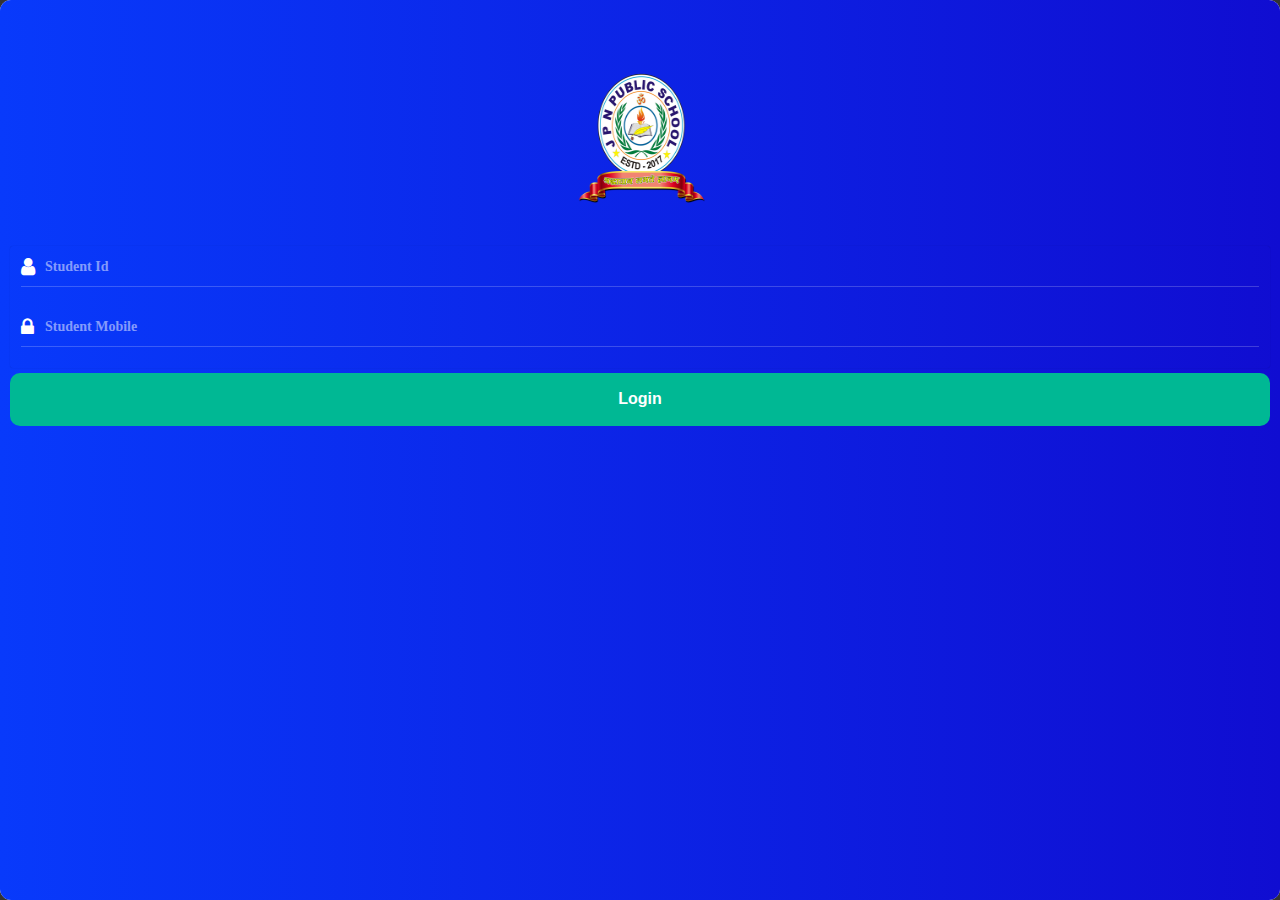
<file: index.html>
﻿<!DOCTYPE html>
<html lang="en">

<head>
    <meta charset="UTF-8">
    <meta name="viewport" content="width=device-width, initial-scale=1, user-scalable=0">
    <link rel="icon" href="#">
    <title>Mobile Template</title>
    <link href="css?family=Nunito:400,600,700,900" rel="stylesheet">
    <link rel="stylesheet" type="text/css" href="Mobile-Temp/css/intro.css">

</head>

<body>
    <div class="row">
	    <div class="frame">
	        <div class="phone">
	            <iframe src="Mobile-Temp/index.html"></iframe>
	        </div>

	    </div>
    </div>
</body>

</html>
</file>
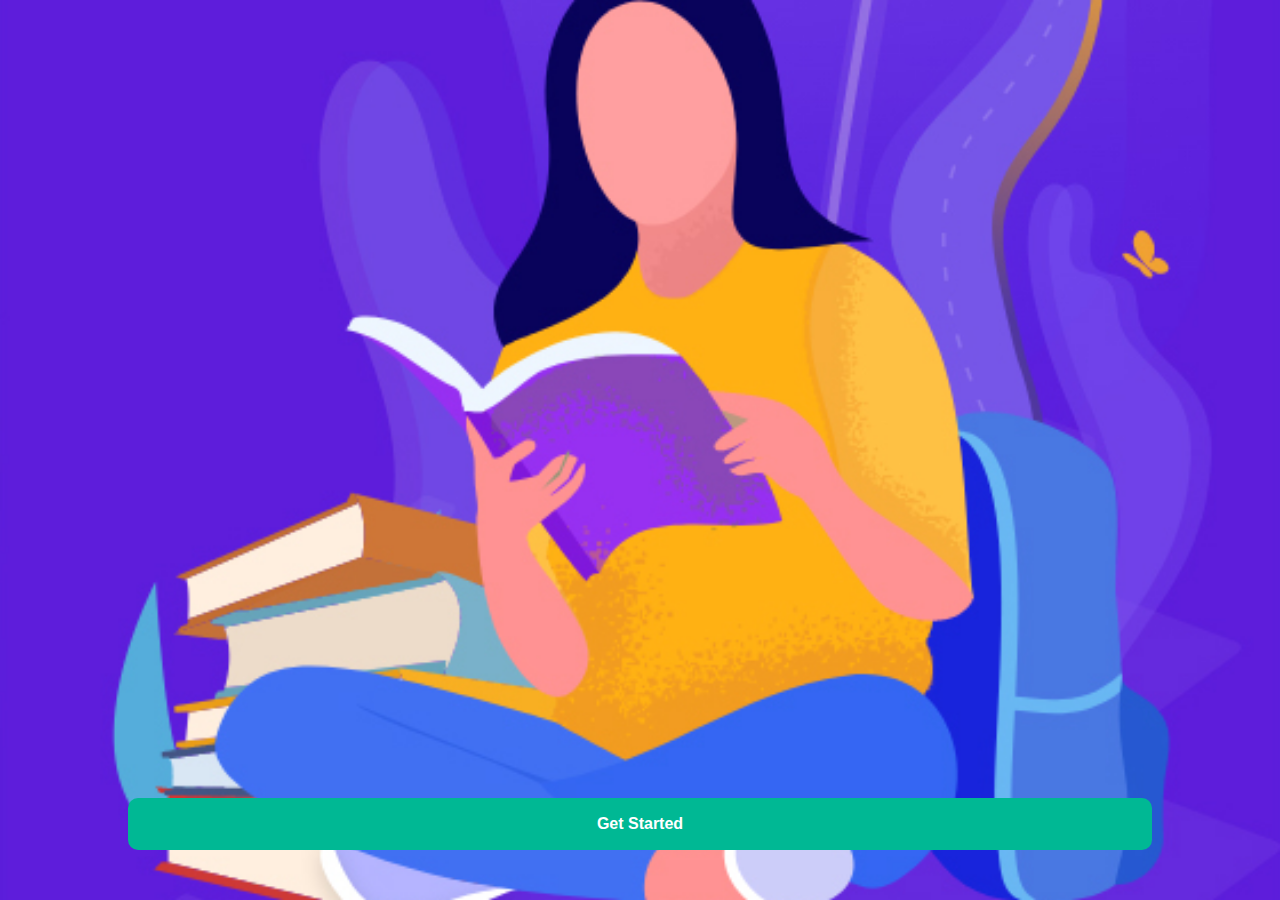
<file: Mobile-Temp/index.htm>
﻿<!DOCTYPE html>
<html lang="en">

<head>
    <meta charset="UTF-8">
    <meta name="viewport" content="width=device-width, initial-scale=1, user-scalable=0">
    <title>Mobile Template</title>

	<!-- Google font file. If you want you can change. -->
	<link href="../css?family=Nunito:400,600,700,900" rel="stylesheet">

	<!-- Fontawesome font file css -->
	<link rel="stylesheet" type="text/css" href="css/font-awesome.min.css">

	<!--turbo slider plugin css file -->
	<link rel="stylesheet" type="text/css" href="plugins/turbo-slider/turbo.css">

	<!-- Template global css file. Requared all pages -->
	<link rel="stylesheet" type="text/css" href="css/global.style.css">
</head>

<body>
	
	<div class="wrapper">
		<div class="nav-menu">
			<nav class="menu">
				<!-- Template logo start -->
				<div class="nav-header">
                    <a href='index.htm'>
                        <img class="image-round" alt="" src="img/avatar.png">
                        <span>john doe</span>
                        <span>johndoe@example.com</span>
                    </a>
                </div>
				<!-- Template logo end -->
				<!-- Menu navigation start -->
				<div class="nav-container">
                    <ul class="main-menu">
                    	<li class="">
                            <a href='index.htm'><img src="img/icons/i1.png" alt=""> Home</a>
                        </li>
                        <li>
                            <a href='about.html'><img src="img/icons/i1.png" alt=""> About Virus</a>
                        </li>
                        <li>
                            <a href="symptoms.html"><img src="img/icons/i1.png" alt=""> Symptoms</a>
                        </li>
                        <li>
                            <a href="prevention.html"><img src="img/icons/i1.png" alt=""> Prevention</a>
                        </li>
                        <li>
							<a href="#"><img src="img/icons/i1.png" alt=""> Shop <span class="fa fa-angle-down"></span></a>
							<ul>
								<li><a data-loader='show' href='product-list.html'>Product List</a></li>
								<li><a data-loader='show' href='product-detail.html'>Product Detail</a></li>
								<li><a data-loader='show' href='product-basket.html'>Basket</a></li>
							</ul>
						</li>
                        <li>
                            <a href="javascript:void(0);"><img src="img/icons/i1.png" alt=""> Login/Register <span class="fa fa-angle-down"></span></a>
                            <ul>
                                <li><a data-loader='show' href='login.html'>Login</a></li>
                                <li><a data-loader='show' href='signup.html'>Register</a></li>
                                <li><a data-loader='show' href='forgot-password.html'>Forgot Password</a></li>
                            </ul>
                        </li>
                        <li>
                            <a href="#"><img src="img/icons/i1.png" alt=""> Blog <span class="fa fa-angle-down"></span></a>
                            <ul>
                                <li><a data-loader='show' href='post-list-1.html'>List 1</a></li>
                                <li><a data-loader='show' href='post-list-2.html'>List 2</a></li>
                                <li><a data-loader='show' href='post-detail.html'>Detail</a></li>
                                <li><a data-loader='show' href='post-author.html'>Author</a></li>
                            </ul>
                        </li>
                        <li>
                            <a href="javascript:void(0);"><img src="img/icons/i1.png" alt=""> Wizards <span class="fa fa-angle-down"></span></a>
                            <ul>
                                <li><a data-loader='show' href='wizard-default.html'>Wizard Default</a></li>
                                <li><a data-loader='show' href='wizard-fullscreen.html'>Wizard Fullscreen</a></li>
                            </ul>
                        </li>
                        <li>
                            <a data-loader='show' href='forms.html'><img src="img/icons/i1.png" alt=""> Form Elements</a>
                        </li>
                        <li>
                            <a href="#"><img src="img/icons/i1.png" alt=""> Components <span class="fa fa-angle-down"></span></a>
                            <ul>
                                <li><a data-loader='show' href='tab-bottom.html'>Tab (Bottom)</a></li>
                                <li><a data-loader='show' href='tab-top.html'>Tab (Top)</a></li>
                                <li><a data-loader='show' href='accordion.html'>Accordion</a></li>
                                <li><a data-loader='show' href='popup.html'>Popup Modal</a></li>
                                <li><a data-loader='show' href='checkbox-list.html'>Check List</a></li>
                                <li><a data-loader='show' href='link-list.html'>Link List</a></li>
                                <li><a data-loader='show' href='link-list-two-column.html'>Two Column Links</a></li>
                            </ul>
                        </li>
                        <li>
                            <a href="#"><img src="img/icons/i1.png" alt=""> Pages <span class="fa fa-angle-down"></span></a>
                            <ul>
                                <li><a href="profile.html" data-loader="show">User Profile</a></li>
                                <li><a data-loader='show' href='search-popup.html'>Search Popup</a></li>
                                <li><a data-loader='show' href='search-result.html'>Search Results</a></li>
                                <li><a data-loader='show' href='contact.html'>Contact</a></li>
                                <li><a data-loader='show' href='blank.html'>Blank Page</a></li>
                            </ul>
                        </li>
                    </ul>
                </div>
			<!-- Menu navigation end -->
			</nav>
		</div>
		<div class="wrapper-inline">
			
			<!-- Page content start -->
			<main class="no-header mt-0">
				
				<div class="splash-screen">
					<div class="get-started-btn-wrapper">
						<a class='get-started-btn g-fixed' href='login.html'>Get Started</a>
					</div>
				</div>

			</main>
			<!-- Page content end -->
		</div>
	</div>


	<!--Page loader DOM Elements. Requared all pages-->
	<div class="sweet-loader">
		<div class="box">
		  	<div class="circle1"></div>
		  	<div class="circle2"></div>
		  	<div class="circle3"></div>
		</div>
	</div>

	<!-- JQuery library file. requared all pages -->
	<script src="js/jquery-3.2.1.min.js"></script>

	<!-- Turbo slider plugin file. requared only wizard pages -->
	<script src="plugins/turbo-slider/turbo.min.js"></script>
	<script src="js/turbo-ini.js"></script>

	<!-- Template global script file. requared all pages -->
	<script src="js/global.script.js"></script>

</body>

</html>
</file>
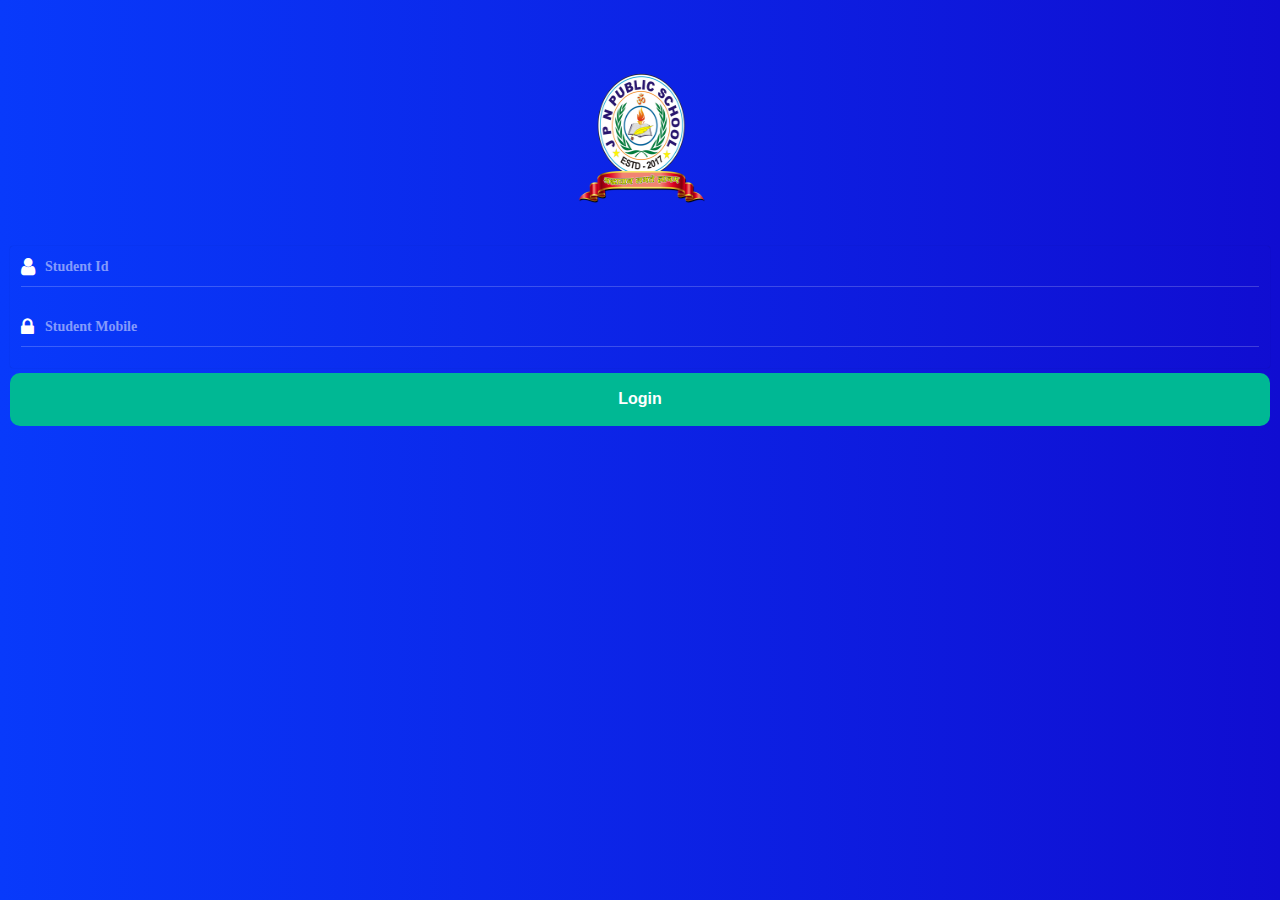
<file: Mobile-Temp/index.html>
﻿<!DOCTYPE html>
<html lang="en">

<head>
	<meta charset="UTF-8">
	<meta name="viewport" content="width=device-width, initial-scale=1, user-scalable=0">
	<title>Corona App</title>

	<!-- Google font file. If you want you can change. -->
	<link href="../css?family=Nunito:400,600,700,900" rel="stylesheet">

	<!-- Fontawesome font file css -->
	<link rel="stylesheet" type="text/css" href="css/font-awesome.min.css">

	<!-- Template global css file. Requared all pages -->
	<link rel="stylesheet" type="text/css" href="css/global.style.css">
</head>

<body>
	
	<div class="wrapper">
	
		<div class="wrapper-inline creamy-bg">

			<!-- Page content start -->
			<main>
			
				<div class="container enterance">
					<div class="text-center">
						<img src="img/main-logo.png" class="logo-img" alt="" style="height:150px; width:190px">
					</div>

					<div class="form-divider"></div>

					<div class="form-row-group with-icons">
						<div class="form-row no-padding">
							<i class="fa fa-user"></i>
							<input type="email" name="aaa" class="form-element" placeholder="Student Id">
						</div>
						<div class="form-row no-padding">
							<i class="fa fa-lock"></i>
							<input type="password" name="aaa" class="form-element" placeholder="Student Mobile">
						</div>
					</div>

					<div class="form-row">
						<a class='get-started-btn' href='main.html'>Login</a>
					</div>

					<!-- <div class="form-row txt-center mt-30">
						<a data-loader='show' href='forgot-password.html'>Forgot password?</a>
					</div>

					<div class="form-row txt-center w-text">
						Don't you have an account yet? <a data-loader='show' href='signup.html'>Sign Up</a>
					</div> -->

					<div class="form-divider"></div>

				</div>
			</main>
			<!-- Page content end -->
		</div>
	</div>


	<!--Page loader DOM Elements. Requared all pages-->
	<div class="sweet-loader">
		<div class="box">
		  	<div class="circle1"></div>
		  	<div class="circle2"></div>
		  	<div class="circle3"></div>
		</div>
	</div>

	<!-- JQuery library file. requared all pages -->
	<script src="js/jquery-3.2.1.min.js"></script>

	<!-- Template global script file. requared all pages -->
	<script src="js/global.script.js"></script>

	
</body>

</html>
</file>
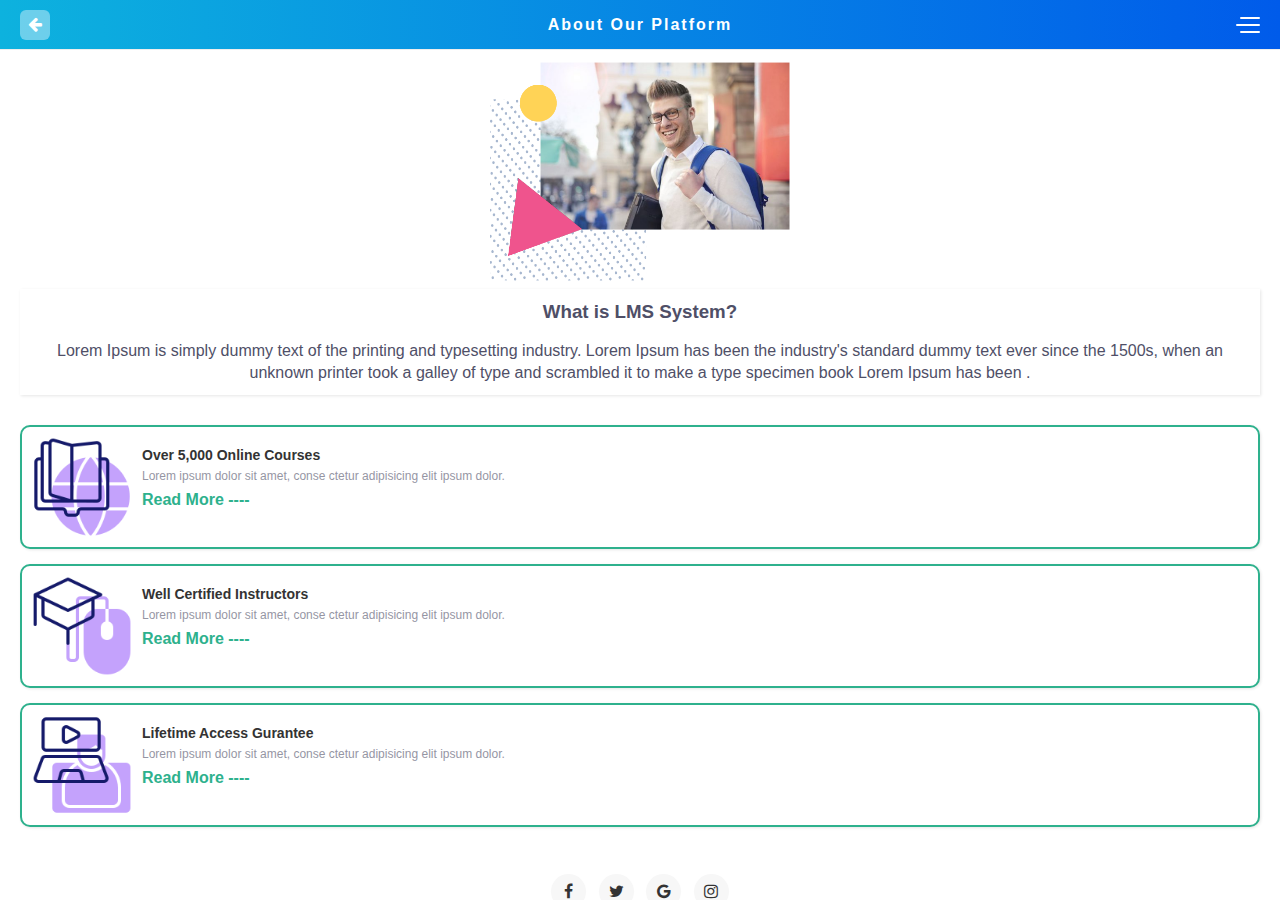
<file: Mobile-Temp/about.html>
﻿<!DOCTYPE html>
<html lang="en">

<head>
	<meta charset="UTF-8">
	<meta name="viewport" content="width=device-width, initial-scale=1, user-scalable=0">
	<title>Mobile Template</title>

	<!-- Google font file. If you want you can change. -->
	<link href="../css?family=Nunito:400,600,700,900" rel="stylesheet">

	<!-- Fontawesome font file css -->
	<link rel="stylesheet" type="text/css" href="css/font-awesome.min.css">

	<!-- Template global css file. Requared all pages -->
	<link rel="stylesheet" type="text/css" href="css/global.style.css">
</head>

<body>
	
	<div class="wrapper">
		<div class="nav-menu">
			<nav class="menu">
                <!-- Template logo start -->
                <div class="nav-header">
                    <a href='index.htm'>
                        <img class="image-round" alt="" src="img/avatar.png">
                        <span>john doe</span>
                        <span>johndoe@example.com</span>
                    </a>
                </div>
                <!-- Template logo end -->
                <!-- Menu navigation start -->
                <div class="nav-container">
                    <ul class="main-menu">
                    	<li class="active">
                            <a href='index.htm'><img src="img/icons/i1.png" alt=""> Home</a>
                        </li>
                        <li>
                            <a href='about.html'><img src="img/icons/i1.png" alt=""> About Us</a>
                        </li>
                        <li>
                            <a href='student-profile.html'><img src="img/icons/i1.png" alt=""> Student Profile</a>
                        </li>
                        <li>
                            <a href="#"><img src="img/icons/i1.png" alt=""> Teachers <span class="fa fa-angle-down"></span></a>
                            <ul>
                                <li><a data-loader='show' href='all-teachers.html'>All Teachers</a></li>
                                <li><a data-loader='show' href='teacher-profile.html'>Teacher Profile</a></li>
                            </ul>
                        </li>
                        <li>
							<a href="#"><img src="img/icons/i1.png" alt=""> Courses <span class="fa fa-angle-down"></span></a>
							<ul>
                                <li><a data-loader='show' href='product-list.html'>Courses List 1</a></li>
								<li><a data-loader='show' href='product-list-2.html'>Courses List 2</a></li>
								<li><a data-loader='show' href='product-detail.html'>Course Detail</a></li>
								<li><a data-loader='show' href='product-basket.html'>Shopping Cart</a></li>
							</ul>
						</li>
                        <li>
                            <a href="javascript:void(0);"><img src="img/icons/i1.png" alt=""> Login/Register <span class="fa fa-angle-down"></span></a>
                            <ul>
                                <li><a data-loader='show' href='login.html'>Login</a></li>
                                <li><a data-loader='show' href='signup.html'>Register</a></li>
                                <li><a data-loader='show' href='forgot-password.html'>Forgot Password</a></li>
                            </ul>
                        </li>
                        <li>
                            <a href="#"><img src="img/icons/i1.png" alt=""> Blog <span class="fa fa-angle-down"></span></a>
                            <ul>
                                <li><a data-loader='show' href='post-list-1.html'>List 1</a></li>
                                <li><a data-loader='show' href='post-list-2.html'>List 2</a></li>
                                <li><a data-loader='show' href='post-detail.html'>Detail</a></li>
                                <li><a data-loader='show' href='post-author.html'>Author</a></li>
                            </ul>
                        </li>
                        <li>
                            <a href="javascript:void(0);"><img src="img/icons/i1.png" alt=""> Wizards <span class="fa fa-angle-down"></span></a>
                            <ul>
                                <li><a data-loader='show' href='wizard-default.html'>Wizard Default</a></li>
                                <li><a data-loader='show' href='wizard-fullscreen.html'>Wizard Fullscreen</a></li>
                            </ul>
                        </li>
                        <li>
                            <a data-loader='show' href='forms.html'><img src="img/icons/i1.png" alt=""> Form Elements</a>
                        </li>
                        <li>
                            <a href="#"><img src="img/icons/i1.png" alt=""> Components <span class="fa fa-angle-down"></span></a>
                            <ul>
                                <li><a data-loader='show' href='tab-bottom.html'>Tab (Bottom)</a></li>
                                <li><a data-loader='show' href='tab-top.html'>Tab (Top)</a></li>
                                <li><a data-loader='show' href='accordion.html'>Accordion</a></li>
                                <li><a data-loader='show' href='popup.html'>Popup Modal</a></li>
                                <li><a data-loader='show' href='checkbox-list.html'>Check List</a></li>
                                <li><a data-loader='show' href='link-list.html'>Link List</a></li>
                                <li><a data-loader='show' href='link-list-two-column.html'>Two Column Links</a></li>
                            </ul>
                        </li>
                        <li>
                            <a href="#"><img src="img/icons/i1.png" alt=""> Pages <span class="fa fa-angle-down"></span></a>
                            <ul>
                                <li><a data-loader='show' href='student-profile.html'>User Profile</a></li>
                                <li><a data-loader='show' href='search-popup.html'>Search Popup</a></li>
                                <li><a data-loader='show' href='search-result.html'>Search Results</a></li>
                                <li><a data-loader='show' href='contact.html'>Contact</a></li>
                                <li><a data-loader='show' href='blank.html'>Blank Page</a></li>
                            </ul>
                        </li>
                    </ul>
                </div>
                <!-- Menu navigation end -->
            </nav>
		</div>
		<div class="wrapper-inline">
			<!-- Header area start -->
			<header> <!-- extra class no-background -->
				<a class="go-back-link" href="javascript:history.back();"><i class="fa fa-arrow-left"></i></a>
				<h1 class="page-title">About Our Platform</h1>
				<div class="navi-menu-button">
					<em></em>
					<em></em>
					<em></em>
				</div>
			</header>
			<!-- Header area end -->
			<!-- Page content start -->
			<main>
				<section class="container">
					<div class="about-img text-center">
						<img src="img/assets/about.png" width="300" alt="">
					</div>
					<div class="panel text-center">
						<h3 class="title mb-15">What is LMS System?</h3>
						Lorem Ipsum is simply dummy text of the printing and typesetting industry. Lorem Ipsum has been the industry's standard dummy text ever since the 1500s, when an unknown printer took a galley of type and scrambled it to make a type specimen book Lorem Ipsum has been . 
					</div>

					<div class="form-divider"></div>

					<div class="prevention-wrapper">
						<div class="news-list-item v2 has-border mb-15">
							<div class="list-image">
								<img src="img/icons/why1.png" alt="" width="100" height="100">
							</div>
							<div class="list-content">
								<h2 class="list-title"><a href="#">Over 5,000 Online Courses</a></h2>
								<p class="list-time">Lorem ipsum dolor sit amet, conse ctetur adipisicing elit ipsum dolor.</p>
								<a href="#" class="read-more">Read More ----</a> 
							</div>
						</div>

						<div class="news-list-item v2 has-border mb-15">
							<div class="list-image">
								<img src="img/icons/why2.png" alt="" width="100" height="100">
							</div>
							<div class="list-content">
								<h2 class="list-title"><a href="#">Well Certified Instructors</a></h2>
								<p class="list-time">Lorem ipsum dolor sit amet, conse ctetur adipisicing elit ipsum dolor.</p>
								<a href="#" class="read-more">Read More ----</a> 
							</div>
						</div>

						<div class="news-list-item v2 has-border mb-15">
							<div class="list-image">
								<img src="img/icons/why3.png" alt="" width="100" height="100">
							</div>
							<div class="list-content">
								<h2 class="list-title"><a href="#">Lifetime Access Gurantee</a></h2>
								<p class="list-time">Lorem ipsum dolor sit amet, conse ctetur adipisicing elit ipsum dolor.</p>
								<a href="#" class="read-more">Read More ----</a> 
							</div>
						</div>

					</div>
					
				</section>

				<!-- <section class="container">
                	<div class="section-head">
                        <h4 class="title-main">Latest News</h4>
                        <a class="c-btn" href="#">more</a>
                    </div>

                    <div>
                    	<div class="news-list-item">
							<div class="list-image">
								<img src="img/assets/news-list-image-1.jpg" alt="" width="100" height="100">
							</div>
							<div class="list-content">
								<span class="list-category green">Education</span>
								<h2 class="list-title"><a href="#">How to Learn Almost Anything Fast and Easy</a></h2>
								<a href="#" class="list-author">Luke Cage</a> - <span class="list-time">3 hours ago</span>
							</div>
						</div>
						<div class="form-mini-divider"></div>
						<div class="news-list-item">
							<div class="list-image">
								<img src="img/assets/news-list-image-2.jpg" alt="" width="100" height="100">
							</div>
							<div class="list-content">
								<span class="list-category blue">School</span>
								<h2 class="list-title"><a href="#">How to Learn Faster and Remember</a></h2>
								<a href="#" class="list-author">Luke Cage</a> - <span class="list-time">3 hours ago</span>
							</div>
						</div>
						<div class="form-mini-divider"></div>
						<div class="news-list-item">
							<div class="list-image">
								<img src="img/assets/news-list-image-3.jpg" alt="" width="100" height="100">
							</div>
							<div class="list-content">
								<span class="list-category yellow">University</span>
								<h2 class="list-title"><a href="#">Free Online Courses from Top Universities</a></h2>
								<a href="#" class="list-author">Luke Cage</a> - <span class="list-time">3 hours ago</span>
							</div>
						</div>

                    </div>

                </section> -->

				<footer>
                    <div class="container">
                        <ul>
                            <li><a href="#"><i class="fa fa-facebook"></i></a></li>
                            <li><a href="#"><i class="fa fa-twitter"></i></a></li>
                            <li><a href="#"><i class="fa fa-google"></i></a></li>
                            <li><a href="#"><i class="fa fa-instagram"></i></a></li>
                        </ul>
                        <p>Copyright © All Right Reserved</p>
                    </div>
                </footer>
			</main>
			<!-- Page content end -->
		</div>
	</div>


	<!--Page loader DOM Elements. Requared all pages-->
	<div class="sweet-loader">
		<div class="box">
		  	<div class="circle1"></div>
		  	<div class="circle2"></div>
		  	<div class="circle3"></div>
		</div>
	</div>

	<!-- JQuery library file. requared all pages -->
	<script src="js/jquery-3.2.1.min.js"></script>

	<!-- Template global script file. requared all pages -->
	<script src="js/global.script.js"></script>

	
</body>

</html>
</file>
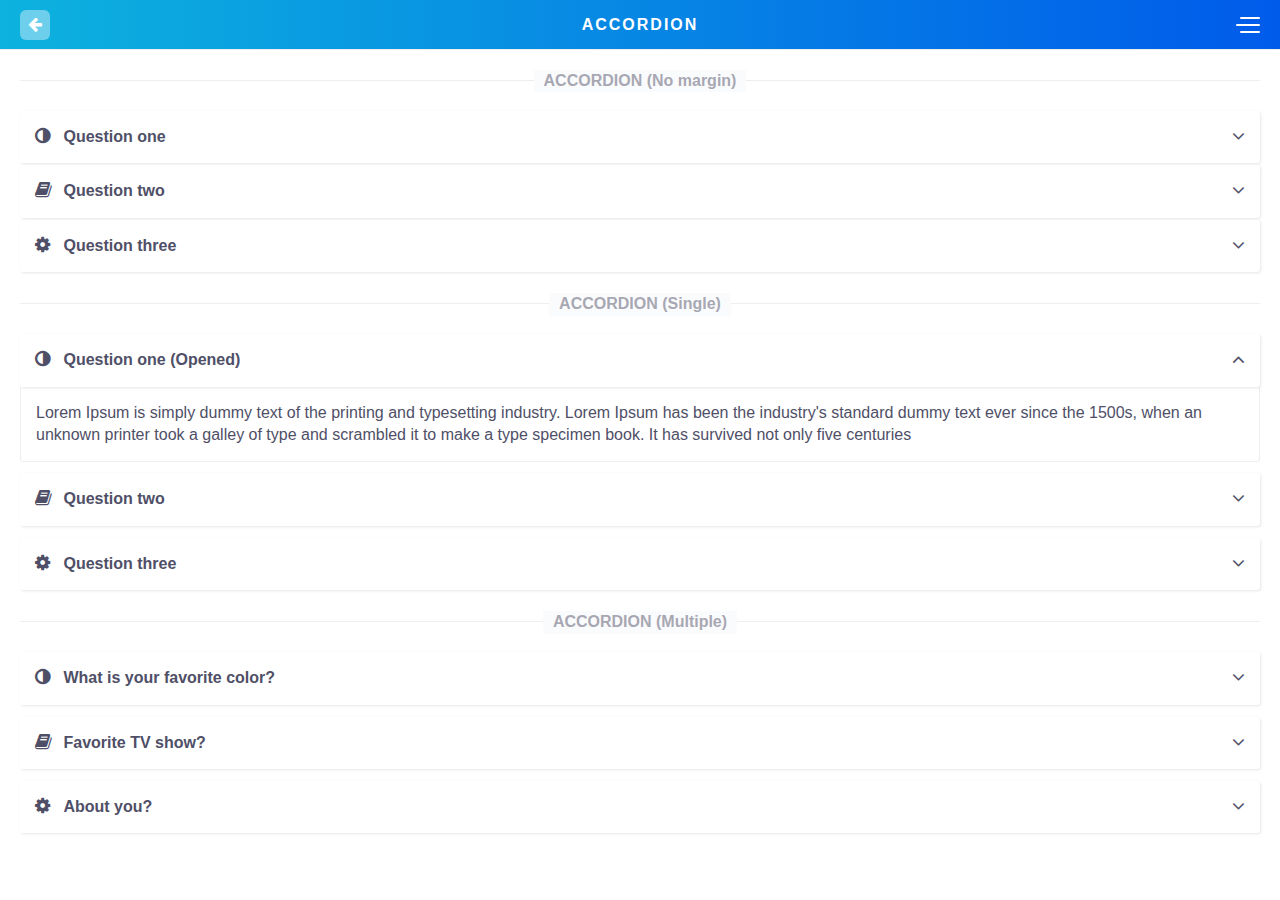
<file: Mobile-Temp/accordion.html>
﻿<!DOCTYPE html>
<html lang="en">

<head>
	<meta charset="UTF-8">
	<meta name="viewport" content="width=device-width, initial-scale=1, user-scalable=0">
	<title>Mobile Template</title>

	<!-- Google font file. If you want you can change. -->
	<link href="../css?family=Nunito:400,600,700,900" rel="stylesheet">

	<!-- Fontawesome font file css -->
	<link rel="stylesheet" type="text/css" href="css/font-awesome.min.css">

	<!-- Template global css file. Requared all pages -->
	<link rel="stylesheet" type="text/css" href="css/global.style.css">
</head>

<body>
	
	<div class="wrapper">
		<div class="nav-menu">
			<nav class="menu">
                <!-- Template logo start -->
                <div class="nav-header">
                    <a href='index.htm'>
                        <img class="image-round" alt="" src="img/avatar.png">
                        <span>john doe</span>
                        <span>johndoe@example.com</span>
                    </a>
                </div>
                <!-- Template logo end -->
                <!-- Menu navigation start -->
                <div class="nav-container">
                    <ul class="main-menu">
                    	<li class="active">
                            <a href='index.htm'><img src="img/icons/i1.png" alt=""> Home</a>
                        </li>
                        <li>
                            <a href='about.html'><img src="img/icons/i1.png" alt=""> About Us</a>
                        </li>
                        <li>
                            <a href='student-profile.html'><img src="img/icons/i1.png" alt=""> Student Profile</a>
                        </li>
                        <li>
                            <a href="#"><img src="img/icons/i1.png" alt=""> Teachers <span class="fa fa-angle-down"></span></a>
                            <ul>
                                <li><a data-loader='show' href='all-teachers.html'>All Teachers</a></li>
                                <li><a data-loader='show' href='teacher-profile.html'>Teacher Profile</a></li>
                            </ul>
                        </li>
                        <li>
							<a href="#"><img src="img/icons/i1.png" alt=""> Courses <span class="fa fa-angle-down"></span></a>
							<ul>
                                <li><a data-loader='show' href='product-list.html'>Courses List 1</a></li>
								<li><a data-loader='show' href='product-list-2.html'>Courses List 2</a></li>
								<li><a data-loader='show' href='product-detail.html'>Course Detail</a></li>
								<li><a data-loader='show' href='product-basket.html'>Shopping Cart</a></li>
							</ul>
						</li>
                        <li>
                            <a href="javascript:void(0);"><img src="img/icons/i1.png" alt=""> Login/Register <span class="fa fa-angle-down"></span></a>
                            <ul>
                                <li><a data-loader='show' href='login.html'>Login</a></li>
                                <li><a data-loader='show' href='signup.html'>Register</a></li>
                                <li><a data-loader='show' href='forgot-password.html'>Forgot Password</a></li>
                            </ul>
                        </li>
                        <li>
                            <a href="#"><img src="img/icons/i1.png" alt=""> Blog <span class="fa fa-angle-down"></span></a>
                            <ul>
                                <li><a data-loader='show' href='post-list-1.html'>List 1</a></li>
                                <li><a data-loader='show' href='post-list-2.html'>List 2</a></li>
                                <li><a data-loader='show' href='post-detail.html'>Detail</a></li>
                                <li><a data-loader='show' href='post-author.html'>Author</a></li>
                            </ul>
                        </li>
                        <li>
                            <a href="javascript:void(0);"><img src="img/icons/i1.png" alt=""> Wizards <span class="fa fa-angle-down"></span></a>
                            <ul>
                                <li><a data-loader='show' href='wizard-default.html'>Wizard Default</a></li>
                                <li><a data-loader='show' href='wizard-fullscreen.html'>Wizard Fullscreen</a></li>
                            </ul>
                        </li>
                        <li>
                            <a data-loader='show' href='forms.html'><img src="img/icons/i1.png" alt=""> Form Elements</a>
                        </li>
                        <li>
                            <a href="#"><img src="img/icons/i1.png" alt=""> Components <span class="fa fa-angle-down"></span></a>
                            <ul>
                                <li><a data-loader='show' href='tab-bottom.html'>Tab (Bottom)</a></li>
                                <li><a data-loader='show' href='tab-top.html'>Tab (Top)</a></li>
                                <li><a data-loader='show' href='accordion.html'>Accordion</a></li>
                                <li><a data-loader='show' href='popup.html'>Popup Modal</a></li>
                                <li><a data-loader='show' href='checkbox-list.html'>Check List</a></li>
                                <li><a data-loader='show' href='link-list.html'>Link List</a></li>
                                <li><a data-loader='show' href='link-list-two-column.html'>Two Column Links</a></li>
                            </ul>
                        </li>
                        <li>
                            <a href="#"><img src="img/icons/i1.png" alt=""> Pages <span class="fa fa-angle-down"></span></a>
                            <ul>
                                <li><a data-loader='show' href='student-profile.html'>User Profile</a></li>
                                <li><a data-loader='show' href='search-popup.html'>Search Popup</a></li>
                                <li><a data-loader='show' href='search-result.html'>Search Results</a></li>
                                <li><a data-loader='show' href='contact.html'>Contact</a></li>
                                <li><a data-loader='show' href='blank.html'>Blank Page</a></li>
                            </ul>
                        </li>
                    </ul>
                </div>
                <!-- Menu navigation end -->
            </nav>		</div>
		<div class="wrapper-inline">
			<!-- Header area start -->
			<header> <!-- extra class no-background -->
				<a class="go-back-link" href="javascript:history.back();"><i class="fa fa-arrow-left"></i></a>
				<h1 class="page-title">ACCORDION</h1>
				<div class="navi-menu-button">
					<em></em>
					<em></em>
					<em></em>
				</div>
			</header>
			<!-- Header area end -->
			<!-- Page content start -->
			<main>
				<section class="container">

					<div class="form-divider"></div>
					<div class="form-label-divider"><span>ACCORDION (No margin)</span></div>
					<div class="form-divider"></div>


					<!--expendable list item -->
					<div class="expandable-item accordion" data-group="accordion2">
						<div class="expandable-header">
							<i class="list-icon fa fa-adjust"></i>
							<h3 class="list-title">Question one</h3>
							<i class="list-arrow fa fa-angle-down"></i>
						</div>
						<div class="expandable-content">
							<div class="padding-content">
								Lorem Ipsum is simply dummy text of the printing and typesetting industry. Lorem Ipsum has been the industry's standard dummy text ever since the 1500s, when an unknown printer took a galley of type and scrambled it to make a type specimen book. It has survived not only five centuries
							</div>
						</div>
					</div>
					<!--expendable list item -->

					<!--expendable list item -->
					<div class="expandable-item accordion" data-group="accordion2">
						<div class="expandable-header">
							<i class="list-icon fa fa-book"></i>
							<h3 class="list-title">Question two</h3>
							<i class="list-arrow fa fa-angle-down"></i>
						</div>
						<div class="expandable-content">
							<div class="padding-content">
								Lorem Ipsum has been the industry's standard dummy text ever since the 1500s, when an unknown printer took a galley of type and scrambled it to make a type specimen book. It has survived not only five centuries
							</div>
						</div>
					</div>
					<!--expendable list item -->

					<!--expendable list item -->
					<div class="expandable-item accordion" data-group="accordion2">
						<div class="expandable-header">
							<i class="list-icon fa fa-cog"></i>
							<h3 class="list-title">Question three</h3>
							<i class="list-arrow fa fa-angle-down"></i>
						</div>
						<div class="expandable-content">
							<div class="padding-content">
								Lorem Ipsum is simply dummy text of the printing and typesetting industry. Lorem Ipsum has been the industry's standard dummy text ever since type specimen book. It has survived not only five centuries
							</div>
						</div>
					</div>
					<!--expendable list item -->


					<div class="form-divider"></div>
					<div class="form-label-divider"><span>ACCORDION (Single)</span></div>
					<div class="form-divider"></div>


					<!--expendable list item -->
					<div class="expandable-item accordion active" data-group="accordion1">
						<div class="expandable-header">
							<i class="list-icon fa fa-adjust"></i>
							<h3 class="list-title">Question one (Opened)</h3>
							<i class="list-arrow fa fa-angle-down"></i>
						</div>
						<div class="expandable-content">
							<div class="padding-content">
								Lorem Ipsum is simply dummy text of the printing and typesetting industry. Lorem Ipsum has been the industry's standard dummy text ever since the 1500s, when an unknown printer took a galley of type and scrambled it to make a type specimen book. It has survived not only five centuries
							</div>
						</div>
					</div>
					<!--expendable list item -->

					<div class="form-mini-divider"></div>

					<!--expendable list item -->
					<div class="expandable-item accordion" data-group="accordion1">
						<div class="expandable-header">
							<i class="list-icon fa fa-book"></i>
							<h3 class="list-title">Question two</h3>
							<i class="list-arrow fa fa-angle-down"></i>
						</div>
						<div class="expandable-content">
							<div class="padding-content">
								Lorem Ipsum has been the industry's standard dummy text ever since the 1500s, when an unknown printer took a galley of type and scrambled it to make a type specimen book. It has survived not only five centuries
							</div>
						</div>
					</div>
					<!--expendable list item -->

					<div class="form-mini-divider"></div>

					<!--expendable list item -->
					<div class="expandable-item accordion" data-group="accordion1">
						<div class="expandable-header">
							<i class="list-icon fa fa-cog"></i>
							<h3 class="list-title">Question three</h3>
							<i class="list-arrow fa fa-angle-down"></i>
						</div>
						<div class="expandable-content">
							<div class="padding-content">
								Lorem Ipsum is simply dummy text of the printing and typesetting industry. Lorem Ipsum has been the industry's standard dummy text ever since type specimen book. It has survived not only five centuries
							</div>
						</div>
					</div>
					<!--expendable list item -->

					<div class="form-divider"></div>
					<div class="form-label-divider"><span>ACCORDION (Multiple)</span></div>
					<div class="form-divider"></div>

					<!--expendable list item -->
					<div class="expandable-item">
						<div class="expandable-header">
							<i class="list-icon fa fa-adjust"></i>
							<h3 class="list-title">What is your favorite color?</h3>
							<i class="list-arrow fa fa-angle-down"></i>
						</div>
						<div class="expandable-content">
							<div class="padding-content">
								<div class="form-row no-padding">
									<label class="form-element"><input type="checkbox" name="lang"> Red</label>
									<label class="form-element"><input type="checkbox" name="lang"> Green</label>
									<label class="form-element"><input type="checkbox" name="lang"> Blue</label>
									<label class="form-element"><input type="checkbox" name="lang"> Yellow</label>
								</div>
							</div>
						</div>
					</div>
					<!--expendable list item -->

					<div class="form-mini-divider"></div>

					<!--expendable list item -->
					<div class="expandable-item">
						<div class="expandable-header">
							<i class="list-icon fa fa-book"></i>
							<h3 class="list-title">Favorite TV show?</h3>
							<i class="list-arrow fa fa-angle-down"></i>
						</div>
						<div class="expandable-content">
							<div class="padding-content">
								<div class="form-row no-padding">
									<select class="form-element">
										<option value="" selected="">Big Bang Theory</option>
										<option value="1">Game Of Thrones</option>
										<option value="1">Vikinks</option>
										<option value="1">Westworld</option>
									</select>
								</div>
							</div>
						</div>
					</div>
					<!--expendable list item -->

					<div class="form-mini-divider"></div>

					<!--expendable list item -->
					<div class="expandable-item">
						<div class="expandable-header">
							<i class="list-icon fa fa-cog"></i>
							<h3 class="list-title">About you?</h3>
							<i class="list-arrow fa fa-angle-down"></i>
						</div>
						<div class="expandable-content">
							<div class="padding-content">
								<div class="form-row no-padding">
									<textarea class="form-element" placeholder="Textarea" rows="6"></textarea>
								</div>
							</div>
						</div>
					</div>
					<!--expendable list item -->

				</section>
			</main>
			<!-- Page content end -->
		</div>
	</div>


	<!--Page loader DOM Elements. Requared all pages-->
	<div class="sweet-loader">
		<div class="box">
		  	<div class="circle1"></div>
		  	<div class="circle2"></div>
		  	<div class="circle3"></div>
		</div>
	</div>

	<!-- JQuery library file. requared all pages -->
	<script src="js/jquery-3.2.1.min.js"></script>

	<!-- Template global script file. requared all pages -->
	<script src="js/global.script.js"></script>

	
</body>


</html>
</file>
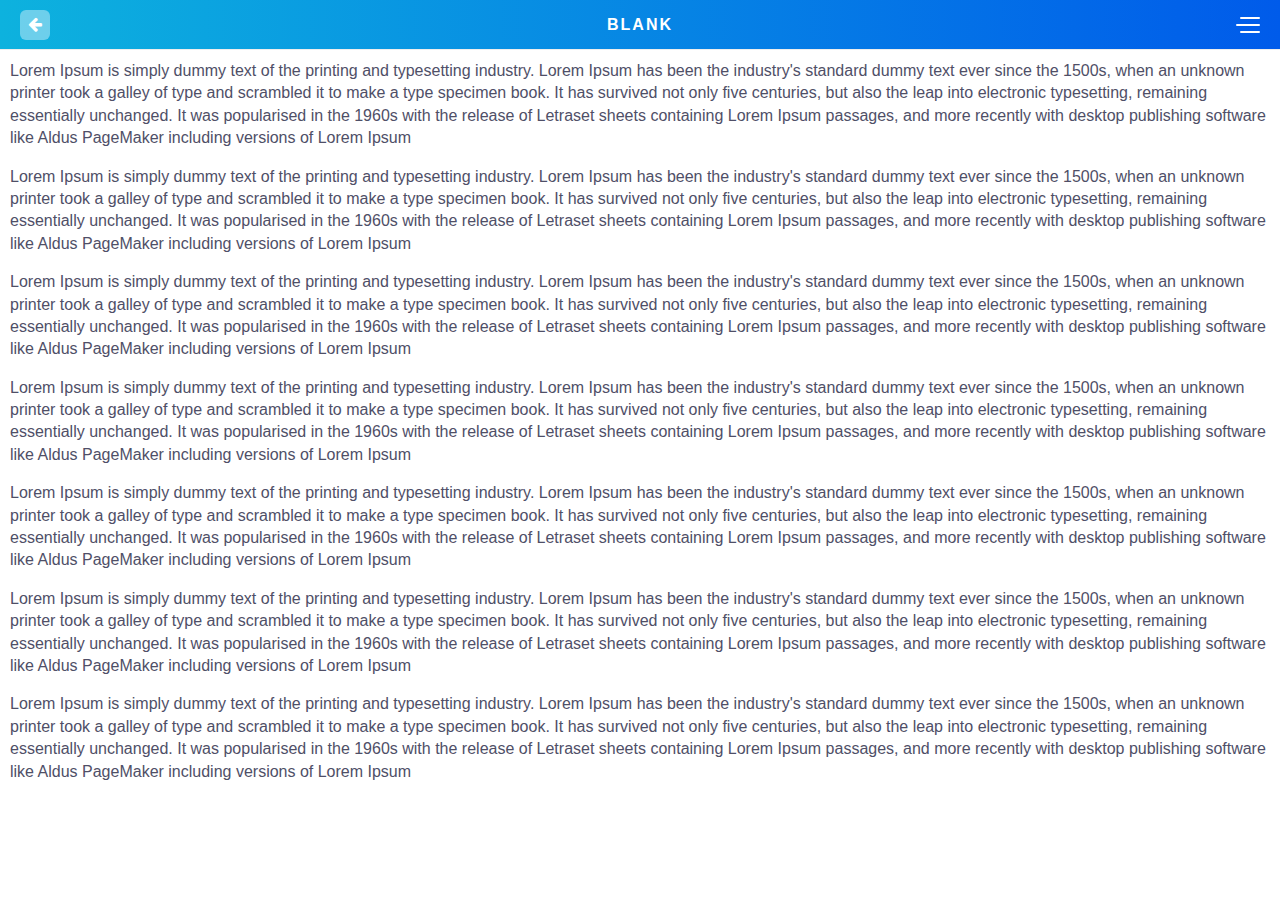
<file: Mobile-Temp/blank.html>
﻿<!DOCTYPE html>
<html lang="en">

<head>
	<meta charset="UTF-8">
	<meta name="viewport" content="width=device-width, initial-scale=1, user-scalable=0">
	<title>Mobile Template</title>

	<!-- Google font file. If you want you can change. -->
	<link href="../css?family=Nunito:400,600,700,900" rel="stylesheet">

	<!-- Fontawesome font file css -->
	<link rel="stylesheet" type="text/css" href="css/font-awesome.min.css">

	<!-- Template global css file. Requared all pages -->
	<link rel="stylesheet" type="text/css" href="css/global.style.css">
</head>

<body>
	
	<div class="wrapper">
		<div class="nav-menu">
			<nav class="menu">
                <!-- Template logo start -->
                <div class="nav-header">
                    <a href='index.htm'>
                        <img class="image-round" alt="" src="img/avatar.png">
                        <span>john doe</span>
                        <span>johndoe@example.com</span>
                    </a>
                </div>
                <!-- Template logo end -->
                <!-- Menu navigation start -->
                <div class="nav-container">
                    <ul class="main-menu">
                    	<li class="active">
                            <a href='index.htm'><img src="img/icons/i1.png" alt=""> Home</a>
                        </li>
                        <li>
                            <a href='about.html'><img src="img/icons/i1.png" alt=""> About Us</a>
                        </li>
                        <li>
                            <a href='student-profile.html'><img src="img/icons/i1.png" alt=""> Student Profile</a>
                        </li>
                        <li>
                            <a href="#"><img src="img/icons/i1.png" alt=""> Teachers <span class="fa fa-angle-down"></span></a>
                            <ul>
                                <li><a data-loader='show' href='all-teachers.html'>All Teachers</a></li>
                                <li><a data-loader='show' href='teacher-profile.html'>Teacher Profile</a></li>
                            </ul>
                        </li>
                        <li>
							<a href="#"><img src="img/icons/i1.png" alt=""> Courses <span class="fa fa-angle-down"></span></a>
							<ul>
                                <li><a data-loader='show' href='product-list.html'>Courses List 1</a></li>
								<li><a data-loader='show' href='product-list-2.html'>Courses List 2</a></li>
								<li><a data-loader='show' href='product-detail.html'>Course Detail</a></li>
								<li><a data-loader='show' href='product-basket.html'>Shopping Cart</a></li>
							</ul>
						</li>
                        <li>
                            <a href="javascript:void(0);"><img src="img/icons/i1.png" alt=""> Login/Register <span class="fa fa-angle-down"></span></a>
                            <ul>
                                <li><a data-loader='show' href='login.html'>Login</a></li>
                                <li><a data-loader='show' href='signup.html'>Register</a></li>
                                <li><a data-loader='show' href='forgot-password.html'>Forgot Password</a></li>
                            </ul>
                        </li>
                        <li>
                            <a href="#"><img src="img/icons/i1.png" alt=""> Blog <span class="fa fa-angle-down"></span></a>
                            <ul>
                                <li><a data-loader='show' href='post-list-1.html'>List 1</a></li>
                                <li><a data-loader='show' href='post-list-2.html'>List 2</a></li>
                                <li><a data-loader='show' href='post-detail.html'>Detail</a></li>
                                <li><a data-loader='show' href='post-author.html'>Author</a></li>
                            </ul>
                        </li>
                        <li>
                            <a href="javascript:void(0);"><img src="img/icons/i1.png" alt=""> Wizards <span class="fa fa-angle-down"></span></a>
                            <ul>
                                <li><a data-loader='show' href='wizard-default.html'>Wizard Default</a></li>
                                <li><a data-loader='show' href='wizard-fullscreen.html'>Wizard Fullscreen</a></li>
                            </ul>
                        </li>
                        <li>
                            <a data-loader='show' href='forms.html'><img src="img/icons/i1.png" alt=""> Form Elements</a>
                        </li>
                        <li>
                            <a href="#"><img src="img/icons/i1.png" alt=""> Components <span class="fa fa-angle-down"></span></a>
                            <ul>
                                <li><a data-loader='show' href='tab-bottom.html'>Tab (Bottom)</a></li>
                                <li><a data-loader='show' href='tab-top.html'>Tab (Top)</a></li>
                                <li><a data-loader='show' href='accordion.html'>Accordion</a></li>
                                <li><a data-loader='show' href='popup.html'>Popup Modal</a></li>
                                <li><a data-loader='show' href='checkbox-list.html'>Check List</a></li>
                                <li><a data-loader='show' href='link-list.html'>Link List</a></li>
                                <li><a data-loader='show' href='link-list-two-column.html'>Two Column Links</a></li>
                            </ul>
                        </li>
                        <li>
                            <a href="#"><img src="img/icons/i1.png" alt=""> Pages <span class="fa fa-angle-down"></span></a>
                            <ul>
                                <li><a data-loader='show' href='student-profile.html'>User Profile</a></li>
                                <li><a data-loader='show' href='search-popup.html'>Search Popup</a></li>
                                <li><a data-loader='show' href='search-result.html'>Search Results</a></li>
                                <li><a data-loader='show' href='contact.html'>Contact</a></li>
                                <li><a data-loader='show' href='blank.html'>Blank Page</a></li>
                            </ul>
                        </li>
                    </ul>
                </div>
                <!-- Menu navigation end -->
            </nav>		</div>
		<div class="wrapper-inline">
			<!-- Header area start -->
			<header> <!-- extra class no-background -->
				<a class="go-back-link" href="javascript:history.back();"><i class="fa fa-arrow-left"></i></a>
				<h1 class="page-title">BLANK</h1>
				<div class="navi-menu-button">
					<em></em>
					<em></em>
					<em></em>
				</div>
			</header>
			<!-- Header area end -->
			<!-- Page content start -->
			<main>
				<div class="container">
					<p>Lorem Ipsum is simply dummy text of the printing and typesetting industry. Lorem Ipsum has been the industry's standard dummy text ever since the 1500s, when an unknown printer took a galley of type and scrambled it to make a type specimen book. It has survived not only five centuries, but also the leap into electronic typesetting, remaining essentially unchanged. It was popularised in the 1960s with the release of Letraset sheets containing Lorem Ipsum passages, and more recently with desktop publishing software like Aldus PageMaker including versions of Lorem Ipsum</p>
					<p>Lorem Ipsum is simply dummy text of the printing and typesetting industry. Lorem Ipsum has been the industry's standard dummy text ever since the 1500s, when an unknown printer took a galley of type and scrambled it to make a type specimen book. It has survived not only five centuries, but also the leap into electronic typesetting, remaining essentially unchanged. It was popularised in the 1960s with the release of Letraset sheets containing Lorem Ipsum passages, and more recently with desktop publishing software like Aldus PageMaker including versions of Lorem Ipsum</p>
					<p>Lorem Ipsum is simply dummy text of the printing and typesetting industry. Lorem Ipsum has been the industry's standard dummy text ever since the 1500s, when an unknown printer took a galley of type and scrambled it to make a type specimen book. It has survived not only five centuries, but also the leap into electronic typesetting, remaining essentially unchanged. It was popularised in the 1960s with the release of Letraset sheets containing Lorem Ipsum passages, and more recently with desktop publishing software like Aldus PageMaker including versions of Lorem Ipsum</p>
					<p>Lorem Ipsum is simply dummy text of the printing and typesetting industry. Lorem Ipsum has been the industry's standard dummy text ever since the 1500s, when an unknown printer took a galley of type and scrambled it to make a type specimen book. It has survived not only five centuries, but also the leap into electronic typesetting, remaining essentially unchanged. It was popularised in the 1960s with the release of Letraset sheets containing Lorem Ipsum passages, and more recently with desktop publishing software like Aldus PageMaker including versions of Lorem Ipsum</p>
					<p>Lorem Ipsum is simply dummy text of the printing and typesetting industry. Lorem Ipsum has been the industry's standard dummy text ever since the 1500s, when an unknown printer took a galley of type and scrambled it to make a type specimen book. It has survived not only five centuries, but also the leap into electronic typesetting, remaining essentially unchanged. It was popularised in the 1960s with the release of Letraset sheets containing Lorem Ipsum passages, and more recently with desktop publishing software like Aldus PageMaker including versions of Lorem Ipsum</p>
					<p>Lorem Ipsum is simply dummy text of the printing and typesetting industry. Lorem Ipsum has been the industry's standard dummy text ever since the 1500s, when an unknown printer took a galley of type and scrambled it to make a type specimen book. It has survived not only five centuries, but also the leap into electronic typesetting, remaining essentially unchanged. It was popularised in the 1960s with the release of Letraset sheets containing Lorem Ipsum passages, and more recently with desktop publishing software like Aldus PageMaker including versions of Lorem Ipsum</p>
					<p>Lorem Ipsum is simply dummy text of the printing and typesetting industry. Lorem Ipsum has been the industry's standard dummy text ever since the 1500s, when an unknown printer took a galley of type and scrambled it to make a type specimen book. It has survived not only five centuries, but also the leap into electronic typesetting, remaining essentially unchanged. It was popularised in the 1960s with the release of Letraset sheets containing Lorem Ipsum passages, and more recently with desktop publishing software like Aldus PageMaker including versions of Lorem Ipsum</p>
				</div>
			</main>
			<!-- Page content end -->
		</div>
	</div>


	<!--Page loader DOM Elements. Requared all pages-->
	<div class="sweet-loader">
		<div class="box">
		  	<div class="circle1"></div>
		  	<div class="circle2"></div>
		  	<div class="circle3"></div>
		</div>
	</div>

	<!-- JQuery library file. requared all pages -->
	<script src="js/jquery-3.2.1.min.js"></script>

	<!-- Template global script file. requared all pages -->
	<script src="js/global.script.js"></script>

	
</body>

</html>
</file>
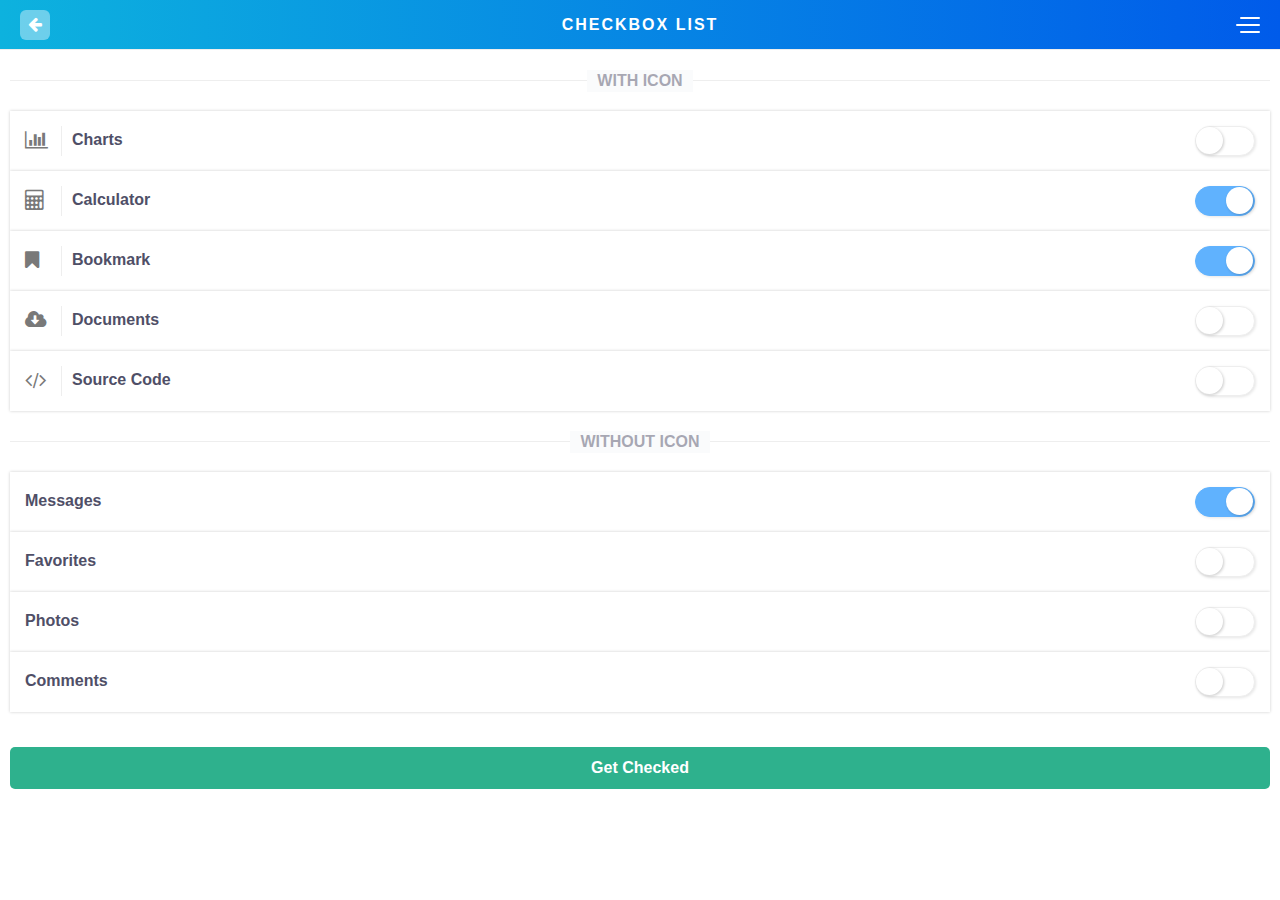
<file: Mobile-Temp/checkbox-list.html>
﻿<!DOCTYPE html>
<html lang="en">

<head>
	<meta charset="UTF-8">
	<meta name="viewport" content="width=device-width, initial-scale=1, user-scalable=0">
	<title>Mobile Template</title>

	<!-- Google font file. If you want you can change. -->
	<link href="../css?family=Nunito:400,600,700,900" rel="stylesheet">

	<!-- Fontawesome font file css -->
	<link rel="stylesheet" type="text/css" href="css/font-awesome.min.css">

	<!-- Template global css file. Requared all pages -->
	<link rel="stylesheet" type="text/css" href="css/global.style.css">
</head>

<body>
	
	<div class="wrapper">
		<div class="nav-menu">
			<nav class="menu">
                <!-- Template logo start -->
                <div class="nav-header">
                    <a href='index.htm'>
                        <img class="image-round" alt="" src="img/avatar.png">
                        <span>john doe</span>
                        <span>johndoe@example.com</span>
                    </a>
                </div>
                <!-- Template logo end -->
                <!-- Menu navigation start -->
                <div class="nav-container">
                    <ul class="main-menu">
                    	<li class="active">
                            <a href='index.htm'><img src="img/icons/i1.png" alt=""> Home</a>
                        </li>
                        <li>
                            <a href='about.html'><img src="img/icons/i1.png" alt=""> About Us</a>
                        </li>
                        <li>
                            <a href='student-profile.html'><img src="img/icons/i1.png" alt=""> Student Profile</a>
                        </li>
                        <li>
                            <a href="#"><img src="img/icons/i1.png" alt=""> Teachers <span class="fa fa-angle-down"></span></a>
                            <ul>
                                <li><a data-loader='show' href='all-teachers.html'>All Teachers</a></li>
                                <li><a data-loader='show' href='teacher-profile.html'>Teacher Profile</a></li>
                            </ul>
                        </li>
                        <li>
							<a href="#"><img src="img/icons/i1.png" alt=""> Courses <span class="fa fa-angle-down"></span></a>
							<ul>
                                <li><a data-loader='show' href='product-list.html'>Courses List 1</a></li>
								<li><a data-loader='show' href='product-list-2.html'>Courses List 2</a></li>
								<li><a data-loader='show' href='product-detail.html'>Course Detail</a></li>
								<li><a data-loader='show' href='product-basket.html'>Shopping Cart</a></li>
							</ul>
						</li>
                        <li>
                            <a href="javascript:void(0);"><img src="img/icons/i1.png" alt=""> Login/Register <span class="fa fa-angle-down"></span></a>
                            <ul>
                                <li><a data-loader='show' href='login.html'>Login</a></li>
                                <li><a data-loader='show' href='signup.html'>Register</a></li>
                                <li><a data-loader='show' href='forgot-password.html'>Forgot Password</a></li>
                            </ul>
                        </li>
                        <li>
                            <a href="#"><img src="img/icons/i1.png" alt=""> Blog <span class="fa fa-angle-down"></span></a>
                            <ul>
                                <li><a data-loader='show' href='post-list-1.html'>List 1</a></li>
                                <li><a data-loader='show' href='post-list-2.html'>List 2</a></li>
                                <li><a data-loader='show' href='post-detail.html'>Detail</a></li>
                                <li><a data-loader='show' href='post-author.html'>Author</a></li>
                            </ul>
                        </li>
                        <li>
                            <a href="javascript:void(0);"><img src="img/icons/i1.png" alt=""> Wizards <span class="fa fa-angle-down"></span></a>
                            <ul>
                                <li><a data-loader='show' href='wizard-default.html'>Wizard Default</a></li>
                                <li><a data-loader='show' href='wizard-fullscreen.html'>Wizard Fullscreen</a></li>
                            </ul>
                        </li>
                        <li>
                            <a data-loader='show' href='forms.html'><img src="img/icons/i1.png" alt=""> Form Elements</a>
                        </li>
                        <li>
                            <a href="#"><img src="img/icons/i1.png" alt=""> Components <span class="fa fa-angle-down"></span></a>
                            <ul>
                                <li><a data-loader='show' href='tab-bottom.html'>Tab (Bottom)</a></li>
                                <li><a data-loader='show' href='tab-top.html'>Tab (Top)</a></li>
                                <li><a data-loader='show' href='accordion.html'>Accordion</a></li>
                                <li><a data-loader='show' href='popup.html'>Popup Modal</a></li>
                                <li><a data-loader='show' href='checkbox-list.html'>Check List</a></li>
                                <li><a data-loader='show' href='link-list.html'>Link List</a></li>
                                <li><a data-loader='show' href='link-list-two-column.html'>Two Column Links</a></li>
                            </ul>
                        </li>
                        <li>
                            <a href="#"><img src="img/icons/i1.png" alt=""> Pages <span class="fa fa-angle-down"></span></a>
                            <ul>
                                <li><a data-loader='show' href='student-profile.html'>User Profile</a></li>
                                <li><a data-loader='show' href='search-popup.html'>Search Popup</a></li>
                                <li><a data-loader='show' href='search-result.html'>Search Results</a></li>
                                <li><a data-loader='show' href='contact.html'>Contact</a></li>
                                <li><a data-loader='show' href='blank.html'>Blank Page</a></li>
                            </ul>
                        </li>
                    </ul>
                </div>
                <!-- Menu navigation end -->
            </nav>
		</div>
		<div class="wrapper-inline">
			<!-- Header area start -->
			<header> <!-- extra class no-background -->
				<a class="go-back-link" href="javascript:history.back();"><i class="fa fa-arrow-left"></i></a>
				<h1 class="page-title">CHECKBOX LIST</h1>
				<div class="navi-menu-button">
					<em></em>
					<em></em>
					<em></em>
				</div>
			</header>
			<!-- Header area end -->
			<!-- Page content start -->
			<main>
				<div class="container">

					<form id="settingsForm">

						<div class="form-divider"></div>
						<div class="form-label-divider"><span>WITH ICON</span></div>
						<div class="form-divider"></div>

						<div class="list-box">
							<div class="list-item">
								<i class="fa fa-bar-chart"></i>
								<em class="seperate"></em>
								<span class="list-item-title">Charts</span>

								<div class="sweet-check">
									<input type="checkbox" name="chart" value="1">
									<div class="outline">
										<span></span>
									</div>
								</div>
							</div>
						</div>

						<div class="list-box">
							<div class="list-item">
								<i class="fa fa-calculator"></i>
								<em class="seperate"></em>
								<span class="list-item-title">Calculator</span>

								<div class="sweet-check">
									<input type="checkbox" name="calculator" value="1" checked="">
									<div class="outline">
										<span></span>
									</div>
								</div>
							</div>
						</div>

						<div class="list-box">
							<div class="list-item">
								<i class="fa fa-bookmark"></i>
								<em class="seperate"></em>
								<span class="list-item-title">Bookmark</span>

								<div class="sweet-check">
									<input type="checkbox" name="bookmark" value="1" checked="">
									<div class="outline">
										<span></span>
									</div>
								</div>
							</div>
						</div>

						<div class="list-box">
							<div class="list-item">
								<i class="fa fa-cloud-download"></i>
								<em class="seperate"></em>
								<span class="list-item-title">Documents</span>

								<div class="sweet-check">
									<input type="checkbox" name="documents" value="1">
									<div class="outline">
										<span></span>
									</div>
								</div>
							</div>
						</div>

						<div class="list-box">
							<div class="list-item">
								<i class="fa fa-code"></i>
								<em class="seperate"></em>
								<span class="list-item-title">Source Code</span>

								<div class="sweet-check">
									<input type="checkbox" name="sourcecode" value="1">
									<div class="outline">
										<span></span>
									</div>
								</div>
							</div>
						</div>



						<div class="form-divider"></div>
						<div class="form-label-divider"><span>WITHOUT ICON</span></div>
						<div class="form-divider"></div>


						<div class="list-box">
							<div class="list-item">
								<span class="list-item-title">Messages</span>
								<div class="sweet-check">
									<input type="checkbox" name="messages" value="1" checked="">
									<div class="outline">
										<span></span>
									</div>
								</div>
							</div>
						</div>

						<div class="list-box">
							<div class="list-item">
								<span class="list-item-title">Favorites</span>
								<div class="sweet-check">
									<input type="checkbox" name="favorites" value="1">
									<div class="outline">
										<span></span>
									</div>
								</div>
							</div>
						</div>

						<div class="list-box">
							<div class="list-item">
								<span class="list-item-title">Photos</span>
								<div class="sweet-check">
									<input type="checkbox" name="photos" value="1">
									<div class="outline">
										<span></span>
									</div>
								</div>
							</div>
						</div>

						<div class="list-box">
							<div class="list-item">
								<span class="list-item-title">Comments</span>
								<div class="sweet-check">
									<input type="checkbox" name="comments" value="1">
									<div class="outline">
										<span></span>
									</div>
								</div>
							</div>
						</div>


						<div class="form-divider"></div>
						<div class="form-row">
							<a href="#" class="button circle block orange" id="getCheckedButton">Get Checked</a>
						</div>
						<div class="form-divider"></div>

					</form>

				</div>
			</main>
			<!-- Page content end -->
		</div>
	</div>


	<!--Page loader DOM Elements. Requared all pages-->
	<div class="sweet-loader">
		<div class="box">
		  	<div class="circle1"></div>
		  	<div class="circle2"></div>
		  	<div class="circle3"></div>
		</div>
	</div>

	<!-- JQuery library file. requared all pages -->
	<script src="js/jquery-3.2.1.min.js"></script>

	<!-- Template global script file. requared all pages -->
	<script src="js/global.script.js"></script>

	<!-- This page script -->
	<script src="js/check-ini.js"></script>
	
</body>

</html>
</file>
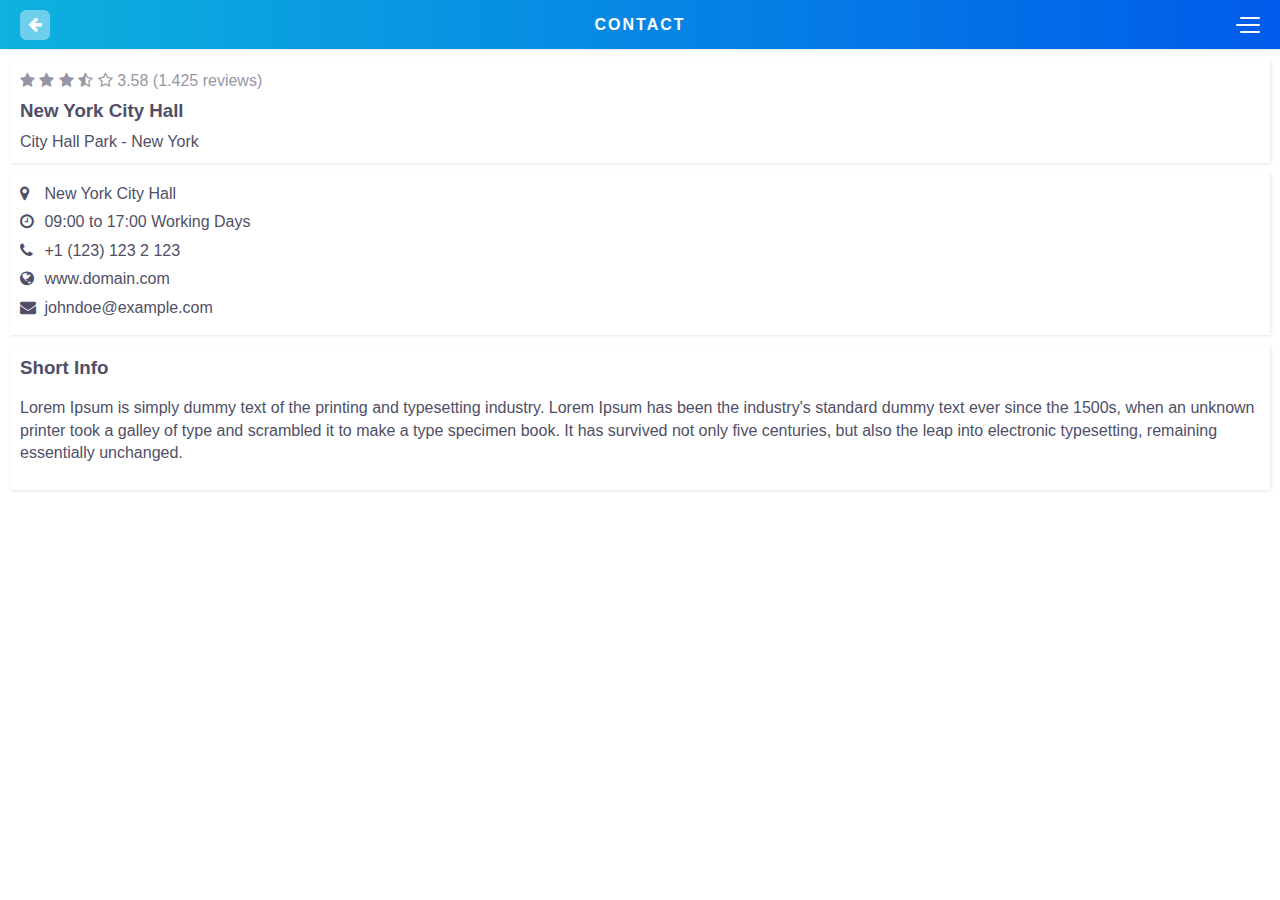
<file: Mobile-Temp/contact.html>
﻿<!DOCTYPE html>
<html lang="en">

<head>
	<meta charset="UTF-8">
	<meta name="viewport" content="width=device-width, initial-scale=1, user-scalable=0">
	<title>Mobile Template</title>

	<!-- Google font file. If you want you can change. -->
	<link href="../css?family=Nunito:400,600,700,900" rel="stylesheet">

	<!-- Fontawesome font file css -->
	<link rel="stylesheet" type="text/css" href="css/font-awesome.min.css">

	<!-- Template global css file. Requared all pages -->
	<link rel="stylesheet" type="text/css" href="css/global.style.css">
</head>

<body>
	
	<div class="wrapper">
		<div class="nav-menu">
			<nav class="menu">
                <!-- Template logo start -->
                <div class="nav-header">
                    <a href='index.htm'>
                        <img class="image-round" alt="" src="img/avatar.png">
                        <span>john doe</span>
                        <span>johndoe@example.com</span>
                    </a>
                </div>
                <!-- Template logo end -->
                <!-- Menu navigation start -->
                <div class="nav-container">
                    <ul class="main-menu">
                    	<li class="active">
                            <a href='index.htm'><img src="img/icons/i1.png" alt=""> Home</a>
                        </li>
                        <li>
                            <a href='about.html'><img src="img/icons/i1.png" alt=""> About Us</a>
                        </li>
                        <li>
                            <a href='student-profile.html'><img src="img/icons/i1.png" alt=""> Student Profile</a>
                        </li>
                        <li>
                            <a href="#"><img src="img/icons/i1.png" alt=""> Teachers <span class="fa fa-angle-down"></span></a>
                            <ul>
                                <li><a data-loader='show' href='all-teachers.html'>All Teachers</a></li>
                                <li><a data-loader='show' href='teacher-profile.html'>Teacher Profile</a></li>
                            </ul>
                        </li>
                        <li>
							<a href="#"><img src="img/icons/i1.png" alt=""> Courses <span class="fa fa-angle-down"></span></a>
							<ul>
                                <li><a data-loader='show' href='product-list.html'>Courses List 1</a></li>
								<li><a data-loader='show' href='product-list-2.html'>Courses List 2</a></li>
								<li><a data-loader='show' href='product-detail.html'>Course Detail</a></li>
								<li><a data-loader='show' href='product-basket.html'>Shopping Cart</a></li>
							</ul>
						</li>
                        <li>
                            <a href="javascript:void(0);"><img src="img/icons/i1.png" alt=""> Login/Register <span class="fa fa-angle-down"></span></a>
                            <ul>
                                <li><a data-loader='show' href='login.html'>Login</a></li>
                                <li><a data-loader='show' href='signup.html'>Register</a></li>
                                <li><a data-loader='show' href='forgot-password.html'>Forgot Password</a></li>
                            </ul>
                        </li>
                        <li>
                            <a href="#"><img src="img/icons/i1.png" alt=""> Blog <span class="fa fa-angle-down"></span></a>
                            <ul>
                                <li><a data-loader='show' href='post-list-1.html'>List 1</a></li>
                                <li><a data-loader='show' href='post-list-2.html'>List 2</a></li>
                                <li><a data-loader='show' href='post-detail.html'>Detail</a></li>
                                <li><a data-loader='show' href='post-author.html'>Author</a></li>
                            </ul>
                        </li>
                        <li>
                            <a href="javascript:void(0);"><img src="img/icons/i1.png" alt=""> Wizards <span class="fa fa-angle-down"></span></a>
                            <ul>
                                <li><a data-loader='show' href='wizard-default.html'>Wizard Default</a></li>
                                <li><a data-loader='show' href='wizard-fullscreen.html'>Wizard Fullscreen</a></li>
                            </ul>
                        </li>
                        <li>
                            <a data-loader='show' href='forms.html'><img src="img/icons/i1.png" alt=""> Form Elements</a>
                        </li>
                        <li>
                            <a href="#"><img src="img/icons/i1.png" alt=""> Components <span class="fa fa-angle-down"></span></a>
                            <ul>
                                <li><a data-loader='show' href='tab-bottom.html'>Tab (Bottom)</a></li>
                                <li><a data-loader='show' href='tab-top.html'>Tab (Top)</a></li>
                                <li><a data-loader='show' href='accordion.html'>Accordion</a></li>
                                <li><a data-loader='show' href='popup.html'>Popup Modal</a></li>
                                <li><a data-loader='show' href='checkbox-list.html'>Check List</a></li>
                                <li><a data-loader='show' href='link-list.html'>Link List</a></li>
                                <li><a data-loader='show' href='link-list-two-column.html'>Two Column Links</a></li>
                            </ul>
                        </li>
                        <li>
                            <a href="#"><img src="img/icons/i1.png" alt=""> Pages <span class="fa fa-angle-down"></span></a>
                            <ul>
                                <li><a data-loader='show' href='student-profile.html'>User Profile</a></li>
                                <li><a data-loader='show' href='search-popup.html'>Search Popup</a></li>
                                <li><a data-loader='show' href='search-result.html'>Search Results</a></li>
                                <li><a data-loader='show' href='contact.html'>Contact</a></li>
                                <li><a data-loader='show' href='blank.html'>Blank Page</a></li>
                            </ul>
                        </li>
                    </ul>
                </div>
                <!-- Menu navigation end -->
            </nav>
		</div>
		<div class="wrapper-inline">
			<!-- Header area start -->
			<header> <!-- extra class no-background -->
				<a class="go-back-link" href="javascript:history.back();"><i class="fa fa-arrow-left"></i></a>
				<h1 class="page-title">CONTACT</h1>
				<div class="navi-menu-button">
					<em></em>
					<em></em>
					<em></em>
				</div>
			</header>
			<!-- Header area end -->
			<!-- Page content start -->
			<main>
				<div class="contact-info">
					<div class="contact-stars">
						<i class="fa fa-star"></i>
						<i class="fa fa-star"></i>
						<i class="fa fa-star"></i>
						<i class="fa fa-star-half-o"></i>
						<i class="fa fa-star-o"></i>
						<span>3.58</span>
						<span>(1.425 reviews)</span>
					</div>
					<h3 class="address-name">New York City Hall</h3>
					<p class="address">City Hall Park - New York</p>
				</div>

				<div class="contact-address">
					<div class="contact-item">
						<i class="fa fa-map-marker"></i> New York City Hall
					</div>

					<div class="contact-item">
						<i class="fa fa-clock-o"></i> 09:00 to 17:00 Working Days
					</div>

					<div class="contact-item">
						<i class="fa fa-phone"></i> +1 (123) 123 2 123
					</div>

					<div class="contact-item">
						<i class="fa fa-globe"></i> www.domain.com
					</div>

					<div class="contact-item">
						<i class="fa fa-envelope"></i> johndoe@example.com
					</div>
				</div>

				<div class="contact-short-info">
					<h3 class="title">Short Info</h3>
					<p>Lorem Ipsum is simply dummy text of the printing and typesetting industry. Lorem Ipsum has been the industry's standard dummy text ever since the 1500s, when an unknown printer took a galley of type and scrambled it to make a type specimen book. It has survived not only five centuries, but also the leap into electronic typesetting, remaining essentially unchanged.</p>
				</div>
			</main>
			<!-- Page content end -->
		</div>
	</div>


	<!--Page loader DOM Elements. Requared all pages-->
	<div class="sweet-loader">
		<div class="box">
		  	<div class="circle1"></div>
		  	<div class="circle2"></div>
		  	<div class="circle3"></div>
		</div>
	</div>

	<!-- JQuery library file. requared all pages -->
	<script src="js/jquery-3.2.1.min.js"></script>

	<!-- Template global script file. requared all pages -->
	<script src="js/global.script.js"></script>
	
</body>

</html>
</file>
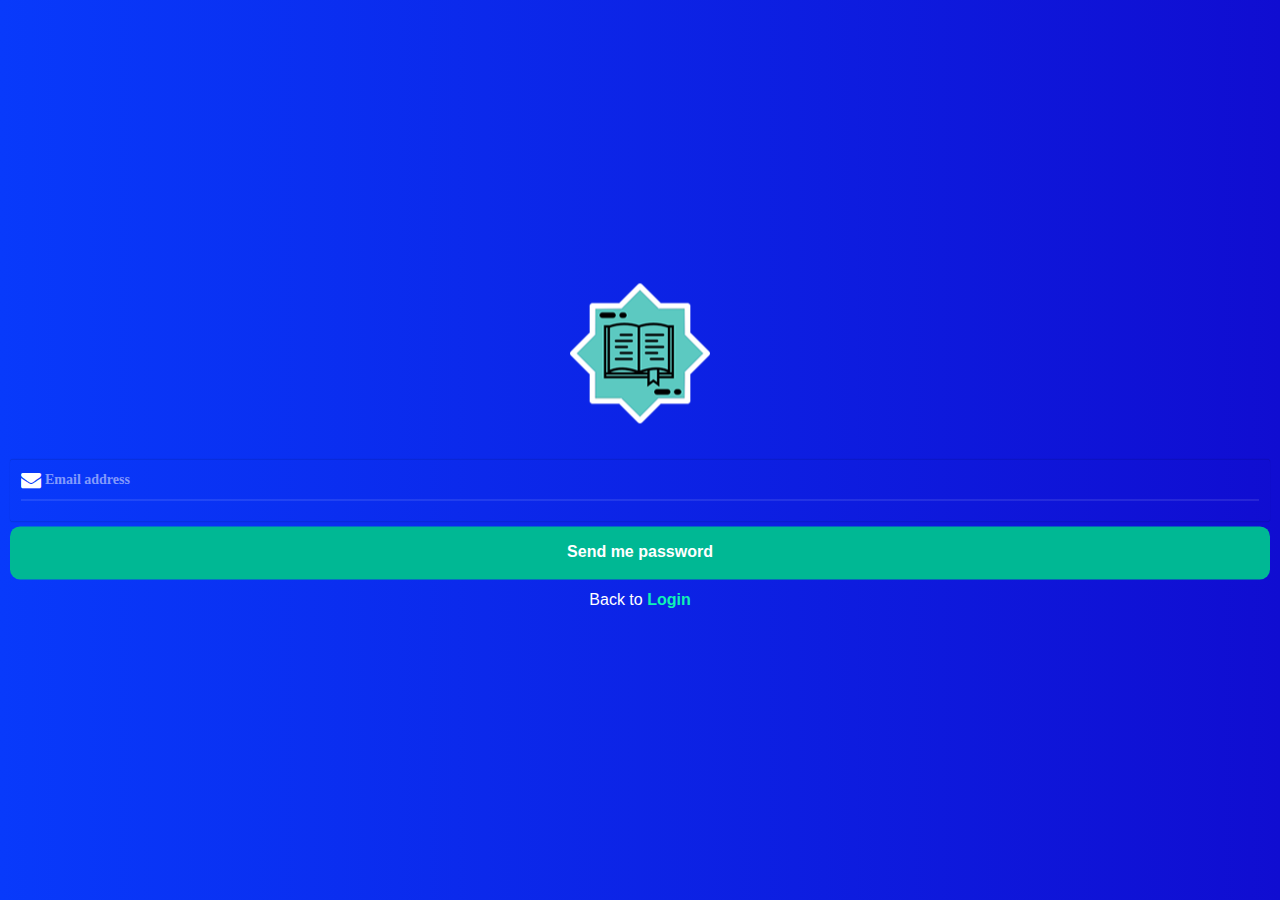
<file: Mobile-Temp/forgot-password.html>
﻿<!DOCTYPE html>
<html lang="en">

<head>
	<meta charset="UTF-8">
	<meta name="viewport" content="width=device-width, initial-scale=1, user-scalable=0">
	<title>Mobile Template</title>

	<!-- Google font file. If you want you can change. -->
	<link href="../css?family=Nunito:400,600,700,900" rel="stylesheet">

	<!-- Fontawesome font file css -->
	<link rel="stylesheet" type="text/css" href="css/font-awesome.min.css">

	<!-- Template global css file. Requared all pages -->
	<link rel="stylesheet" type="text/css" href="css/global.style.css">
</head>

<body>
	
	<div class="wrapper">
		
		<div class="wrapper-inline creamy-bg">
			<!-- Page content start -->
			<main class="mt-0 centered">
			
				<div class="container enterance">

					<div class="text-center">
						<img src="img/logo.png" class="logo-img" alt="">
					</div>

					<div class="form-divider"></div>

					<div class="form-row-group with-icons">
						<div class="form-row no-padding">
							<i class="fa fa-envelope"></i>
							<input type="email" name="aaa" class="form-element" placeholder="Email address">
						</div>
					</div>

					<div class="form-row">
						<a class='get-started-btn' href='main.html'>Send me password</a>
					</div>

					<div class="form-row txt-center w-text">
						Back to <a href='login.html'>Login</a>
					</div>

				</div>
			</main>
			<!-- Page content end -->
		</div>
	</div>


	<!--Page loader DOM Elements. Requared all pages-->
	<div class="sweet-loader">
		<div class="box">
		  	<div class="circle1"></div>
		  	<div class="circle2"></div>
		  	<div class="circle3"></div>
		</div>
	</div>

	<!-- JQuery library file. requared all pages -->
	<script src="js/jquery-3.2.1.min.js"></script>

	<!-- Template global script file. requared all pages -->
	<script src="js/global.script.js"></script>

	
</body>

</html>
</file>
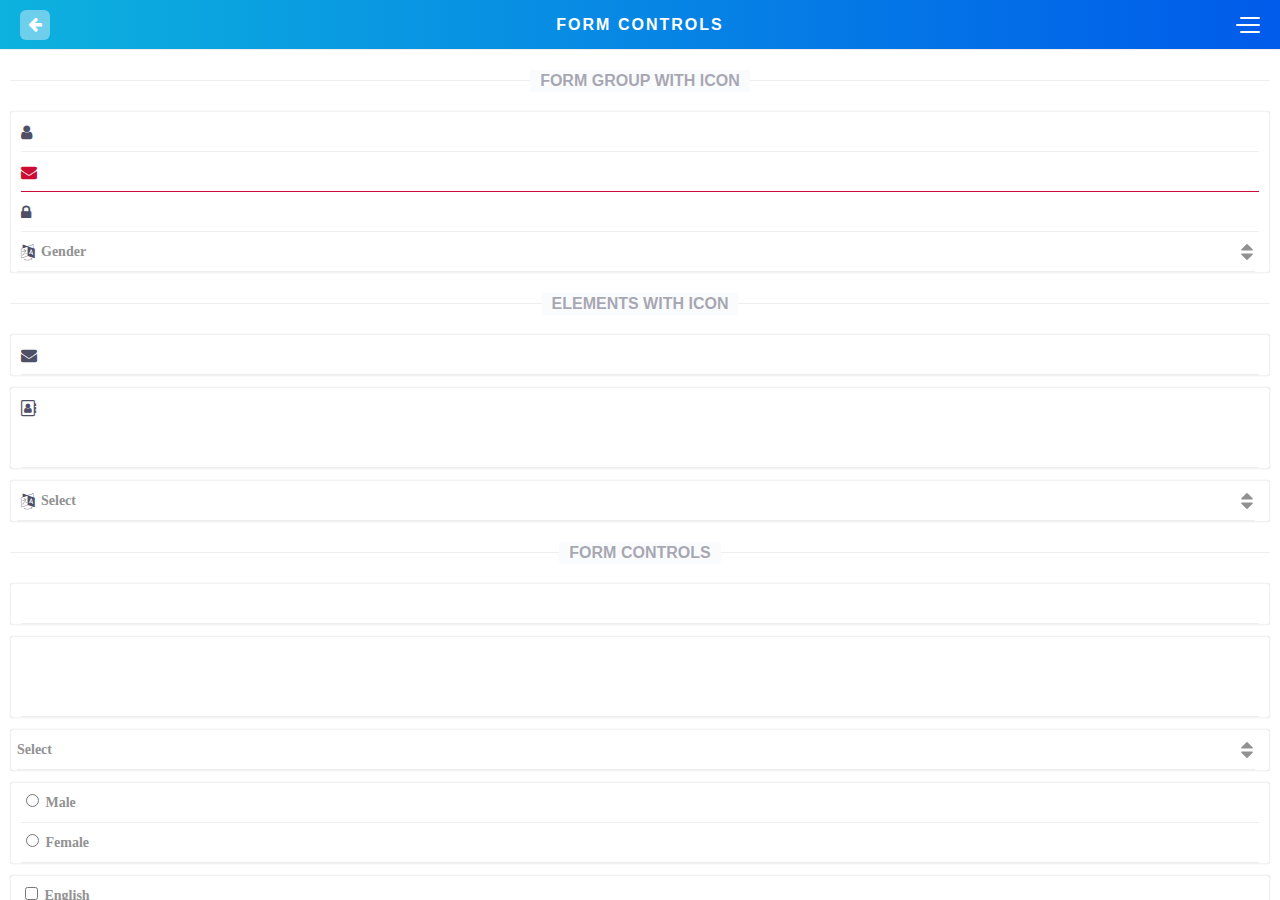
<file: Mobile-Temp/forms.html>
﻿<!DOCTYPE html>
<html lang="en">

<head>
	<meta charset="UTF-8">
	<meta name="viewport" content="width=device-width, initial-scale=1, user-scalable=0">
	<title>Mobile Template</title>

	<!-- Google font file. If you want you can change. -->
	<link href="../css?family=Nunito:400,600,700,900" rel="stylesheet">

	<!-- Fontawesome font file css -->
	<link rel="stylesheet" type="text/css" href="css/font-awesome.min.css">

	<!-- Template global css file. Requared all pages -->
	<link rel="stylesheet" type="text/css" href="css/global.style.css">
</head>

<body>
	
	<div class="wrapper">
		<div class="nav-menu">
			<nav class="menu">
                <!-- Template logo start -->
                <div class="nav-header">
                    <a href='index.htm'>
                        <img class="image-round" alt="" src="img/avatar.png">
                        <span>john doe</span>
                        <span>johndoe@example.com</span>
                    </a>
                </div>
                <!-- Template logo end -->
                <!-- Menu navigation start -->
                <div class="nav-container">
                    <ul class="main-menu">
                    	<li class="active">
                            <a href='index.htm'><img src="img/icons/i1.png" alt=""> Home</a>
                        </li>
                        <li>
                            <a href='about.html'><img src="img/icons/i1.png" alt=""> About Us</a>
                        </li>
                        <li>
                            <a href='student-profile.html'><img src="img/icons/i1.png" alt=""> Student Profile</a>
                        </li>
                        <li>
                            <a href="#"><img src="img/icons/i1.png" alt=""> Teachers <span class="fa fa-angle-down"></span></a>
                            <ul>
                                <li><a data-loader='show' href='all-teachers.html'>All Teachers</a></li>
                                <li><a data-loader='show' href='teacher-profile.html'>Teacher Profile</a></li>
                            </ul>
                        </li>
                        <li>
							<a href="#"><img src="img/icons/i1.png" alt=""> Courses <span class="fa fa-angle-down"></span></a>
							<ul>
                                <li><a data-loader='show' href='product-list.html'>Courses List 1</a></li>
								<li><a data-loader='show' href='product-list-2.html'>Courses List 2</a></li>
								<li><a data-loader='show' href='product-detail.html'>Course Detail</a></li>
								<li><a data-loader='show' href='product-basket.html'>Shopping Cart</a></li>
							</ul>
						</li>
                        <li>
                            <a href="javascript:void(0);"><img src="img/icons/i1.png" alt=""> Login/Register <span class="fa fa-angle-down"></span></a>
                            <ul>
                                <li><a data-loader='show' href='login.html'>Login</a></li>
                                <li><a data-loader='show' href='signup.html'>Register</a></li>
                                <li><a data-loader='show' href='forgot-password.html'>Forgot Password</a></li>
                            </ul>
                        </li>
                        <li>
                            <a href="#"><img src="img/icons/i1.png" alt=""> Blog <span class="fa fa-angle-down"></span></a>
                            <ul>
                                <li><a data-loader='show' href='post-list-1.html'>List 1</a></li>
                                <li><a data-loader='show' href='post-list-2.html'>List 2</a></li>
                                <li><a data-loader='show' href='post-detail.html'>Detail</a></li>
                                <li><a data-loader='show' href='post-author.html'>Author</a></li>
                            </ul>
                        </li>
                        <li>
                            <a href="javascript:void(0);"><img src="img/icons/i1.png" alt=""> Wizards <span class="fa fa-angle-down"></span></a>
                            <ul>
                                <li><a data-loader='show' href='wizard-default.html'>Wizard Default</a></li>
                                <li><a data-loader='show' href='wizard-fullscreen.html'>Wizard Fullscreen</a></li>
                            </ul>
                        </li>
                        <li>
                            <a data-loader='show' href='forms.html'><img src="img/icons/i1.png" alt=""> Form Elements</a>
                        </li>
                        <li>
                            <a href="#"><img src="img/icons/i1.png" alt=""> Components <span class="fa fa-angle-down"></span></a>
                            <ul>
                                <li><a data-loader='show' href='tab-bottom.html'>Tab (Bottom)</a></li>
                                <li><a data-loader='show' href='tab-top.html'>Tab (Top)</a></li>
                                <li><a data-loader='show' href='accordion.html'>Accordion</a></li>
                                <li><a data-loader='show' href='popup.html'>Popup Modal</a></li>
                                <li><a data-loader='show' href='checkbox-list.html'>Check List</a></li>
                                <li><a data-loader='show' href='link-list.html'>Link List</a></li>
                                <li><a data-loader='show' href='link-list-two-column.html'>Two Column Links</a></li>
                            </ul>
                        </li>
                        <li>
                            <a href="#"><img src="img/icons/i1.png" alt=""> Pages <span class="fa fa-angle-down"></span></a>
                            <ul>
                                <li><a data-loader='show' href='student-profile.html'>User Profile</a></li>
                                <li><a data-loader='show' href='search-popup.html'>Search Popup</a></li>
                                <li><a data-loader='show' href='search-result.html'>Search Results</a></li>
                                <li><a data-loader='show' href='contact.html'>Contact</a></li>
                                <li><a data-loader='show' href='blank.html'>Blank Page</a></li>
                            </ul>
                        </li>
                    </ul>
                </div>
                <!-- Menu navigation end -->
            </nav>
		</div>
		<div class="wrapper-inline">
			<!-- Header area start -->
			<header> <!-- extra class no-background -->
				<a class="go-back-link" href="javascript:history.back();"><i class="fa fa-arrow-left"></i></a>
				<h1 class="page-title">FORM CONTROLS</h1>
				<div class="navi-menu-button">
					<em></em>
					<em></em>
					<em></em>
				</div>
			</header>
			<!-- Header area end -->
			<!-- Page content start -->
			<main>
			
				<div class="container">

					<div class="form-divider"></div>
					<div class="form-label-divider"><span>FORM GROUP WITH ICON</span></div>
					<div class="form-divider"></div>

					<div class="form-row-group with-icons">
						<div class="form-row no-padding">
							<i class="fa fa-user"></i>
							<input type="text" name="aaa" class="form-element" placeholder="Username">
						</div>
						<div class="form-row no-padding error">
							<i class="fa fa-envelope"></i>
							<input type="email" name="aaa" class="form-element error" placeholder="Email">
						</div>
						<div class="form-row no-padding">
							<i class="fa fa-lock"></i>
							<input type="password" name="aaa" class="form-element" placeholder="Password">
						</div>
						<div class="form-row no-padding">
							<i class="fa fa-language"></i>
							<select class="form-element">
								<option value="">Gender</option>
								<option value="1">Male</option>
								<option value="2">Female</option>
							</select>
						</div>
					</div>

					<div class="form-divider"></div>
					<div class="form-label-divider"><span>ELEMENTS WITH ICON</span></div>
					<div class="form-divider"></div>

					<div class="form-row-group with-icons">
						<div class="form-row no-padding">
							<i class="fa fa-envelope"></i>
							<input type="text" name="aaa" class="form-element" placeholder="Input element">
						</div>
					</div>

					<div class="form-mini-divider"></div>

					<div class="form-row-group with-icons">
						<div class="form-row no-padding">
							<i class="fa fa-address-book-o"></i>
							<textarea class="form-element" placeholder="Textarea"></textarea>
						</div>
					</div>

					<div class="form-mini-divider"></div>

					<div class="form-row-group with-icons">
						<div class="form-row no-padding">
							<i class="fa fa-language"></i>
							<select class="form-element">
								<option value="" selected="">Select</option>
								<option value="1">English</option>
								<option value="1">Spanish</option>
								<option value="1">Turkish</option>
							</select>
						</div>
					</div>


					<div class="form-divider"></div>
					<div class="form-label-divider"><span>FORM CONTROLS</span></div>
					<div class="form-divider"></div>

					<div class="form-row-group">
						<div class="form-row no-padding">
							<input type="text" name="aaa" class="form-element" placeholder="Input element">
						</div>
					</div>

					<div class="form-mini-divider"></div>

					<div class="form-row-group">
						<div class="form-row no-padding">
							<textarea class="form-element" placeholder="Textarea" rows="6"></textarea>
						</div>
					</div>

					<div class="form-mini-divider"></div>

					<div class="form-row-group">
						<div class="form-row no-padding">
							<select class="form-element">
								<option value="" selected="">Select</option>
								<option value="1">English</option>
								<option value="1">Spanish</option>
								<option value="1">Turkish</option>
							</select>
						</div>
					</div>

					<div class="form-mini-divider"></div>

					<div class="form-row-group">
						<div class="form-row no-padding">
							<label class="form-element"><input type="radio" name="gender"> Male</label>
							<label class="form-element"><input type="radio" name="gender"> Female</label>
						</div>
					</div>

					<div class="form-mini-divider"></div>

					<div class="form-row-group">
						<div class="form-row no-padding">
							<label class="form-element"><input type="checkbox" name="lang"> English</label>
							<label class="form-element"><input type="checkbox" name="lang"> Spanish</label>
							<label class="form-element"><input type="checkbox" name="lang"> Turkish</label>
							<label class="form-element"><input type="checkbox" name="lang"> Russian</label>
						</div>
					</div>

					<div class="form-divider"></div>
					<div class="form-label-divider"><span>FORM GROUP</span></div>
					<div class="form-divider"></div>

					<div class="form-row-group">
						<div class="form-row no-padding">
							<input type="text" name="aaa" class="form-element" placeholder="Username">
						</div>
						<div class="form-row no-padding">
							<input type="email" name="aaa" class="form-element" placeholder="Email">
						</div>
						<div class="form-row no-padding">
							<input type="password" name="aaa" class="form-element" placeholder="Password">
						</div>
						<div class="form-row no-padding">
							<select class="form-element">
								<option value="" selected="">Language</option>
								<option value="1">English</option>
								<option value="1">Spanish</option>
								<option value="1">Turkish</option>
							</select>
						</div>
					</div>

					<div class="form-divider"></div>

					<div class="form-row">
						<a href="#" class="button circle block orange">Theme</a>
					</div>

					<div class="form-row">
						<a href="#" class="button circle block green">Success</a>
					</div>

					<div class="form-row">
						<a href="#" class="button circle block red">Danger</a>
					</div>

					<div class="form-row">
						<a href="#" class="button circle block blue">Primary</a>
					</div>

					<div class="form-row">
						<a href="#" class="button circle block yellow">Warning</a>
					</div>

					<div class="form-row">
						<a href="#" class="button circle block">Default</a>
					</div>

					<div class="form-divider"></div>
					<a href="#" class="button circle green">None Block</a>
					<a href="#" class="button red">Squared</a>
					<a href="#" class="button blue"><i class="fa fa-user"></i> Icon</a>
					

				</div>

				<div class="form-mini-divider mb-0"></div>

				<footer>
                    <div class="container">
                        <ul>
                            <li><a href="#"><i class="fa fa-facebook"></i></a></li>
                            <li><a href="#"><i class="fa fa-twitter"></i></a></li>
                            <li><a href="#"><i class="fa fa-google"></i></a></li>
                            <li><a href="#"><i class="fa fa-instagram"></i></a></li>
                        </ul>
                        <p>Copyright © All Right Reserved</p>
                    </div>
                </footer>
			</main>
			<!-- Page content end -->
		</div>
	</div>


	<!--Page loader DOM Elements. Requared all pages-->
	<div class="sweet-loader">
		<div class="box">
		  	<div class="circle1"></div>
		  	<div class="circle2"></div>
		  	<div class="circle3"></div>
		</div>
	</div>

	<!-- JQuery library file. requared all pages -->
	<script src="js/jquery-3.2.1.min.js"></script>

	<!-- Template global script file. requared all pages -->
	<script src="js/global.script.js"></script>

	
</body>

</html>
</file>
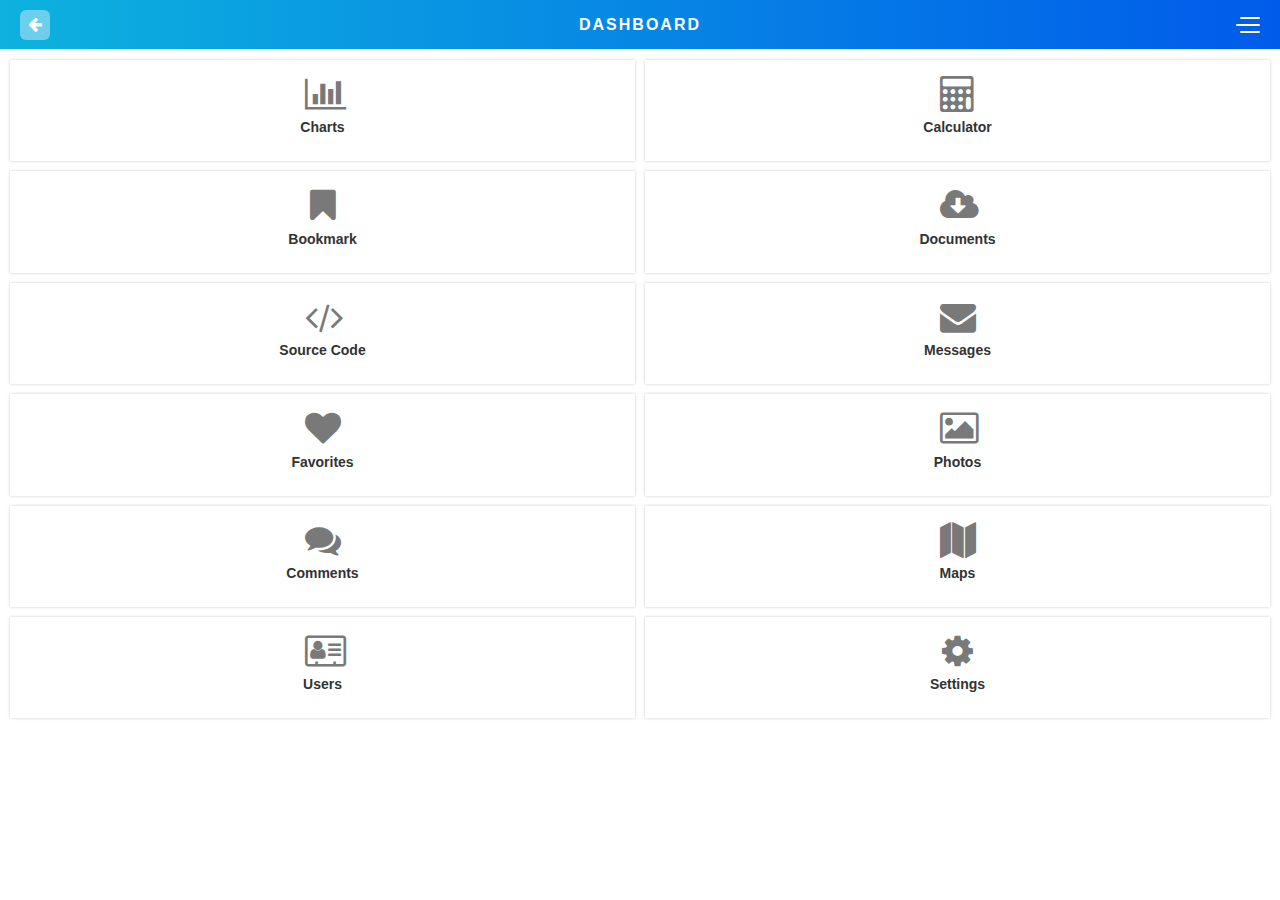
<file: Mobile-Temp/link-list-two-column.html>
﻿<!DOCTYPE html>
<html lang="en">

<head>
	<meta charset="UTF-8">
	<meta name="viewport" content="width=device-width, initial-scale=1, user-scalable=0">
	<title>Mobile Template</title>

	<!-- Google font file. If you want you can change. -->
	<link href="../css?family=Nunito:400,600,700,900" rel="stylesheet">

	<!-- Fontawesome font file css -->
	<link rel="stylesheet" type="text/css" href="css/font-awesome.min.css">

	<!-- Template global css file. Requared all pages -->
	<link rel="stylesheet" type="text/css" href="css/global.style.css">
</head>

<body>
	
	<div class="wrapper">
		<div class="nav-menu">
			<nav class="menu">
                <!-- Template logo start -->
                <div class="nav-header">
                    <a href='index.htm'>
                        <img class="image-round" alt="" src="img/avatar.png">
                        <span>john doe</span>
                        <span>johndoe@example.com</span>
                    </a>
                </div>
                <!-- Template logo end -->
                <!-- Menu navigation start -->
                <div class="nav-container">
                    <ul class="main-menu">
                    	<li class="active">
                            <a href='index.htm'><img src="img/icons/i1.png" alt=""> Home</a>
                        </li>
                        <li>
                            <a href='about.html'><img src="img/icons/i1.png" alt=""> About Us</a>
                        </li>
                        <li>
                            <a href='student-profile.html'><img src="img/icons/i1.png" alt=""> Student Profile</a>
                        </li>
                        <li>
                            <a href="#"><img src="img/icons/i1.png" alt=""> Teachers <span class="fa fa-angle-down"></span></a>
                            <ul>
                                <li><a data-loader='show' href='all-teachers.html'>All Teachers</a></li>
                                <li><a data-loader='show' href='teacher-profile.html'>Teacher Profile</a></li>
                            </ul>
                        </li>
                        <li>
							<a href="#"><img src="img/icons/i1.png" alt=""> Courses <span class="fa fa-angle-down"></span></a>
							<ul>
                                <li><a data-loader='show' href='product-list.html'>Courses List 1</a></li>
								<li><a data-loader='show' href='product-list-2.html'>Courses List 2</a></li>
								<li><a data-loader='show' href='product-detail.html'>Course Detail</a></li>
								<li><a data-loader='show' href='product-basket.html'>Shopping Cart</a></li>
							</ul>
						</li>
                        <li>
                            <a href="javascript:void(0);"><img src="img/icons/i1.png" alt=""> Login/Register <span class="fa fa-angle-down"></span></a>
                            <ul>
                                <li><a data-loader='show' href='login.html'>Login</a></li>
                                <li><a data-loader='show' href='signup.html'>Register</a></li>
                                <li><a data-loader='show' href='forgot-password.html'>Forgot Password</a></li>
                            </ul>
                        </li>
                        <li>
                            <a href="#"><img src="img/icons/i1.png" alt=""> Blog <span class="fa fa-angle-down"></span></a>
                            <ul>
                                <li><a data-loader='show' href='post-list-1.html'>List 1</a></li>
                                <li><a data-loader='show' href='post-list-2.html'>List 2</a></li>
                                <li><a data-loader='show' href='post-detail.html'>Detail</a></li>
                                <li><a data-loader='show' href='post-author.html'>Author</a></li>
                            </ul>
                        </li>
                        <li>
                            <a href="javascript:void(0);"><img src="img/icons/i1.png" alt=""> Wizards <span class="fa fa-angle-down"></span></a>
                            <ul>
                                <li><a data-loader='show' href='wizard-default.html'>Wizard Default</a></li>
                                <li><a data-loader='show' href='wizard-fullscreen.html'>Wizard Fullscreen</a></li>
                            </ul>
                        </li>
                        <li>
                            <a data-loader='show' href='forms.html'><img src="img/icons/i1.png" alt=""> Form Elements</a>
                        </li>
                        <li>
                            <a href="#"><img src="img/icons/i1.png" alt=""> Components <span class="fa fa-angle-down"></span></a>
                            <ul>
                                <li><a data-loader='show' href='tab-bottom.html'>Tab (Bottom)</a></li>
                                <li><a data-loader='show' href='tab-top.html'>Tab (Top)</a></li>
                                <li><a data-loader='show' href='accordion.html'>Accordion</a></li>
                                <li><a data-loader='show' href='popup.html'>Popup Modal</a></li>
                                <li><a data-loader='show' href='checkbox-list.html'>Check List</a></li>
                                <li><a data-loader='show' href='link-list.html'>Link List</a></li>
                                <li><a data-loader='show' href='link-list-two-column.html'>Two Column Links</a></li>
                            </ul>
                        </li>
                        <li>
                            <a href="#"><img src="img/icons/i1.png" alt=""> Pages <span class="fa fa-angle-down"></span></a>
                            <ul>
                                <li><a data-loader='show' href='student-profile.html'>User Profile</a></li>
                                <li><a data-loader='show' href='search-popup.html'>Search Popup</a></li>
                                <li><a data-loader='show' href='search-result.html'>Search Results</a></li>
                                <li><a data-loader='show' href='contact.html'>Contact</a></li>
                                <li><a data-loader='show' href='blank.html'>Blank Page</a></li>
                            </ul>
                        </li>
                    </ul>
                </div>
                <!-- Menu navigation end -->
            </nav><nav class="menu">
				<!-- Template logo start -->
				<div class="nav-header">
					<a href='index.htm'>
					<img class="image-round" alt="" src="img/avatar.png">
					<span>john doe</span>
					<span>johndoe@example.com</span>
					</a>
				</div>
				<!-- Template logo end -->
				<!-- Menu navigation start -->
				<div class="nav-container">
                    <ul class="main-menu">
                    	<li class="">
                            <a href='index.htm'><img src="img/icons/i1.png" alt=""> Home</a>
                        </li>
                        <li>
                            <a href='about.html'><img src="img/icons/i1.png" alt=""> About Virus</a>
                        </li>
                        <li>
                            <a href="symptoms.html"><img src="img/icons/i1.png" alt=""> Symptoms</a>
                        </li>
                        <li>
                            <a href="prevention.html"><img src="img/icons/i1.png" alt=""> Prevention</a>
                        </li>
                        <li>
							<a href="#"><img src="img/icons/i1.png" alt=""> Shop <span class="fa fa-angle-down"></span></a>
							<ul>
								<li><a data-loader='show' href='product-list.html'>Product List</a></li>
								<li><a data-loader='show' href='product-detail.html'>Product Detail</a></li>
								<li><a data-loader='show' href='product-basket.html'>Basket</a></li>
							</ul>
						</li>
                        <li>
                            <a href="javascript:void(0);"><img src="img/icons/i1.png" alt=""> Login/Register <span class="fa fa-angle-down"></span></a>
                            <ul>
                                <li><a data-loader='show' href='login.html'>Login</a></li>
                                <li><a data-loader='show' href='signup.html'>Register</a></li>
                                <li><a data-loader='show' href='forgot-password.html'>Forgot Password</a></li>
                            </ul>
                        </li>
                        <li>
                            <a href="#"><img src="img/icons/i1.png" alt=""> Blog <span class="fa fa-angle-down"></span></a>
                            <ul>
                                <li><a data-loader='show' href='post-list-1.html'>List 1</a></li>
                                <li><a data-loader='show' href='post-list-2.html'>List 2</a></li>
                                <li><a data-loader='show' href='post-detail.html'>Detail</a></li>
                                <li><a data-loader='show' href='post-author.html'>Author</a></li>
                            </ul>
                        </li>
                        <li>
                            <a href="javascript:void(0);"><img src="img/icons/i1.png" alt=""> Wizards <span class="fa fa-angle-down"></span></a>
                            <ul>
                                <li><a data-loader='show' href='wizard-default.html'>Wizard Default</a></li>
                                <li><a data-loader='show' href='wizard-fullscreen.html'>Wizard Fullscreen</a></li>
                            </ul>
                        </li>
                        <li>
                            <a data-loader='show' href='forms.html'><img src="img/icons/i1.png" alt=""> Form Elements</a>
                        </li>
                        <li>
                            <a href="#"><img src="img/icons/i1.png" alt=""> Components <span class="fa fa-angle-down"></span></a>
                            <ul>
                                <li><a data-loader='show' href='tab-bottom.html'>Tab (Bottom)</a></li>
                                <li><a data-loader='show' href='tab-top.html'>Tab (Top)</a></li>
                                <li><a data-loader='show' href='accordion.html'>Accordion</a></li>
                                <li><a data-loader='show' href='popup.html'>Popup Modal</a></li>
                                <li><a data-loader='show' href='checkbox-list.html'>Check List</a></li>
                                <li><a data-loader='show' href='link-list.html'>Link List</a></li>
                                <li><a data-loader='show' href='link-list-two-column.html'>Two Column Links</a></li>
                            </ul>
                        </li>
                        <li>
                            <a href="#"><img src="img/icons/i1.png" alt=""> Pages <span class="fa fa-angle-down"></span></a>
                            <ul>
                                <li><a href="profile.html" data-loader="show">User Profile</a></li>
                                <li><a data-loader='show' href='search-popup.html'>Search Popup</a></li>
                                <li><a data-loader='show' href='search-result.html'>Search Results</a></li>
                                <li><a data-loader='show' href='contact.html'>Contact</a></li>
                                <li><a data-loader='show' href='blank.html'>Blank Page</a></li>
                            </ul>
                        </li>
                    </ul>
                </div>
			<!-- Menu navigation end -->
			</nav>
		</div>
		<div class="wrapper-inline">
			<!-- Header area start -->
			<header> <!-- extra class no-background -->
				<a class="go-back-link" href="javascript:history.back();"><i class="fa fa-arrow-left"></i></a>
				<h1 class="page-title">DASHBOARD</h1>
				<div class="navi-menu-button">
					<em></em>
					<em></em>
					<em></em>
				</div>
			</header>
			<!-- Header area end -->
			<!-- Page content start -->
			<main>
			
				<div class="container">

						<div class="list-box half-box">
							<a href="#" class="list-item">
								<i class="fa fa-bar-chart"></i>
								<span class="list-item-title">Charts</span>
							</a>
						</div>

						<div class="list-box half-box">
							<a href="#" class="list-item">
								<i class="fa fa-calculator"></i>
								<span class="list-item-title">Calculator</span>
							</a>
						</div>

						<div class="list-box half-box">
							<a href="#" class="list-item green">
								<i class="fa fa-bookmark"></i>
								<span class="list-item-title">Bookmark</span>
							</a>
						</div>

						<div class="list-box half-box">
							<a href="#" class="list-item">
								<i class="fa fa-cloud-download"></i>
								<span class="list-item-title">Documents</span>
							</a>
						</div>

						<div class="list-box half-box">
							<a href="#" class="list-item">
								<i class="fa fa-code"></i>
								<span class="list-item-title">Source Code</span>
							</a>
						</div>

						<div class="list-box half-box">
							<a href="#" class="list-item">
								<i class="fa fa-envelope"></i>
								<span class="list-item-title">Messages</span>
							</a>
						</div>

						<div class="list-box half-box">
							<a href="#" class="list-item">
								<i class="fa fa-heart"></i>
								<span class="list-item-title">Favorites</span>
							</a>
						</div>

						<div class="list-box half-box">
							<a href="#" class="list-item">
								<i class="fa fa-image"></i>
								<span class="list-item-title">Photos</span>
							</a>
						</div>

						<div class="list-box half-box">
							<a href="#" class="list-item">
								<i class="fa fa-comments"></i>
								<span class="list-item-title">Comments</span>
							</a>
						</div>

						<div class="list-box half-box">
							<a href="#" class="list-item">
								<i class="fa fa-map"></i>
								<span class="list-item-title">Maps</span>
							</a>
						</div>

						<div class="list-box half-box">
							<a href="#" class="list-item">
								<i class="fa fa-vcard-o"></i>
								<span class="list-item-title">Users</span>
							</a>
						</div>

						<div class="list-box half-box">
							<a href="#" class="list-item">
								<i class="fa fa-cog"></i>
								<span class="list-item-title">Settings</span>
							</a>
						</div>


				</div>
			</main>
			<!-- Page content end -->
		</div>
	</div>


	<!--Page loader DOM Elements. Requared all pages-->
	<div class="sweet-loader">
		<div class="box">
		  	<div class="circle1"></div>
		  	<div class="circle2"></div>
		  	<div class="circle3"></div>
		</div>
	</div>

	<!-- JQuery library file. requared all pages -->
	<script src="js/jquery-3.2.1.min.js"></script>

	<!-- Template global script file. requared all pages -->
	<script src="js/global.script.js"></script>

	
</body>

</html>
</file>
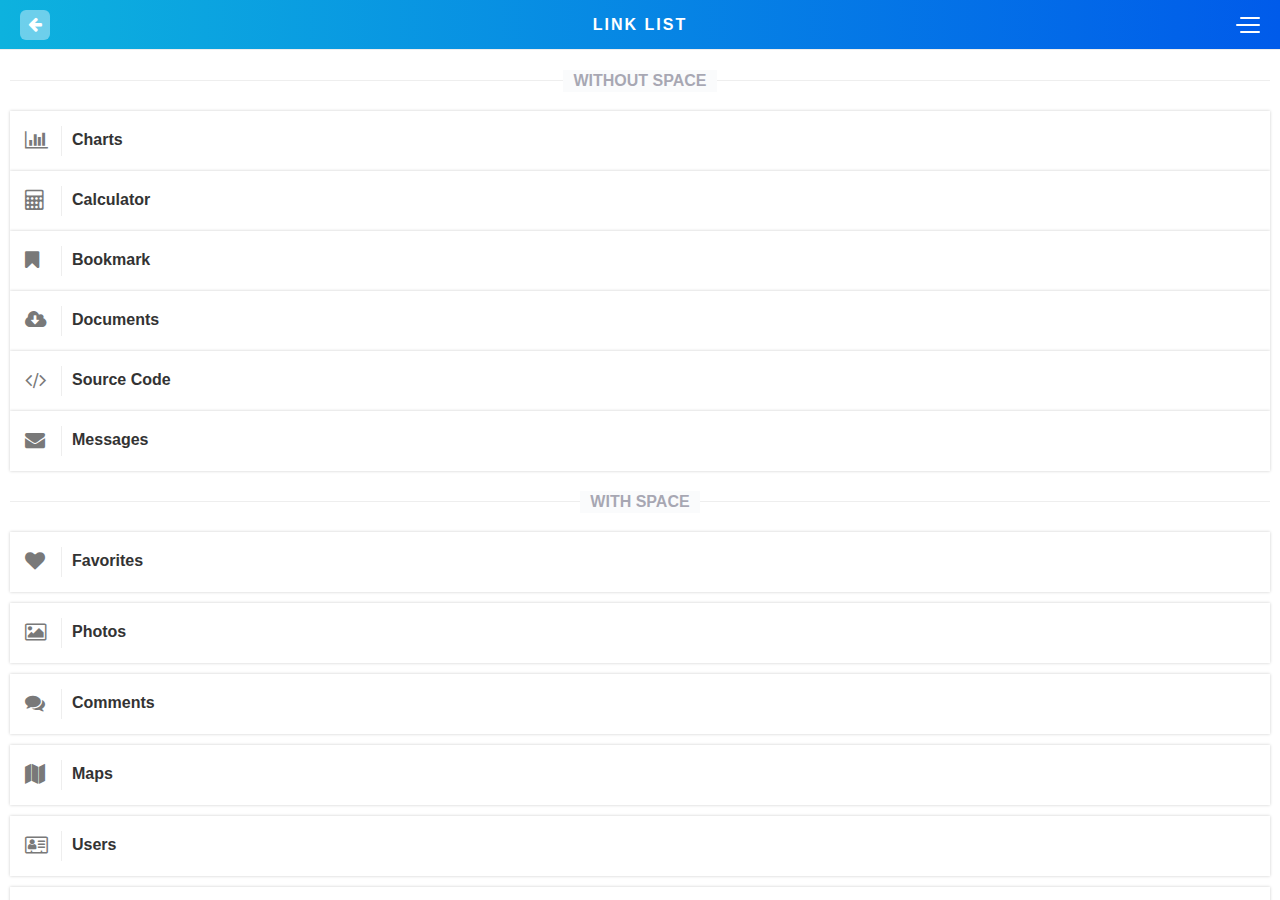
<file: Mobile-Temp/link-list.html>
﻿<!DOCTYPE html>
<html lang="en">

<head>
	<meta charset="UTF-8">
	<meta name="viewport" content="width=device-width, initial-scale=1, user-scalable=0">
	<title>Mobile Template</title>

	<!-- Google font file. If you want you can change. -->
	<link href="../css?family=Nunito:400,600,700,900" rel="stylesheet">

	<!-- Fontawesome font file css -->
	<link rel="stylesheet" type="text/css" href="css/font-awesome.min.css">

	<!-- Template global css file. Requared all pages -->
	<link rel="stylesheet" type="text/css" href="css/global.style.css">
</head>

<body>
	
	<div class="wrapper">
		<div class="nav-menu">
			<nav class="menu">
                <!-- Template logo start -->
                <div class="nav-header">
                    <a href='index.htm'>
                        <img class="image-round" alt="" src="img/avatar.png">
                        <span>john doe</span>
                        <span>johndoe@example.com</span>
                    </a>
                </div>
                <!-- Template logo end -->
                <!-- Menu navigation start -->
                <div class="nav-container">
                    <ul class="main-menu">
                    	<li class="active">
                            <a href='index.htm'><img src="img/icons/i1.png" alt=""> Home</a>
                        </li>
                        <li>
                            <a href='about.html'><img src="img/icons/i1.png" alt=""> About Us</a>
                        </li>
                        <li>
                            <a href='student-profile.html'><img src="img/icons/i1.png" alt=""> Student Profile</a>
                        </li>
                        <li>
                            <a href="#"><img src="img/icons/i1.png" alt=""> Teachers <span class="fa fa-angle-down"></span></a>
                            <ul>
                                <li><a data-loader='show' href='all-teachers.html'>All Teachers</a></li>
                                <li><a data-loader='show' href='teacher-profile.html'>Teacher Profile</a></li>
                            </ul>
                        </li>
                        <li>
							<a href="#"><img src="img/icons/i1.png" alt=""> Courses <span class="fa fa-angle-down"></span></a>
							<ul>
                                <li><a data-loader='show' href='product-list.html'>Courses List 1</a></li>
								<li><a data-loader='show' href='product-list-2.html'>Courses List 2</a></li>
								<li><a data-loader='show' href='product-detail.html'>Course Detail</a></li>
								<li><a data-loader='show' href='product-basket.html'>Shopping Cart</a></li>
							</ul>
						</li>
                        <li>
                            <a href="javascript:void(0);"><img src="img/icons/i1.png" alt=""> Login/Register <span class="fa fa-angle-down"></span></a>
                            <ul>
                                <li><a data-loader='show' href='login.html'>Login</a></li>
                                <li><a data-loader='show' href='signup.html'>Register</a></li>
                                <li><a data-loader='show' href='forgot-password.html'>Forgot Password</a></li>
                            </ul>
                        </li>
                        <li>
                            <a href="#"><img src="img/icons/i1.png" alt=""> Blog <span class="fa fa-angle-down"></span></a>
                            <ul>
                                <li><a data-loader='show' href='post-list-1.html'>List 1</a></li>
                                <li><a data-loader='show' href='post-list-2.html'>List 2</a></li>
                                <li><a data-loader='show' href='post-detail.html'>Detail</a></li>
                                <li><a data-loader='show' href='post-author.html'>Author</a></li>
                            </ul>
                        </li>
                        <li>
                            <a href="javascript:void(0);"><img src="img/icons/i1.png" alt=""> Wizards <span class="fa fa-angle-down"></span></a>
                            <ul>
                                <li><a data-loader='show' href='wizard-default.html'>Wizard Default</a></li>
                                <li><a data-loader='show' href='wizard-fullscreen.html'>Wizard Fullscreen</a></li>
                            </ul>
                        </li>
                        <li>
                            <a data-loader='show' href='forms.html'><img src="img/icons/i1.png" alt=""> Form Elements</a>
                        </li>
                        <li>
                            <a href="#"><img src="img/icons/i1.png" alt=""> Components <span class="fa fa-angle-down"></span></a>
                            <ul>
                                <li><a data-loader='show' href='tab-bottom.html'>Tab (Bottom)</a></li>
                                <li><a data-loader='show' href='tab-top.html'>Tab (Top)</a></li>
                                <li><a data-loader='show' href='accordion.html'>Accordion</a></li>
                                <li><a data-loader='show' href='popup.html'>Popup Modal</a></li>
                                <li><a data-loader='show' href='checkbox-list.html'>Check List</a></li>
                                <li><a data-loader='show' href='link-list.html'>Link List</a></li>
                                <li><a data-loader='show' href='link-list-two-column.html'>Two Column Links</a></li>
                            </ul>
                        </li>
                        <li>
                            <a href="#"><img src="img/icons/i1.png" alt=""> Pages <span class="fa fa-angle-down"></span></a>
                            <ul>
                                <li><a data-loader='show' href='student-profile.html'>User Profile</a></li>
                                <li><a data-loader='show' href='search-popup.html'>Search Popup</a></li>
                                <li><a data-loader='show' href='search-result.html'>Search Results</a></li>
                                <li><a data-loader='show' href='contact.html'>Contact</a></li>
                                <li><a data-loader='show' href='blank.html'>Blank Page</a></li>
                            </ul>
                        </li>
                    </ul>
                </div>
                <!-- Menu navigation end -->
            </nav>
		</div>
		<div class="wrapper-inline">
			<!-- Header area start -->
			<header> <!-- extra class no-background -->
				<a class="go-back-link" href="javascript:history.back();"><i class="fa fa-arrow-left"></i></a>
				<h1 class="page-title">LINK LIST</h1>
				<div class="navi-menu-button">
					<em></em>
					<em></em>
					<em></em>
				</div>
			</header>
			<!-- Header area end -->
			<!-- Page content start -->
			<main>
			
				<div class="container">

						<div class="form-divider"></div>
						<div class="form-label-divider"><span>WITHOUT SPACE</span></div>
						<div class="form-divider"></div>

						<div class="list-box">
							<a href="javascript:void(0);" class="list-item">
								<i class="fa fa-bar-chart"></i>
								<em class="seperate"></em>
								<span class="list-item-title">Charts</span>
							</a>
						</div>

						<div class="list-box">
							<a href="javascript:void(0);" class="list-item">
								<i class="fa fa-calculator"></i>
								<em class="seperate"></em>
								<span class="list-item-title">Calculator</span>
							</a>
						</div>

						<div class="list-box">
							<a href="javascript:void(0);" class="list-item">
								<i class="fa fa-bookmark"></i>
								<em class="seperate"></em>
								<span class="list-item-title">Bookmark</span>
							</a>
						</div>

						<div class="list-box">
							<a href="javascript:void(0);" class="list-item">
								<i class="fa fa-cloud-download"></i>
								<em class="seperate"></em>
								<span class="list-item-title">Documents</span>
							</a>
						</div>

						<div class="list-box">
							<a href="javascript:void(0);" class="list-item">
								<i class="fa fa-code"></i>
								<em class="seperate"></em>
								<span class="list-item-title">Source Code</span>
							</a>
						</div>

						<div class="list-box">
							<a href="javascript:void(0);" class="list-item">
								<i class="fa fa-envelope"></i>
								<em class="seperate"></em>
								<span class="list-item-title">Messages</span>
							</a>
						</div>

						<div class="form-divider"></div>
						<div class="form-label-divider"><span>WITH SPACE</span></div>
						<div class="form-divider"></div>

						<div class="list-box">
							<a href="javascript:void(0);" class="list-item">
								<i class="fa fa-heart"></i>
								<em class="seperate"></em>
								<span class="list-item-title">Favorites</span>
							</a>
						</div>

						<div class="form-mini-divider"></div>

						<div class="list-box">
							<a href="javascript:void(0);" class="list-item">
								<i class="fa fa-image"></i>
								<em class="seperate"></em>
								<span class="list-item-title">Photos</span>
							</a>
						</div>

						<div class="form-mini-divider"></div>

						<div class="list-box">
							<a href="javascript:void(0);" class="list-item">
								<i class="fa fa-comments"></i>
								<em class="seperate"></em>
								<span class="list-item-title">Comments</span>
							</a>
						</div>

						<div class="form-mini-divider"></div>

						<div class="list-box">
							<a href="javascript:void(0);" class="list-item">
								<i class="fa fa-map"></i>
								<em class="seperate"></em>
								<span class="list-item-title">Maps</span>
							</a>
						</div>

						<div class="form-mini-divider"></div>

						<div class="list-box">
							<a href="javascript:void(0);" class="list-item">
								<i class="fa fa-vcard-o"></i>
								<em class="seperate"></em>
								<span class="list-item-title">Users</span>
							</a>
						</div>

						<div class="form-mini-divider"></div>

						<div class="list-box">
							<a href="javascript:void(0);" class="list-item">
								<i class="fa fa-cog"></i>
								<em class="seperate"></em>
								<span class="list-item-title">Settings</span>
							</a>
						</div>

				</div>
			</main>
			<!-- Page content end -->
		</div>
	</div>


	<!--Page loader DOM Elements. Requared all pages-->
	<div class="sweet-loader">
		<div class="box">
		  	<div class="circle1"></div>
		  	<div class="circle2"></div>
		  	<div class="circle3"></div>
		</div>
	</div>

	<!-- JQuery library file. requared all pages -->
	<script src="js/jquery-3.2.1.min.js"></script>

	<!-- Template global script file. requared all pages -->
	<script src="js/global.script.js"></script>

	
</body>

</html>
</file>
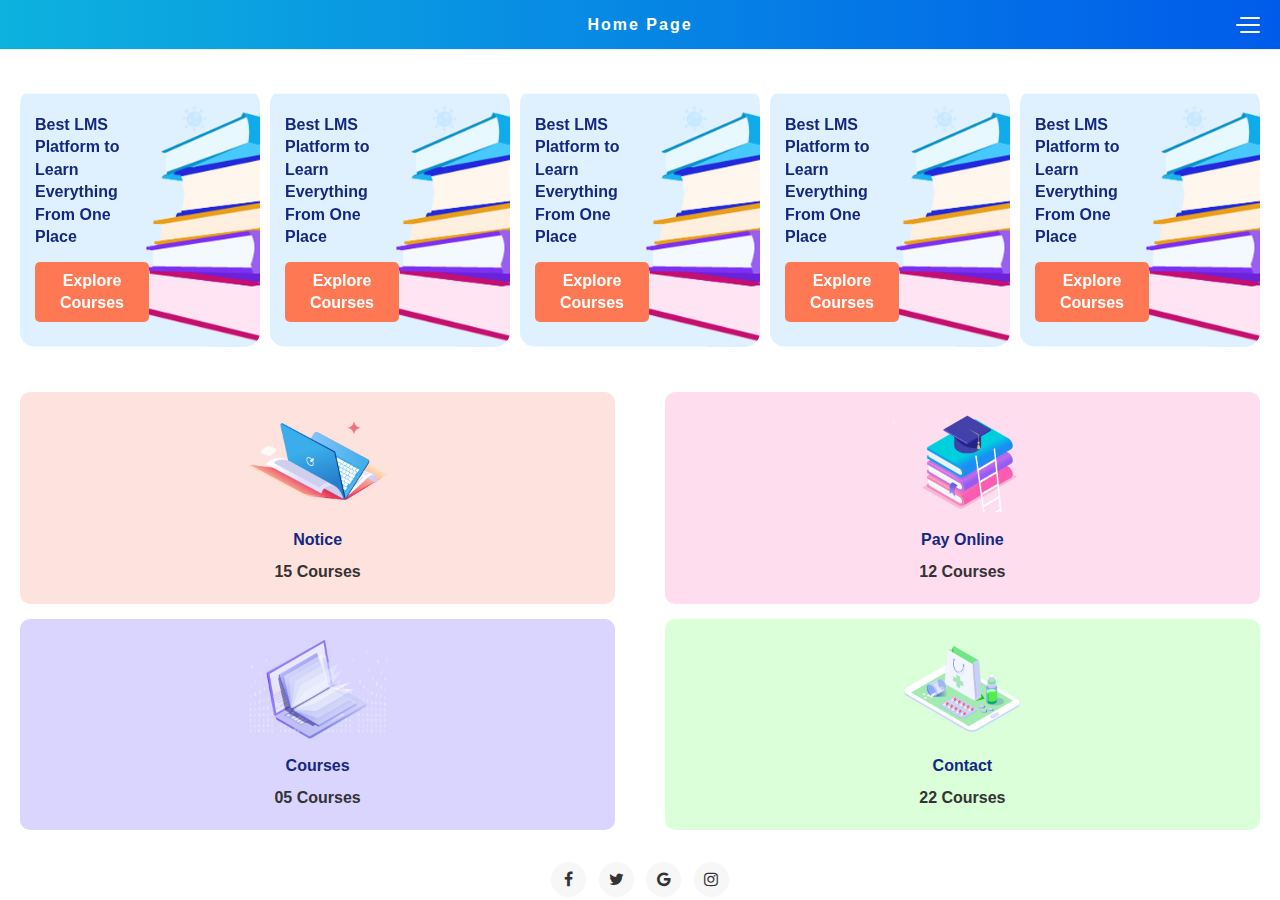
<file: Mobile-Temp/main.html>
﻿<!DOCTYPE html>
<html lang="en">

<head>
    <meta charset="UTF-8">
    <meta name="viewport" content="width=device-width, initial-scale=1, user-scalable=0">
    <title>Home Page</title>

    <!-- Google font file. If you want you can change. -->
    <link href="../css-1?family=Nunito:300,400,600,700,900" rel="stylesheet">

    <!-- Fontawesome font file css -->
    <link rel="stylesheet" type="text/css" href="css/font-awesome.min.css">

    <!-- Animate css file for css3 animations. for more : https://daneden.github.io/animate.css -->
    <!-- Only use animate action. If you dont use animation, you don't have to add.-->
    <link rel="stylesheet" type="text/css" href="css/animate.css">

    <!-- Template global css file. Requared all pages -->
    <link rel="stylesheet" type="text/css" href="css/global.style.css">

    <!-- Swiper slider css file -->
    <link rel="stylesheet" href="css/swiper.min.css">

    <!--turbo slider plugin css file -->
    <link rel="stylesheet" type="text/css" href="plugins/turbo-slider/turbo.css">

    <!-- JQuery library file. requared all pages -->
    <script src="js/jquery-3.2.1.min.js"></script>

    <!-- owl slider css -->
    <link rel="stylesheet" href="./css/owl.carousel.css">
    <link rel="stylesheet" href="./css/owl.carousel.min.css">

</head>

<body>

    <div class="wrapper ">
        <div class="nav-menu">
            <nav class="menu">
                <!-- Template logo start -->
                <div class="nav-header">
                    <a href='index.htm'>
                        <img class="image-round" alt="" src="img/avatar.png">
                        <span>john doe</span>
                        <span>johndoe@example.com</span>
                    </a>
                </div>
                <!-- Template logo end -->
                <!-- Menu navigation start -->
                <div class="nav-container">
                    <ul class="main-menu">
                    	<!-- <li class="active">
                            <a href='index.htm'><img src="img/icons/i1.png" alt=""> Home</a>
                        </li> -->
                        <li>
                            <a href='about.html'><img src="img/icons/i1.png" alt=""> About Us</a>
                        </li>
                        <li>
                            <a href='student-profile.html'><img src="img/icons/i1.png" alt=""> Student Profile</a>
                        </li>
                        <!-- <li>
                            <a href="#"><img src="img/icons/i1.png" alt=""> Teachers <span class="fa fa-angle-down"></span></a>
                            <ul>
                                <li><a data-loader='show' href='all-teachers.html'>All Teachers</a></li>
                                <li><a data-loader='show' href='teacher-profile.html'>Teacher Profile</a></li>
                            </ul>
                        </li> -->
                        <li>
							<a href="#"><img src="img/icons/i1.png" alt=""> Courses <span class="fa fa-angle-down"></span></a>
							<ul>
                                <li><a data-loader='show' href='product-list.html'>Courses List 1</a></li>
								<li><a data-loader='show' href='product-list-2.html'>Courses List 2</a></li>
								<li><a data-loader='show' href='product-detail.html'>Course Detail</a></li>
								<li><a data-loader='show' href='product-basket.html'>Shopping Cart</a></li>
							</ul>
						</li>
                        <!-- <li>
                            <a href="javascript:void(0);"><img src="img/icons/i1.png" alt=""> Login/Register <span class="fa fa-angle-down"></span></a>
                            <ul>
                                <li><a data-loader='show' href='login.html'>Login</a></li>
                                <li><a data-loader='show' href='signup.html'>Register</a></li>
                                <li><a data-loader='show' href='forgot-password.html'>Forgot Password</a></li>
                            </ul>
                        </li> -->
                        <!-- <li>
                            <a href="#"><img src="img/icons/i1.png" alt=""> Blog <span class="fa fa-angle-down"></span></a>
                            <ul>
                                <li><a data-loader='show' href='post-list-1.html'>List 1</a></li>
                                <li><a data-loader='show' href='post-list-2.html'>List 2</a></li>
                                <li><a data-loader='show' href='post-detail.html'>Detail</a></li>
                                <li><a data-loader='show' href='post-author.html'>Author</a></li>
                            </ul>
                        </li> -->
                        <!-- <li>
                            <a href="javascript:void(0);"><img src="img/icons/i1.png" alt=""> Wizards <span class="fa fa-angle-down"></span></a>
                            <ul>
                                <li><a data-loader='show' href='wizard-default.html'>Wizard Default</a></li>
                                <li><a data-loader='show' href='wizard-fullscreen.html'>Wizard Fullscreen</a></li>
                            </ul>
                        </li> -->
                        <li>
                            <a data-loader='show' href='forms.html'><img src="img/icons/i1.png" alt="">Contact</a>
                        </li>
                        <!-- <li>
                            <a href="#"><img src="img/icons/i1.png" alt=""> Components <span class="fa fa-angle-down"></span></a>
                            <ul>
                                <li><a data-loader='show' href='tab-bottom.html'>Tab (Bottom)</a></li>
                                <li><a data-loader='show' href='tab-top.html'>Tab (Top)</a></li>
                                <li><a data-loader='show' href='accordion.html'>Accordion</a></li>
                                <li><a data-loader='show' href='popup.html'>Popup Modal</a></li>
                                <li><a data-loader='show' href='checkbox-list.html'>Check List</a></li>
                                <li><a data-loader='show' href='link-list.html'>Link List</a></li>
                                <li><a data-loader='show' href='link-list-two-column.html'>Two Column Links</a></li>
                            </ul>
                        </li> -->
                        <!-- <li>
                            <a href="#"><img src="img/icons/i1.png" alt=""> Pages <span class="fa fa-angle-down"></span></a>
                            <ul>
                                <li><a data-loader='show' href='student-profile.html'>User Profile</a></li>
                                <li><a data-loader='show' href='search-popup.html'>Search Popup</a></li>
                                <li><a data-loader='show' href='search-result.html'>Search Results</a></li>
                                <li><a data-loader='show' href='contact.html'>Contact</a></li>
                                <li><a data-loader='show' href='blank.html'>Blank Page</a></li>
                            </ul>
                        </li> -->
                    </ul>
                </div>
                <!-- Menu navigation end -->
            </nav>
        </div>
        <div class="wrapper-inline">
            <!-- Header area start -->
            <header>
                <!-- extra class no-background -->

                <!-- <div class="search-button" data-search="open"><i class="fa fa-search"></i></div> -->

                <h1 class="page-title">Home Page</h1>

                <div class="navi-menu-button">
                    <em></em>
                    <em></em>
                    <em></em>
                </div>

            </header>
            <!-- Header area end -->

            <!--SEARCH BOX CONTENT START-->
            <div class="search-form">
                <span class="close-search-form" data-search="close"><i class="fa fa-times"></i> </span>
                <form>
                    <div class="search-input">
                        <input type="text" name="q" class="form-element" placeholder="Search...">
                        <button type="submit" class="search-input-btn"><i class="fa fa-arrow-right"></i></button>
                    </div>
                </form>
                <div class="recent-search">
                    <h4 class="search-group-title">Recent Searchs</h4>
                    <a href="#" class="search-tag">Creative</a>
                    <a href="#" class="search-tag">Business</a>
                    <a href="#" class="search-tag">Digital Marketing</a>
                    <a href="#" class="search-tag">Machine Learning</a>
                    <a href="#" class="search-tag">Virtual Machine</a>
                    <a href="#" class="search-tag">cCourses</a>
                    <a href="#" class="search-tag">HTML test</a>
                </div>
                <div class="popular-search">
                    <h4 class="search-group-title">Popular Searchs</h4>
                    <a href="#" class="search-tag">Web Development</a>
                    <a href="#" class="search-tag">Mobile App</a>
                    <a href="#" class="search-tag">Web Design</a>
                    <a href="#" class="search-tag">Grammer</a>
                    <a href="#" class="search-tag">Clinic</a>
                    <a href="#" class="search-tag">Business Solutions</a>
                </div>
            </div>
            <!--SEARCH BOX CONTENT END-->

            <!-- Page content start -->
            <main class="margin">

                <!--Banner-->
                <section class="container">
                    <div class="owl-carousel owl-theme">
                        <div class="item">
                            <div class="banner-div">
                                <div class="banner-content">
                                    <h2 class="banner-head">Best LMS Platform to Learn Everything From One Place</h2>
                                    <a class='c-btn' href='product-list.html'>Explore Courses</a>
                                </div>
                            </div>
                        </div>
                        <div class="item">
                            <div class="banner-div">
                                <div class="banner-content">
                                    <h2 class="banner-head">Best LMS Platform to Learn Everything From One Place</h2>
                                    <a class='c-btn' href='product-list.html'>Explore Courses</a>
                                </div>
                            </div>
                        </div>
                        <div class="item">
                            <div class="banner-div">
                                <div class="banner-content">
                                    <h2 class="banner-head">Best LMS Platform to Learn Everything From One Place</h2>
                                    <a class='c-btn' href='product-list.html'>Explore Courses</a>
                                </div>
                            </div>
                        </div>
                    </div>

                </section>

                <div class="clear"></div>

                <section class="container">
                    <div class="section-head">
                        <!-- <h4 class="title-main">Top Listed Categories</h4>
                        <a class="c-btn" href="#">more</a> -->
                    </div>
                    <div class="c-wrapper">
                        <div class="col-2 text-center mb-15 mr-2">
                            <a href='product-list.html'>
                                <div class="provide-item s1-bg">
                                    <img src="img/icons/s1.png" class="cat" alt="">
                                    <h4 class="b-text">Notice</h4>
                                    <p class="mb-0">15 Courses</p>
                                </div>
                            </a>
                        </div>

                        <div class="col-2 text-center mb-15 ml-2">
                            <a href='product-list.html'>
                                <div class="provide-item s2-bg">
                                    <img src="img/icons/s2.png" class="cat" alt="">
                                    <h4 class="b-text">Pay Online</h4>
                                    <p class="mb-0">12 Courses</p>
                                </div>
                            </a>
                        </div>

                        <div class="col-2 text-center mr-2">
                            <a href='product-list.html'>
                                <div class="provide-item s3-bg">
                                    <img src="img/icons/s3.png" class="cat" alt="">
                                    <h4 class="b-text">Courses</h4>
                                    <p class="mb-0">05 Courses</p>
                                </div>
                            </a>
                        </div>

                        <div class="col-2 text-center ml-2">
                            <a href='product-list.html'>
                                <div class="provide-item s4-bg">
                                    <img src="img/icons/s4.png" class="cat" alt="">
                                    <h4 class="b-text">Contact</h4>
                                    <p class="mb-0">22 Courses</p>
                                </div>
                            </a>
                        </div>
                    </div>
                </section>

                <div class="clear"></div>

                <!--tabs-->
                <!-- <section class="container">
                    <div class="section-head">
                        <h4 class="title-main">What Our Platform Provide?</h4>
                        <a class="c-btn" href="#">more</a>  
                    </div>
                    <div class="c-wrapper">
                        <div class="col-3 text-center">
                            <a href='product-list.html'>
                                <div class="provide-item purpule-bg">
                                    <img src="img/icons/icon1.png" alt="">
                                    <h4 class="w-text">certificates</h4>
                                </div>
                            </a>
                        </div>

                        <div class="col-3 center-item text-center">
                            <a href='product-list.html'>
                                <div class="provide-item pink-bg">
                                    <img src="img/icons/icon2.png" alt="">
                                    <h4 class="w-text">Courses</h4>
                                </div>
                            </a>
                        </div>

                        <div class="col-3 text-center">
                            <a href='product-list.html'>
                                <div class="provide-item orange-bg">
                                    <img src="img/icons/icon3.png" alt="">
                                    <h4 class="w-text">Programs</h4>
                                </div>
                            </a>
                        </div>

                    </div>
                </section> -->
                <!--end tab-->

                <div class="clear"></div>

                <!-- <section class="container">
                    <div class="section-head">
                        <h4 class="title-main">Recent Uploaded Courses</h4>
                        <a class='c-btn' href='product-list.html'>more</a>
                    </div>
                	<div class="product-two-column">
                        <div class="product-item v2 mb-15 mr-2">
                            <a data-loader='show' href='product-detail.html'>
                                <img class="product-image" alt="" src="img/product/course1.png">
                                <h2 class="product-title">Art illustration</h2>

                                <span class="c-review">
                                    <i class="fa fa-star"></i> 
                                    <i class="fa fa-star"></i> 
                                    <i class="fa fa-star"></i> 
                                    <i class="fa fa-star-o"></i> 
                                    <i class="fa fa-star-o"></i>
                                </span>
                                <span class="ml-2">4.2</span>
                                <span class="product-info">
									<span class="product-price">$17.90</span>
                                    <span class="cart-btn"><i class="fa fa-shopping-basket"></i></span>
                                </span>
                            </a>
                            <i class="add-to-favorite fa fa-heart-o"></i>
                        </div>

                        <div class="product-item v2 mb-15 ml-2">
                            <a data-loader='show' href='product-detail.html'>
                                <img class="product-image" alt="" src="img/product/course2.png">
                                <h2 class="product-title">Time MAnagement</h2>

                                <span class="c-review">
                                    <i class="fa fa-star"></i> 
                                    <i class="fa fa-star"></i> 
                                    <i class="fa fa-star"></i> 
                                    <i class="fa fa-star"></i> 
                                    <i class="fa fa-star-half-o"></i>
                                </span>
                                <span class="ml-2">4.5</span>
                                <span class="product-info">
									<span class="product-price">$17.90</span>
                                <span class="cart-btn"><i class="fa fa-shopping-basket"></i></span>
                                </span>
                            </a>
                        </div>

                        <div class="product-item v2 mr-2">
                            <a data-loader='show' href='product-detail.html'>
                                <img class="product-image" src="img/product/course3.png" alt="">
                                <h2 class="product-title">Digital Marketing</h2>

                                <span class="c-review">
                                    <i class="fa fa-star"></i> 
                                    <i class="fa fa-star"></i> 
                                    <i class="fa fa-star"></i> 
                                    <i class="fa fa-star"></i> 
                                    <i class="fa fa-star"></i>
                                </span>
                                <span class="ml-2">5.0</span>
                                <span class="product-info">
									<span class="product-price">$17.90 <span class="old-price">$ 29.90</span></span>
                                <span class="cart-btn"><i class="fa fa-shopping-basket"></i></span>
                                </span>
                            </a>
                        </div>

                        <div class="product-item v2 ml-2">
                            <a data-loader='show' href='product-detail.html'>
                                <img class="product-image" src="img/product/course4.png" alt="">
                                <h2 class="product-title">Web Development</h2>
                                <span class="c-review">
                                    <i class="fa fa-star"></i> 
                                    <i class="fa fa-star"></i> 
                                    <i class="fa fa-star"></i> 
                                    <i class="fa fa-star"></i> 
                                    <i class="fa fa-star-o"></i>
                                </span>
                                <span class="ml-2">4.0</span>
                                <span class="product-info">
									<span class="product-price">$17.90</span>
                                <span class="cart-btn"><i class="fa fa-shopping-basket"></i></span>
                                </span>
                            </a>
                        </div>

                    </div>
                </section> -->

                <div class="clear"></div>

                <!-- <section class="container">
                	<div class="section-head">
                        <h4 class="title-main">Featured Courses</h4>
                        <a class="c-btn" href="#">more</a>
                    </div>

                    <div>
                        <ul class="courses-list list-unstyled mb-0">
                            <li>
                                <a href="#" class="d-flex align-items-center justify-content-between">
                                    <div class="d-flex align-items-center">
                                        <img class="img-xs" src="img/product/course6.png" alt="Course image">
                                        <div class="ml-10">
                                          <h4 class="courses-name">Essential HTML Course</h4>
                                          <small class="text-muted c-period"><i class="fa fa-calendar mr-1"></i> 3 Months <span class="ml-10"><i class="fa fa-clock-o mr-1"></i> 3 Hours</span></small>
                                        </div>
                                      </div>
                                    <div>
                                        <small class="d-block c-price">$24</small>
                                        <small class="txt-orange d-block">
                                            <i class="fa fa-star"></i> 
                                            <i class="fa fa-star"></i> 
                                            <i class="fa fa-star"></i> 
                                            <i class="fa fa-star"></i> 
                                            <i class="fa fa-star-o"></i>
                                        </small>
                                    </div>
                                </a>
                            </li>
                            <li>
                                <a href="#" class="d-flex align-items-center justify-content-between">
                                    <div class="d-flex align-items-center">
                                        <img class="img-xs" src="img/product/course7.png" alt="Course image">
                                        <div class="ml-10">
                                          <h4 class="courses-name">Essential CSS Course</h4>
                                          <small class="text-muted c-period"><i class="fa fa-calendar mr-1"></i> 3 Months <span class="ml-10"><i class="fa fa-clock-o mr-1"></i> 3 Hours</span></small>
                                        </div>
                                      </div>
                                    <div>
                                        <small class="d-block c-price">$24</small>
                                        <small class="txt-orange d-block">
                                            <i class="fa fa-star"></i> 
                                            <i class="fa fa-star"></i> 
                                            <i class="fa fa-star"></i> 
                                            <i class="fa fa-star"></i> 
                                            <i class="fa fa-star-o"></i>
                                        </small>
                                    </div>
                                </a>
                            </li>
                            <li>
                                <a href="#" class="d-flex align-items-center justify-content-between">
                                    <div class="d-flex align-items-center">
                                        <img class="img-xs" src="img/product/course8.png" alt="Course image">
                                        <div class="ml-10">
                                          <h4 class="courses-name">Bootstrap Course</h4>
                                          <small class="text-muted c-period"><i class="fa fa-calendar mr-1"></i> 3 Months <span class="ml-10"><i class="fa fa-clock-o mr-1"></i> 3 Hours</span></small>
                                        </div>
                                      </div>
                                    <div>
                                        <small class="d-block c-price">$24</small>
                                        <small class="txt-orange d-block">
                                            <i class="fa fa-star"></i> 
                                            <i class="fa fa-star"></i> 
                                            <i class="fa fa-star"></i> 
                                            <i class="fa fa-star"></i> 
                                            <i class="fa fa-star-o"></i>
                                        </small>
                                    </div>
                                </a>
                            </li>
                            <li>
                                <a href="#" class="d-flex align-items-center justify-content-between">
                                    <div class="d-flex align-items-center">
                                        <img class="img-xs" src="img/product/course9.png" alt="Course image">
                                        <div class="ml-10">
                                          <h4 class="courses-name">Angular Course</h4>
                                          <small class="text-muted c-period"><i class="fa fa-calendar mr-1"></i> 3 Months <span class="ml-10"><i class="fa fa-clock-o mr-1"></i> 3 Hours</span></small>
                                        </div>
                                      </div>
                                    <div>
                                        <small class="d-block c-price">$24</small>
                                        <small class="txt-orange d-block">
                                            <i class="fa fa-star"></i> 
                                            <i class="fa fa-star"></i> 
                                            <i class="fa fa-star"></i> 
                                            <i class="fa fa-star"></i> 
                                            <i class="fa fa-star-o"></i>
                                        </small>
                                    </div>
                                </a>
                            </li>
                        </ul>
                    	

                    </div>

                </section> -->

                <footer>
                    <div class="container">
                        <ul>
                            <li><a href="#"><i class="fa fa-facebook"></i></a></li>
                            <li><a href="#"><i class="fa fa-twitter"></i></a></li>
                            <li><a href="#"><i class="fa fa-google"></i></a></li>
                            <li><a href="#"><i class="fa fa-instagram"></i></a></li>
                        </ul>
                        <p>Copyright © All Right Reserved</p>
                    </div>
                </footer>
            </main>
            <!-- Page content end -->
        </div>
    </div>

    <!--Page loader DOM Elements. Requared all pages-->
    <div class="sweet-loader">
        <div class="box">
            <div class="circle1"></div>
            <div class="circle2"></div>
            <div class="circle3"></div>
        </div>
    </div>

    <!-- Swiper JS -->
    <script src="js/swiper.min.js"></script>

    <!-- Initialize Swiper -->
    <script>
        
    </script>

    <!-- Template global script file. requared all pages -->
    <script src="js/global.script.js"></script>

    <!-- Turbo slider plugin file. requared only wizard pages -->
    <script src="plugins/turbo-slider/turbo.min.js"></script>
    <script src="js/turbo-ini.js"></script>

    <!-- owl slider js -->
    <script src="./js/owl.carousel.js"></script>
    <script src="js/owl.carousel.min.js"></script>
    <script src="./js/script.js"></script>
   
</body>

</html>
</file>
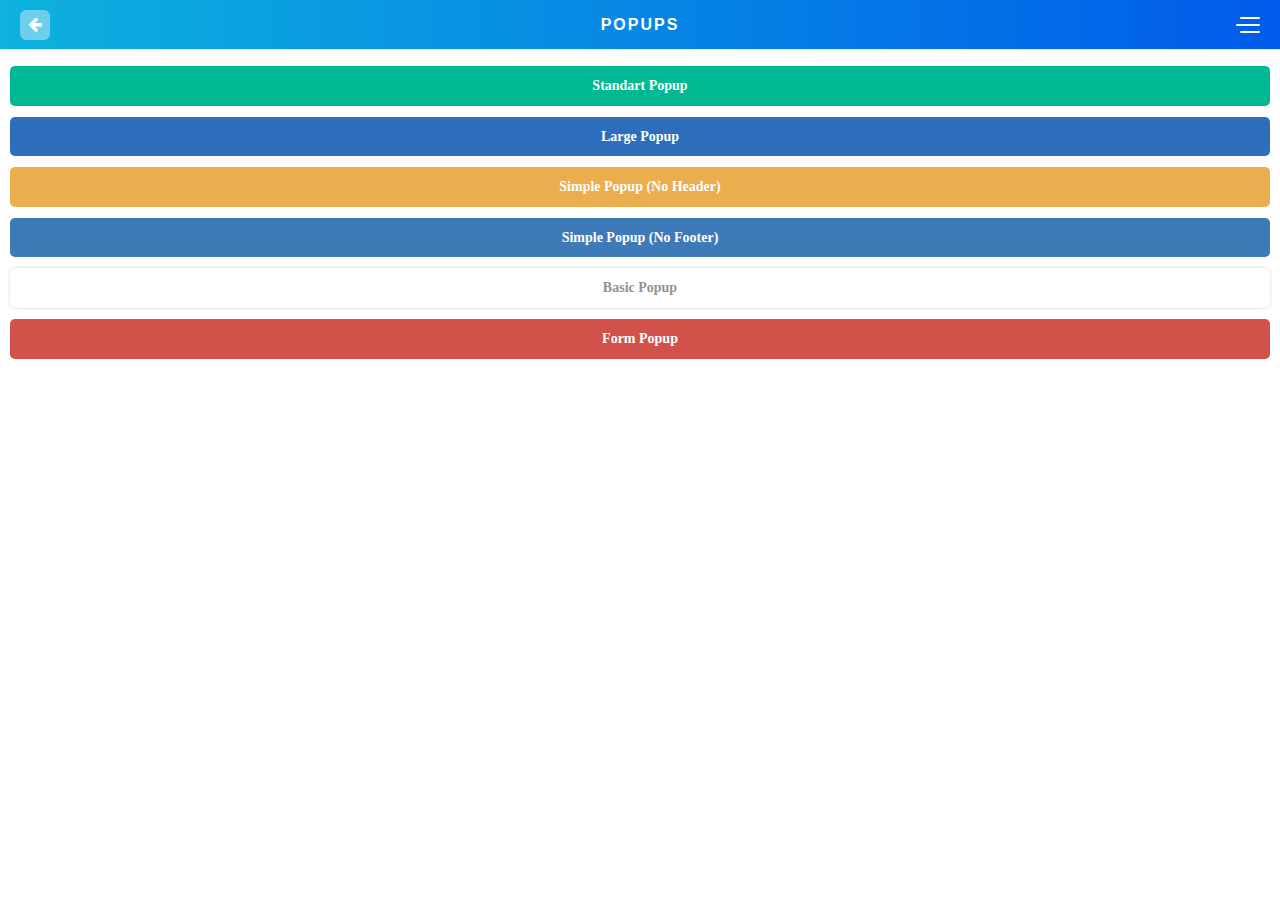
<file: Mobile-Temp/popup.html>
﻿<!DOCTYPE html>
<html lang="en">

<head>
	<meta charset="UTF-8">
	<meta name="viewport" content="width=device-width, initial-scale=1, user-scalable=0">
	<title>Mobile Template</title>

	<!-- Google font file. If you want you can change. -->
	<link href="../css?family=Nunito:400,600,700,900" rel="stylesheet">

	<!-- Fontawesome font file css -->
	<link rel="stylesheet" type="text/css" href="css/font-awesome.min.css">

	<!-- Template global css file. Requared all pages -->
	<link rel="stylesheet" type="text/css" href="css/global.style.css">
</head>

<body>
	
	<div class="wrapper">
		<div class="nav-menu">
			<nav class="menu">
                <!-- Template logo start -->
                <div class="nav-header">
                    <a href='index.htm'>
                        <img class="image-round" alt="" src="img/avatar.png">
                        <span>john doe</span>
                        <span>johndoe@example.com</span>
                    </a>
                </div>
                <!-- Template logo end -->
                <!-- Menu navigation start -->
                <div class="nav-container">
                    <ul class="main-menu">
                    	<li class="active">
                            <a href='index.htm'><img src="img/icons/i1.png" alt=""> Home</a>
                        </li>
                        <li>
                            <a href='about.html'><img src="img/icons/i1.png" alt=""> About Us</a>
                        </li>
                        <li>
                            <a href='student-profile.html'><img src="img/icons/i1.png" alt=""> Student Profile</a>
                        </li>
                        <li>
                            <a href="#"><img src="img/icons/i1.png" alt=""> Teachers <span class="fa fa-angle-down"></span></a>
                            <ul>
                                <li><a data-loader='show' href='all-teachers.html'>All Teachers</a></li>
                                <li><a data-loader='show' href='teacher-profile.html'>Teacher Profile</a></li>
                            </ul>
                        </li>
                        <li>
							<a href="#"><img src="img/icons/i1.png" alt=""> Courses <span class="fa fa-angle-down"></span></a>
							<ul>
                                <li><a data-loader='show' href='product-list.html'>Courses List 1</a></li>
								<li><a data-loader='show' href='product-list-2.html'>Courses List 2</a></li>
								<li><a data-loader='show' href='product-detail.html'>Course Detail</a></li>
								<li><a data-loader='show' href='product-basket.html'>Shopping Cart</a></li>
							</ul>
						</li>
                        <li>
                            <a href="javascript:void(0);"><img src="img/icons/i1.png" alt=""> Login/Register <span class="fa fa-angle-down"></span></a>
                            <ul>
                                <li><a data-loader='show' href='login.html'>Login</a></li>
                                <li><a data-loader='show' href='signup.html'>Register</a></li>
                                <li><a data-loader='show' href='forgot-password.html'>Forgot Password</a></li>
                            </ul>
                        </li>
                        <li>
                            <a href="#"><img src="img/icons/i1.png" alt=""> Blog <span class="fa fa-angle-down"></span></a>
                            <ul>
                                <li><a data-loader='show' href='post-list-1.html'>List 1</a></li>
                                <li><a data-loader='show' href='post-list-2.html'>List 2</a></li>
                                <li><a data-loader='show' href='post-detail.html'>Detail</a></li>
                                <li><a data-loader='show' href='post-author.html'>Author</a></li>
                            </ul>
                        </li>
                        <li>
                            <a href="javascript:void(0);"><img src="img/icons/i1.png" alt=""> Wizards <span class="fa fa-angle-down"></span></a>
                            <ul>
                                <li><a data-loader='show' href='wizard-default.html'>Wizard Default</a></li>
                                <li><a data-loader='show' href='wizard-fullscreen.html'>Wizard Fullscreen</a></li>
                            </ul>
                        </li>
                        <li>
                            <a data-loader='show' href='forms.html'><img src="img/icons/i1.png" alt=""> Form Elements</a>
                        </li>
                        <li>
                            <a href="#"><img src="img/icons/i1.png" alt=""> Components <span class="fa fa-angle-down"></span></a>
                            <ul>
                                <li><a data-loader='show' href='tab-bottom.html'>Tab (Bottom)</a></li>
                                <li><a data-loader='show' href='tab-top.html'>Tab (Top)</a></li>
                                <li><a data-loader='show' href='accordion.html'>Accordion</a></li>
                                <li><a data-loader='show' href='popup.html'>Popup Modal</a></li>
                                <li><a data-loader='show' href='checkbox-list.html'>Check List</a></li>
                                <li><a data-loader='show' href='link-list.html'>Link List</a></li>
                                <li><a data-loader='show' href='link-list-two-column.html'>Two Column Links</a></li>
                            </ul>
                        </li>
                        <li>
                            <a href="#"><img src="img/icons/i1.png" alt=""> Pages <span class="fa fa-angle-down"></span></a>
                            <ul>
                                <li><a data-loader='show' href='student-profile.html'>User Profile</a></li>
                                <li><a data-loader='show' href='search-popup.html'>Search Popup</a></li>
                                <li><a data-loader='show' href='search-result.html'>Search Results</a></li>
                                <li><a data-loader='show' href='contact.html'>Contact</a></li>
                                <li><a data-loader='show' href='blank.html'>Blank Page</a></li>
                            </ul>
                        </li>
                    </ul>
                </div>
                <!-- Menu navigation end -->
            </nav>

		</div>
		<div class="wrapper-inline">
			<!-- Header area start -->
			<header> <!-- extra class no-background -->
				<a class="go-back-link" href="javascript:history.back();"><i class="fa fa-arrow-left"></i></a>
				<h1 class="page-title">POPUPS</h1>
				<div class="navi-menu-button">
					<em></em>
					<em></em>
					<em></em>
				</div>
			</header>
			<!-- Header area end -->
			<!-- Page content start -->
			<main>

				<div class="container">

					<div class="form-mini-divider"></div>

					<button class="button circle green block" data-popup="standartPopup">Standart Popup</button>

					<div class="form-mini-divider"></div>

					<button class="button circle darkblue block" data-popup="largePopup">Large Popup</button>

					<div class="form-mini-divider"></div>

					<button class="button circle yellow block" data-popup="noHeaderPopup">Simple Popup (No Header)</button>

					<div class="form-mini-divider"></div>

					<button class="button circle blue block" data-popup="noFooterPopup">Simple Popup (No Footer)</button>

					<div class="form-mini-divider"></div>

					<button class="button circle block" data-popup="basicPopup">Basic Popup</button>	

					<div class="form-mini-divider"></div>

					<button class="button circle red block" data-popup="formPopup">Form Popup</button>

					<div class="form-divider"></div>


				</div>

			</main>
			<!-- Page content end -->
		</div>
	</div>

	<!--POPUP HTML CONTENT START -->
	<div class="popup-overlay" id="noHeaderPopup"> <!-- if you dont want overlay add class .no-overlay -->
		<div class="popup-container">
			<div class="popup-content">
				Lorem Ipsum is simply dummy text of the printing and typesetting industry. Lorem Ipsum has been the industry's standard dummy text ever since the 1500s, when an unknown printer took a galley of type and scrambled it to make a type specimen book. It has survived not only five centuries, but also the leap into electronic typesetting, remaining essentially unchanged. It was popularised in the 1960s with the release of Letraset sheets containing Lorem Ipsum passages, and more recently with desktop publishing software like Aldus PageMaker including versions of Lorem Ipsum.
			</div>
			<div class="popup-footer">
				<button class="button orange">Save</button>
				<button class="button" data-dismiss="true">Cancel</button>
			</div>
		</div>
	</div>
	<!--POPUP HTML CONTENT END -->

	<!--POPUP HTML CONTENT START -->
	<div class="popup-overlay" id="noFooterPopup"> <!-- if you dont want overlay add class .no-overlay -->
		<div class="popup-container">
			<div class="popup-header">
				<h3 class="popup-title">No Footer Popup</h3>
				<span class="popup-close" data-dismiss="true"><i class="fa fa-times"></i></span>
			</div>
			<div class="popup-content">
				Lorem Ipsum is simply dummy text of the printing and typesetting industry. Lorem Ipsum has been the industry's standard dummy text ever since the 1500s, when an unknown printer took a galley of type and scrambled it to make a type specimen book. It has survived not only five centuries, but also the leap into electronic typesetting, remaining essentially unchanged. It was popularised in the 1960s with the release of Letraset sheets containing Lorem Ipsum passages, and more recently with desktop publishing software like Aldus PageMaker including versions of Lorem Ipsum.
			</div>
		</div>
	</div>
	<!--POPUP HTML CONTENT END -->

	<!--POPUP HTML CONTENT START -->
	<div class="popup-overlay" id="basicPopup"> <!-- if you dont want overlay add class .no-overlay -->
		<div class="popup-container">
			<div class="popup-content">
				Lorem Ipsum is simply dummy text of the printing and typesetting industry. Lorem Ipsum has been the industry's standard dummy text ever since the 1500s, when an unknown printer took a galley of type and scrambled it to make a type specimen book. It has survived not only five centuries, but also the leap into electronic typesetting, remaining essentially unchanged. It was popularised in the 1960s with the release of Letraset sheets containing Lorem Ipsum passages, and more recently with desktop publishing software like Aldus PageMaker including versions of Lorem Ipsum.
			</div>
		</div>
	</div>
	<!--POPUP HTML CONTENT END -->

	<!--POPUP HTML CONTENT START -->
	<div class="popup-overlay" id="largePopup"> <!-- if you dont want overlay add class .no-overlay -->
		<div class="popup-container">
			<div class="popup-header">
				<h3 class="popup-title">Large Popup</h3>
				<span class="popup-close" data-dismiss="true"><i class="fa fa-times"></i></span>
			</div>
			<div class="popup-content">
				Lorem Ipsum is simply dummy text of the printing and typesetting industry. Lorem Ipsum has been the industry's standard dummy text ever since the 1500s, when an unknown printer took a galley of type and scrambled it to make a type specimen book. It has survived not only five centuries, but also the leap into electronic typesetting, remaining essentially unchanged. It was popularised in the 1960s with the release of Letraset sheets containing Lorem Ipsum passages, and more recently with desktop publishing software like Aldus PageMaker including versions of Lorem Ipsum.<br><br>Lorem Ipsum is simply dummy text of the printing and typesetting industry. Lorem Ipsum has been the industry's standard dummy text ever since the 1500s, when an unknown printer took a galley of type and scrambled it to make a type specimen book. It has survived not only five centuries, but also the leap into electronic typesetting, remaining essentially unchanged. It was popularised in the 1960s with the release of Letraset sheets containing Lorem Ipsum passages, and more recently with desktop publishing software like Aldus PageMaker including versions of Lorem Ipsum.<br><br>Lorem Ipsum is simply dummy text of the printing and typesetting industry. Lorem Ipsum has been the industry's standard dummy text ever since the 1500s, when an unknown printer took a galley of type and scrambled it to make a type specimen book. It has survived not only five centuries, but also the leap into electronic typesetting, remaining essentially unchanged. It was popularised in the 1960s with the release of Letraset sheets containing Lorem Ipsum passages, and more recently with desktop publishing software like Aldus PageMaker including versions of Lorem Ipsum.
			</div>
			<div class="popup-footer">
				<button class="button orange">Save</button>
				<button class="button" data-dismiss="true">Cancel</button>
			</div>
		</div>
	</div>
	<!--POPUP HTML CONTENT END -->

	<!--POPUP HTML CONTENT START -->
	<div class="popup-overlay" id="standartPopup"> <!-- if you dont want overlay add class .no-overlay -->
		<div class="popup-container">
			<div class="popup-header">
				<h3 class="popup-title">Standart Popup</h3>
				<span class="popup-close" data-dismiss="true"><i class="fa fa-times"></i></span>
			</div>
			<div class="popup-content">
				Lorem Ipsum is simply dummy text of the printing and typesetting industry. Lorem Ipsum has been the industry's standard dummy text ever since the 1500s, when an unknown printer took a galley of type and scrambled it to make a type specimen book. It has survived not only five centuries, but also the leap into electronic typesetting, remaining essentially unchanged. It was popularised in the 1960s with the release of Letraset sheets containing Lorem Ipsum passages, and more recently with desktop publishing software like Aldus PageMaker including versions of Lorem Ipsum.
			</div>
			<div class="popup-footer">
				<button class="button orange">Save</button>
				<button class="button" data-dismiss="true">Cancel</button>
			</div>
		</div>
	</div>
	<!--POPUP HTML CONTENT END -->

	<!--POPUP HTML CONTENT START -->
	<div class="popup-overlay" id="formPopup"> <!-- if you dont want overlay add class .no-overlay -->
		<div class="popup-container">
			<div class="popup-header">
				<h3 class="popup-title">Form Popup</h3>
				<span class="popup-close" data-dismiss="true"><i class="fa fa-times"></i></span>
			</div>
			<div class="popup-content">
				
				<div class="form-row-group with-icons">
					<div class="form-row no-padding">
						<i class="fa fa-envelope"></i>
						<input type="text" name="aaa" class="form-element" placeholder="Input element">
					</div>
				</div>

				<div class="form-mini-divider"></div>

				<div class="form-row-group with-icons">
					<div class="form-row no-padding">
						<i class="fa fa-address-book-o"></i>
						<textarea class="form-element" placeholder="Textarea" rows="6"></textarea>
					</div>
				</div>

				<div class="form-mini-divider"></div>

				<div class="form-row-group with-icons">
					<div class="form-row no-padding">
						<i class="fa fa-language"></i>
						<select class="form-element">
							<option value="" selected="">Select</option>
							<option value="1">English</option>
							<option value="1">Spanish</option>
							<option value="1">Turkish</option>
						</select>
					</div>
				</div>

			</div>
			<div class="popup-footer">
				<button class="button orange">Save</button>
			</div>
		</div>
	</div>
	<!--POPUP HTML CONTENT END -->


	<!--Page loader DOM Elements. Requared all pages-->
	<div class="sweet-loader">
		<div class="box">
		  	<div class="circle1"></div>
		  	<div class="circle2"></div>
		  	<div class="circle3"></div>
		</div>
	</div>

	<!-- JQuery library file. requared all pages -->
	<script src="js/jquery-3.2.1.min.js"></script>

	<!-- Template global script file. requared all pages -->
	<script src="js/global.script.js"></script>

	
</body>

</html>
</file>
<file: Mobile-Temp/css/intro.css>
*:after,
*:before {
    padding: 0;
    margin: 0;
}

html,
body {
    margin: 0;
    padding: 0;
}

body {}

.row {
    background: url(../img/intro.png) no-repeat right center;
    background-size: cover;
    position: relative;
    overflow: hidden;
    min-height: 100vh;
}

iframe {
    position: relative;
    top: 50%;
    left: 50%;
    transform: translate(-50%, -50%);
    border: 0px;
    width: 100%;
    height: 100%;
    border-radius: 11px;
}

.phone {
    position: absolute;
    top: 50%;
    left: 50%;
    transform: translate(-50%, -50%);
    display: block;
    width: 100%;
    height: 100%;
    border: 7px solid #333;
    float: left;
    border-radius: 20px;
}
</file>
<file: Mobile-Temp/plugins/turbo-slider/turbo.css>
/**
 * Turboslider - An open source jquery slider
 *
 * @author      Baianat
 * @copyright   2015 Baianat
 * @link        http://www.baianat.com
 * @license     MIT permissive license http://www.baianat.com
 * @version     1.0.0
 * @package     TurboSlider
 * 
 */


/* Main Wrapper for turbo slider */

.TurboWrapper {
    position: relative;
}

/* Main item for turbo slider better to leave this settings unmodified */

.item {
    -moz-user-select : none ;
    user-select: none; 
    opacity: 1 ;
}


/* Turbo navigation container */

.slider-navigation
{
    text-align: center;
}


/* Turbo default dot container class */

.dotsClass
{
    margin-top: 5px ;
}

/* Turbo default dot item class */


.dotClass
{
    border-radius: 10px; 
    background: #525252;
    width: 8px; 
    height: 8px;
    margin:5px;
    display:inline-block;
    transition: 0.3s all;
}

/* Turbo active dot item class */

.dotClass.active 
{
    background: rgb(42, 185, 185);
}

/* Turbo vertical dots class */

.vertical-dots {
    position: absolute;
    right: 0;
    top: 50%;
    transform: rotate(90deg);
    margin: 0;
}


/* Turbo video wrapper class */

.turbo-video-wrapper {
    position: relative;
    height: 100%;
}

/* Turbo video thumb class */

.turbo-video-thumb {
    height: 100%;
    background-repeat: no-repeat;
    background-size: cover;
    background-position: center center;
}

/* Turbo video play class */

.turbo-video-play {
    height: 50px;
    width: 50px;
    border-radius: 50%;
    background: #CCC none repeat scroll 0% 0%;
    position: absolute;
    top: 50%;
    left: 50%;
    margin-left: -18px;
    margin-top: -14px;
}

/* Turbo default navigation next and prev */

.turbo-prev, .turbo-next {
    border: 2px solid #FE623C;
    border-radius: 5px;
    color: #fff;
    cursor: pointer;
    display: inline-block;
    font-size: 14px;
    margin: 5px;
    padding: 6px 20px;
    -moz-user-select: none;
}
</file>
<file: Mobile-Temp/css/global.style.css>
/*** 
====================================================================
  Table of contents
====================================================================

- [0. Reset and Set Defaults]
- [1. Body]
- [2. Wrapper]
- [3. Navigation]
- [4. Inline Wrapper]
- [5. Header]
- [6. main]
- [7. Container]
- [8. Form Elements] 
- [9. Accordion] 
- [10. Wizards] 
- [11. Tab Control] 
- [12. Popup] 
- [13. Lists] 
- [14. Search] 
- [15. Divider] 
- [16. Posts] 
- [17. Profile Page] 
- [18. Post Author Page] 
- [19. Gallery and Album] 
- [20. Contact] 
- [21. Product Pages] 
- [22. Panel] 
- [23. Bouble Menu]
- [24. Page Loader] 
- [25. Responsive Media Queries] 
- [26. Background Color Helpers] 
- [27. Text Helpers] 
- [28. Text Animations] 
- [29. CUSTOMIZE THE CAROUSEL] 
- [30. Home Tabs] 
- [31. Content Styles] 
- [32. Home Tabs]

***/

/*-------------------------------------------------------------------
[0. Reset and Set Defaults]
*------------------------------------------------------------------*/
::-webkit-scrollbar-thumb
{
	border-radius: 10px;
	background-color: #ccc;
}
::-webkit-scrollbar
{
	width: 12px;
	background-color: #F5F5F5;
}
a{
	color: #333;
	text-decoration: none;
	font-weight: 700;
	outline: none;
}
a:hover{
	text-decoration: none !important;
}
body *{
	box-sizing: border-box;
}
input,button, select, textarea, label{
	font-family: Nunito;
	font-size: 14px;
	color: #929292;
	line-height: 1.4;
	font-weight: 600;
}
::-webkit-input-placeholder { /* Chrome/Opera/Safari */
  color: rgba(255,255,255,.5);
}
::-moz-placeholder { /* Firefox 19+ */
  color: #929292;
}
:-ms-input-placeholder { /* IE 10+ */
  color: #929292;
}
:-moz-placeholder { /* Firefox 18- */
  color: #929292;
}
/*end of part 0----------------------------------------------------*/



/*-------------------------------------------------------------------
[1. Body]
*------------------------------------------------------------------*/
body{
	margin: 0;
	padding: 0;
	background-color: #FFF;
	font-family: Nunito, sans-serif;
	font-size: 14px;
	color: #4f4f67;
	line-height: 1.4;
	font-weight: 400;
	box-sizing: border-box;
	-webkit-font-smoothing: antialiased;
}
h1, h2 ,h3, h4, h5, h6{
	font-family: sans-serif
}
/*end of part 1----------------------------------------------------*/


/*-------------------------------------------------------------------
[2. Wrapper]
*------------------------------------------------------------------*/
.wrapper{
	position: fixed;
	left: 0;
	top: 0;
	bottom: 0;
	right: 0;
	background-position: center center;
	background-size: cover;
	background-repeat: no-repeat;
	
}

/*end of part 2----------------------------------------------------*/



/*-------------------------------------------------------------------
[3. Navigation]
*------------------------------------------------------------------*/
.nav-menu{
	position: absolute;
	left: 0;
	right: 0;
	top: 0;
	bottom: 0;
	z-index: 999;
	background-color: rgba(0,0,0,0.3);
	display: none;
}
nav.menu.opened{
	left: 0;
}
nav.menu{
	position: absolute;
	left: -70%;
	top: 0;
	bottom: 0;
	width: 70%;
	background-color: #fff;
	-webkit-transition: left 200ms cubic-bezier(0.000, 0.655, 0.000, 1); /* older webkit */
-webkit-transition: left 200ms cubic-bezier(0.025, 0.685, 0.000, 0.990); 
   -moz-transition: left 200ms cubic-bezier(0.025, 0.685, 0.000, 0.990); 
     -o-transition: left 200ms cubic-bezier(0.025, 0.685, 0.000, 0.990); 
        transition: left 200ms cubic-bezier(0.025, 0.685, 0.000, 0.990); /* custom */
}
.image-round{
	width: 100px;
	height: 100px;
}
nav.menu .nav-header span{
	display: block;
	color: #fff;
	font-weight: normal;
}

nav.menu .nav-header a{
	color: #2eb18d;
}

nav.menu .nav-header{
	height: 170px;
	text-align: center;
	padding: 10px 0;
	background:url("../img/avatar-bg.jpg") no-repeat right;
}

nav .nav-container{
	position: absolute;
	left: 0;
	right: 0;
	bottom: 0;
	top: 170px;
	overflow: auto;
}

nav.menu ul{
	list-style: none;
	padding: 0;
	margin: 0;
}
nav.menu ul li{
	display: block;
	width: 100%;
}
nav.menu ul.main-menu > li.active{
	background-color: #f5f5f5;
}

nav.menu ul.main-menu > li.active > ul{
	display: block;
}

nav.menu ul.main-menu > li ul li.active{
	background-color: rgba(0,0,0,0.2);
}

nav.menu ul.main-menu>li>a{
	display: block;
	color: #4c4b4b;
	padding: 12px 12px;
	font-weight: normal;
}

nav.menu ul.main-menu > li.active i{
	color: #2eb18d !important;
}

nav.menu ul.main-menu>li>a>i{
	display: inline-block;
	width: 30px;
	font-size: 18px;
	color: #777777;
}
nav.menu ul.main-menu>li>a>img{
	width: 20px;
    margin-right: 10px;
    display: inline-block;
    position: relative;
    top: 5px;
}
nav.menu ul.main-menu>li>a>span{
	display: inline-block;
	float: right;
	opacity: 0.5;
}
nav.menu ul.main-menu>li ul{
	display: none;
}
nav.menu ul.main-menu>li li a{
	display: block;
	color: #4c4b4b;
	padding: 8px 20px 8px 48px;
	font-weight: 400;
}
/*end of part 3----------------------------------------------------*/



/*-------------------------------------------------------------------
[4. Inline Wrapper]
*------------------------------------------------------------------*/
.wrapper-inline{
	position: absolute;
	width: 100%;
	bottom: 0;
	top: 0;
	background-color: #fff;
	overflow: auto;
}
.wrapper.with-bg-image .wrapper-inline{
	background-color: rgba(255,255,255,0.9);
}
/*end of part 4----------------------------------------------------*/



/*-------------------------------------------------------------------
[5. Header]
*------------------------------------------------------------------*/
.banner-div{
	background: url(../img/banner.png) center no-repeat;
	background-size: cover;
	margin-top: 70px;
	border-radius: 15px
}
.banner-content{
	max-width: 60%;
	padding: 25px 15px
}
.banner-head{
	margin-top: 0;
	font-size: 16px;
	font-weight: 700;
	color: #13287e 
}
.c-btn{
	padding: 8px 15px;
    background: #ff7854;
    color: #fff;
    text-align: center;
    display: inline-block;
    border-radius: 5px;
}

.section-head{
	display: flex;
    align-items: center;
    margin-top: 30px;
    margin-bottom: 15px
}
.section-head .title-main{
	margin: 0;
    font-size: 16px;
    color: #13287e;
    flex: 8
}
.section-head .c-btn{
	flex: 1
}
.col-3{
	width: 31%;
	float: left;
}
.col-2{
	width: 48%;
	float: left;
}
.col-3.center-item{margin:0 3%;}
.purpule-bg{background: #544df3}
.pink-bg{background: #ff505d !important}
.orange-bg{background: #ffad3d}
.blue-bg{background: #4886ff}
.s1-bg{background: #fee2de}
.s2-bg{background: #feddee}
.s3-bg{background: #dad5fe}
.s4-bg{background: #dbffd9}
.s5-bg{background: #f7f7ff !important}
.creamy-bg{
	background: linear-gradient(to left, #100DD1, #083afb)
}
.provide-item{
	padding: 20px 10px;
    border-radius: 10px;
}
.has-border{
	border: 2px solid #2eb18d !important
}
.provide-item img{
	max-width: 60px;
    margin-bottom: 10px;
}
.provide-item img.cat{
	max-width: 140px
}
.provide-item h4{
margin-bottom: 0;
margin-top: 0
}
.provide-item p{
	margin-top: 10px
}
.covid-img{
	max-width: 140px;
	margin-bottom: 15px
}
.text-center{text-align: center;}
.mt-30{margin-top: 30px !important}
.mb-15{margin-bottom: 15px !important}
.mt-0{margin-top: 0px !important}
.mb-0{margin-bottom: 0px !important}
.mr-2{margin-right: 2%}
.ml-2{margin-left: 2%}
.w-text{color: #fff !important}
.b-text{color: #13287e !important}

.inst-card{
	background: #0f4198;
    padding: 30px 15px;
    border-radius: 15px;
}
.inst-card.v2{
	background: #f7f7ff;
	margin-bottom: 15px
}
.inst-item{
	position: relative;
}
.inst-img-wrapper{
	position: absolute;
	top: -10px
}
.inst-img-wrapper.v2{
	margin-top: -5px
}
.inst-img-wrapper img{
	max-width: 120px
}
.inst-info{
	padding-left: 140px
}
.inst-info .instname{
	margin-top: 0;
    margin-bottom: 5px;
    font-size: 18px;
    color: #fff;
}
.inst-card.v2 .inst-info .instname{
	color: #13287e
}
.inst-info p{
	font-size: 16px;
    margin-top: 0;
    color: #e2e9ef;
    font-weight: normal;
}
.inst-card.v2 .inst-info p{
	color: #1d68ab
}
.inst-details span{
	padding-right: 15px;
    color: #fff;
    font-weight: 600
}
.inst-card.v2 .inst-details span{color: #13287e}
.inst-details span:last-of-type{
	padding-right: 0
}
.inst-info span i{
	margin-right: 5px
}
.mb-25{margin-bottom: 25px}
.symptoms-item{
	display: block;
    width: 48%;
    padding: 10px;
    background: #fff;
    float: left;
    border: 2px solid #2eb18d;
    border-radius: 5px;
}
.symptoms-item h4{margin:0;margin-top: 10px;}
.symptoms-item p{margin-bottom: 0px;margin-top: 5px}
header{
	position: fixed;
	z-index: 998;
	top: 0;
	left: 0;
	right: 0;
	background-image: linear-gradient(to left, #005bea 0%, #0db2de 100%);
	height: 50px;
	border-bottom:solid 1px #EEE;
	padding: 10px;

}

header.no-background{
	background-color: transparent;
	border-bottom: none;
	color: #FFF;
	-webkit-transition: background-color .3s ease-in-out;
	  -moz-transition: background-color .3s ease-in-out;
	    -o-transition: background-color .3s ease-in-out;
	      transition: background-color .3s ease-in-out;
}
header.no-background a{
	color: #FFF;
}
header.no-background .navi-menu-button em{
	background: #FFF;
}

header.set-bg{
	background-color: #FFF;
	border-bottom:solid 1px #EEE;
	color: #464646;
	-webkit-box-shadow: 0px 1px 2px 0px rgba(0,0,0,0.1);
	-moz-box-shadow: 0px 1px 2px 0px rgba(0,0,0,0.1);
	box-shadow: 0px 1px 2px 0px rgba(0,0,0,0.1);
}
header.set-bg a{
	color: #464646;
}
header.set-bg .navi-menu-button em{
	background: #fff;
}

header .go-back-link{
	width: 30px;
    height: 30px;
    background: rgba(255,255,255,.4);
    display: inline-block;
    line-height: 30px;
    text-align: center;
    float: left;
    margin-left: 0px;
    color: #fff;
    border-radius: 6px;
}
header .page-title{
	font-size: 16px;
	position: absolute;
	left: 50px;
	right: 50px;
	top: 10px;
	margin: 0;
	color: #fff;
	padding: 0;
	height: 30px;
	line-height: 30px;
	text-align: center;
	letter-spacing: 2px;
	overflow: hidden;
	text-overflow:ellipsis;
	-o-text-overflow: ellipsis;
    -ms-text-overflow: ellipsis;
    white-space: nowrap;
}
header.with-search-icon .page-title{
	left: 80px;
	right: 50px;
}
.navi-menu-button{
	width: 30px;
	height: 30px;
	float: right;
	position: relative;
	cursor: pointer;
}
.navi-menu-button em{
	width: 24px;
	height: 2px;
	background-color: #fff;
	display: block;
	position: absolute;
	border-radius: 30px;
	right: 0;

	-webkit-transition: all 200ms cubic-bezier(0.250, 0.250, 0.750, 0.750); 
   -moz-transition: all 200ms cubic-bezier(0.250, 0.250, 0.750, 0.750); 
     -o-transition: all 200ms cubic-bezier(0.250, 0.250, 0.750, 0.750); 
        transition: all 200ms cubic-bezier(0.250, 0.250, 0.750, 0.750); /* linear */
}
.navi-menu-button em:nth-child(1){
	top: 7px;
	width: 20px;
}
.navi-menu-button em:nth-child(2){
	top: 14px;
}
.navi-menu-button em:nth-child(3){
	top: 21px;
	width: 20px;
}

.navi-menu-button.focused em:nth-child(1){
	-ms-transform: rotate(-45deg);
    -webkit-transform: rotate(-45deg);
    transform: rotate(-45deg);
    top: 14px;
}
.navi-menu-button.focused em:nth-child(2){
	width: 0;
}
.navi-menu-button.focused em:nth-child(3){
	-ms-transform: rotate(45deg);
    -webkit-transform: rotate(45deg);
    transform: rotate(45deg);
    top: 14px;
}
/*end of part 5----------------------------------------------------*/



/*-------------------------------------------------------------------
[6. Main]
*------------------------------------------------------------------*/
main{
	margin-top: 60px;
}
main.no-margin{
	margin-top: 0;
}
main.fix-top-menu{
	margin-top: 50px;
}
main.no-margin .container{
	padding: 0;
}
main.no-header .TurboWrapper{
	top: 0;
}
/*end of part 6----------------------------------------------------*/



/*-------------------------------------------------------------------
[7. Container]
*------------------------------------------------------------------*/
section.container{
	padding: 0 10px;
}
div.container{
	padding: 0 10px;
}
/*end of part 7----------------------------------------------------*/



/*-------------------------------------------------------------------
[8. Form Elements]
*------------------------------------------------------------------*/
.form-row{
	display: block;
	width: 100%;
	padding: 5px 0;
	position: relative;
}
.form-row.no-padding{
	padding: 0;
}
.form-row-group{
	border-radius: 3px;
	background-color: #FFF;
	border:solid 1px #f2f2f2;
	-webkit-box-shadow: 0px 0px 1px 0px rgba(0,0,0,0.2);
	-moz-box-shadow: 0px 0px 1px 0px rgba(0,0,0,0.2);
	box-shadow: 0px 0px 1px 0px rgba(0,0,0,0.2);
}

#form-divider-m{
	margin: 15px 0;
}

#form-row-group{
	border-top:solid 1px #f2f2f2 ;
	border-left: solid 1px #f2f2f2;
	border-right: solid 1px #f2f2f2;
	border-bottom: none;
}
.form-row-group .form-row{
	padding: 0 10px;
}
.form-row-group.with-icons .form-row i{
	position: absolute;
	line-height: 40px;
	width: 24px;
}
.form-row-group.with-icons .form-row .form-element{
	padding-left: 24px;
}
.form-element{
	display: block;
	width: 100%;
	border:none;
	border-bottom: solid 1px #EEE;
	height: 40px;
	outline: none;
	line-height: 40px;
	background-color: #FFF;
	
}
select.form-element{
	-webkit-appearance: none;
    background-color: white;
    background-image: url(../img/up-down.svg);
    background-position : right center;
    background-repeat: no-repeat;
    padding-right: 1.5em;
    border-color:transparent;
    border-bottom: solid 1px #EEE;
}

.error{
	color: #cc0c35;
}
.error .form-element{
	border-color: #cc0c35 !important;
	color: #cc0c35;
}
textarea.form-element{
	resize: none;
	line-height: 1.4;
	padding: 10px 0;
	min-height: 80px;
}
select.form-element{
	padding: 0;
	margin-left: -4px;
}
.form-element:focus{
	border-color: #2eb18d;
}

.button{
	padding: 10px 20px;
	background-color: #FFF;
	border:none;
	border-radius: 3px;
	text-align: center;
	font-weight: 600;
	outline: none;
	-webkit-box-shadow: 0px 0px 3px 0px rgba(0,0,0,0.2);
	-moz-box-shadow: 0px 0px 3px 0px rgba(0,0,0,0.2);
	box-shadow: 0px 0px 3px 0px rgba(0,0,0,0.2);
	cursor: pointer;
}
.button.circle{
	border-radius: 5px;
}
.button.block{
	display: block;
	width: 100%;
}
.button:hover, .button:active, .button:focus{
	background-color: #f9f9f9;
}
.button.darkblue{
	background-color: #2C6EBC;
	color: #FFF;
	border-color:transparent;
	-webkit-box-shadow: none;
	-moz-box-shadow: none;
	box-shadow: none;
}
.button.orange{
	background-color: #2eb18d;
	color: #FFF;
	border-color:transparent;
	-webkit-box-shadow: none;
	-moz-box-shadow: none;
	box-shadow: none;
}
.button.blue{
	background-color: #3e7ab7;
	color: #FFF;
	border-color:transparent;
	-webkit-box-shadow: none;
	-moz-box-shadow: none;
	box-shadow: none;
}
.button.yellow{
	background-color: #ebad4d;
	color: #FFF;
	border-color:transparent;
	-webkit-box-shadow: none;
	-moz-box-shadow: none;
	box-shadow: none;
}
.button.red{
	background-color: #d3514b;
	color: #FFF;
	border-color:transparent;
	-webkit-box-shadow: none;
	-moz-box-shadow: none;
	box-shadow: none;
}
.button.green{
	background-color: #00b894;
	color: #FFF;
	border-color:transparent;
	-webkit-box-shadow: none;
	-moz-box-shadow: none;
	box-shadow: none;
}
.button.green:hover{
	background-color: #020310
}
.sweet-check{
	height: 30px;
	width: 60px;
	cursor: pointer;
	border-radius: 30px;
	border:solid 1px #eee;
	display: inline-block;
	position: relative;
	background-color: #FFF;
	-webkit-box-shadow: 1px 1px 3px 0px rgba(0,0,0,0.1);
	-moz-box-shadow: 1px 1px 3px 0px rgba(0,0,0,0.1);
	box-shadow: 1px 1px 3px 0px rgba(0,0,0,0.1);
	-webkit-transition: background-color 200ms cubic-bezier(0.250, 0.250, 0.750, 0.750); 
   -moz-transition: background-color 200ms cubic-bezier(0.250, 0.250, 0.750, 0.750); 
     -o-transition: background-color 200ms cubic-bezier(0.250, 0.250, 0.750, 0.750); 
        transition: background-color 200ms cubic-bezier(0.250, 0.250, 0.750, 0.750); /* linear */
}
.sweet-check input{
	opacity: 0;
	position: absolute;
}

.sweet-check .outline{
	width: 27px;
	height: 27px;
	border-radius: 50%;
	display: block;
	-webkit-box-shadow: 1px 1px 3px 0px rgba(0,0,0,0.2);
	-moz-box-shadow: 1px 1px 3px 0px rgba(0,0,0,0.2);
	box-shadow: 1px 1px 3px 0px rgba(0,0,0,0.2);
	background-color: #FFF;
	position: absolute;
	left: 0;
	-webkit-transition: left 200ms cubic-bezier(0.250, 0.250, 0.750, 0.750); 
   -moz-transition: left 200ms cubic-bezier(0.250, 0.250, 0.750, 0.750); 
     -o-transition: left 200ms cubic-bezier(0.250, 0.250, 0.750, 0.750); 
        transition: left 200ms cubic-bezier(0.250, 0.250, 0.750, 0.750); /* linear */
}
.sweet-check.checked{
	background-color: #60B2FE;
	border-color: #60B2FE;
}
.sweet-check.checked .outline{
	left: 30px;
}

.enterance .form-row-group{
	background-color: transparent;
    border: solid 1px transparent;
}
.enterance input,
.enterance textarea, 
.enterance label{color: #fff}
.enterance a{color: #10f3b4}
.enterance .form-row-group .form-row {
    padding: 0 10px;
    margin-bottom: 20px;
}
.enterance .form-row-group.with-icons .form-row i {
    font-size: 20px;
    color: #fff;
}
.enterance .form-element{
	background: transparent;
	border-color: rgba(255,255,255,.2)
}
.centered{
	width: 100%;
	top: 50%;
	position: absolute;
	transform: translateY(-50%);
}
/*end of part 8----------------------------------------------------*/




/*-------------------------------------------------------------------
[9. Accordion]
*------------------------------------------------------------------*/
.splash-screen{
	position: relative;
	background: url("../img/splash-screen.png") no-repeat center;
	background-size: cover;
	height: 100vh;
	width: 100%;
}
.get-started-btn{
	display: block;
	padding: 15px 20px;
	font-size: 16px;
	text-align: center;
	border-radius: 10px;
	background-color: #00b894;
    color: #fff !important;
}
.g-fixed{
	position: absolute;
	bottom: 50px;
	width: 80%;
	transform: translateX(-50%);
	left: 50%;
}
.get-started-btn:hover{
	background-color: #020310
}
.expandable-item{
	background-color: #fff;
	border-radius: 3px;
	margin-bottom: 1px;
}
.expandable-header{
	background-color: #FFF;
	padding: 15px;
	position: relative;
	-webkit-box-shadow: 1px 1px 3px 0px rgba(0,0,0,0.1);
	-moz-box-shadow: 1px 1px 3px 0px rgba(0,0,0,0.1);
	box-shadow: 1px 1px 3px 0px rgba(0,0,0,0.1);
	border-radius: 3px;
	cursor: pointer;
}
.expandable-header .list-icon{
	font-size: 18px;
	display: inline-block;
	width: 24px;
}
.expandable-header .product-icon{
	max-width: 50px;
    position: absolute;
    top: 0;
    left: 0;
}
.expandable-header .product-icon img{max-width: 50px}
.expandable-header .list-title{
	font-size: 16px;
	line-height: 18px;
	padding-left: 70px;
	margin: 0;
	padding: 0;
	display: inline-block;
}
.expandable-header .list-item-extra{
	position: absolute;
	right: 40px;
	top: 17px;
	font-size: 12px;
}
.expandable-header .list-arrow{
	position: absolute;
	right: 15px;
	top: 15px;
	font-size: 20px;
}
.expandable-content{
	border:solid 1px transparent;
	border-top: none;
	border-bottom-right-radius: 3px;
	border-bottom-left-radius: 3px;
	overflow: hidden;
	max-height: 0;
	-webkit-transition: max-height .2s linear;
	  -moz-transition: max-height .2s linear;
	    -o-transition: max-height .2s linear;
	      transition: max-height .2s linear;
}
.expandable-content .padding-content{
	padding: 15px;
}
.expandable-item.active .expandable-content{
	border-color:#EEE;
	max-height: 200px;
}
.expandable-item.active .list-arrow:before{
	content: "\f106";
}
/*end of part 9----------------------------------------------------*/



/*-------------------------------------------------------------------
[10. Wizard]
*------------------------------------------------------------------*/
.wizard{
	position: absolute;
	left: 0;
	right: 0;
	top: 0;
	bottom: 0;
}
.wizard .wizard-item{
	position: relative;
}
.wizard .wizard-content{
	position: absolute;
	left: 20px;
	top: 20px;
	right: 20px;
	bottom: 60px;
	overflow: hidden;
	text-align: center;
}

.wizard-page .TurboWrapper{
	position: absolute;
	top: 50px;
	right: 0;
	bottom: 0;
	left: 0;
}

.wizard-page .slider-navigation{
	position: absolute;
	z-index: 99;
	bottom: 10px;
	left: 20px;
	right: 20px;
}
.wizard-skip-link{
	position: absolute;
	z-index: 99;
	bottom: 10px;
	right: 20px;
	height: 33px;
	line-height: 33px;
	font-weight: 400;
	cursor: pointer;
	font-size: 14px;
}
.wizard-skip-link:hover{
	color: #069;
}
.dotClass{
	background-color: #DDD;
	margin: 5px 3px;
	width: 20px;
	height: 6px;
}
/*end of part 10----------------------------------------------------*/



/*-------------------------------------------------------------------
[11. Tab Control]
*------------------------------------------------------------------*/
.tab-item .fix-width .menu-item{
	display: block;
	float: left;
	text-align: center;
}
.tab-item .tab-content .content-item{
	display: none;
}
.tab-item .tab-content .active{
	display: block;
}
.tab-item .tab-menu{
	background-color: #FFF;
	overflow: hidden;
	-webkit-box-shadow: 1px 1px 3px 0px rgba(0,0,0,0.1);
	-moz-box-shadow: 1px 1px 3px 0px rgba(0,0,0,0.1);
	box-shadow: 1px 1px 3px 0px rgba(0,0,0,0.1);
	z-index: 99;
}
.tab-item .menu-item{
	line-height: 40px;
}
.tab-item .menu-item.active{
	border-bottom: solid 2px #2eb18d;
	color: #2eb18d;
}
.tab-item .tab-content{
	padding: 10px;
}
.tab-item.fixed-bottom .tab-menu{
	position: fixed;
	bottom: 0;
	left: 0;
	right: 0;
	-webkit-box-shadow: 0px -1px 3px 0px rgba(0,0,0,0.2);
	-moz-box-shadow: 0px -1px 3px 0px rgba(0,0,0,0.2);
	box-shadow: 0px -1px 3px 0px rgba(0,0,0,0.2);
}
.tab-item.fixed-bottom .menu-item.active{
	border-bottom:none;
	border-top: solid 2px #2eb18d;
	background-color: rgba(0,0,0,0.05);
}
.tab-item.fixed-bottom .tab-menu.only-icons .menu-item{
	font-size: 18px;
}
.tab-item.fixed-bottom .tab-content{
	padding-bottom: 50px;
}
/*end of part 11----------------------------------------------------*/



/*-------------------------------------------------------------------
[12. Popup]
*------------------------------------------------------------------*/
.popup-overlay{
	position: fixed;
	z-index: 900;
	left: 0;
	right: 0;
	top: 0;
	bottom: 0;
	background-color: rgba(0,0,0,0.4);
	overflow: auto;
	padding: 20px;
	display: none;
	cursor: pointer;
}
.popup-overlay.no-overlay{
	background-color: transparent;
}
.popup-overlay .popup-container{
	overflow: hidden;
	background-color: #FFF;
	border-radius: 5px;
	-webkit-box-shadow: 0px 0px 10px 0px rgba(0,0,0,0.2);
	-moz-box-shadow: 0px 0px 10px 0px rgba(0,0,0,0.2);
	box-shadow: 0px 0px 10px 0px rgba(0,0,0,0.2);
}
.popup-overlay .popup-header{
	border-bottom: solid 1px #EEE;
	background-color: #f4f4f4;
	padding: 10px;
	position: relative;
}
.popup-overlay .popup-title{
	margin: 0;
	padding: 0;
	padding-right: 40px;
}
.popup-overlay .popup-close{
	display: block;
	width: 24px;
	height: 24px;
	position: absolute;
	right: 10px;
	top: 10px;
	text-align: center;
	line-height: 24px;
	cursor: pointer;
}
.popup-overlay .popup-content{
	padding: 10px;
	min-height: 50px;
}
.popup-overlay .popup-footer{
	border-top:solid 1px #EEE;
	padding: 10px;
	text-align: right;
}
/*end of part 12----------------------------------------------------*/



/*-------------------------------------------------------------------
[13. Lists]
*------------------------------------------------------------------*/
.list-box{
	width: 100%;
}
.list-box .list-item{
	padding: 15px;
	background-color: #FFF;
	display: block;
	-webkit-box-shadow: 0px 0px 3px 0px rgba(0,0,0,0.2);
	-moz-box-shadow: 0px 0px 3px 0px rgba(0,0,0,0.2);
	box-shadow: 0px 0px 3px 0px rgba(0,0,0,0.2);
	overflow: hidden;
}
.list-box .list-item .sweet-check{
	float: right;
}
.list-box a.list-item:hover, .list-box a.list-item:focus{
	background-color: #f5f6f8 !important;
}
.list-box a.list-item:hover i, .list-box a.list-item:focus i{
	color: #585858 !important;
}
.list-box .list-item i{
	font-size: 20px;
	display: inline-block;
	line-height: 28px;
	color: #797979;
	float:left;
	width: 36px;
}

.list-box .list-item .list-item-title{
	font-weight: 700;
	display: inline-block;
	line-height: 28px;
	float: left;
	font-size: 16px;
}
.list-box .list-item .seperate{
	display: inline-block;
	float: left;
	width: 1px;
	height: 30px;
	background-color: #EEE;
	margin-right: 10px;
}
.list-box.half-box{
	width: 50%;
	float: left;
}
.list-box.half-box .list-item{
	padding: 20px;
	text-align: center;
	margin-bottom: 10px;
}

.list-box.half-box:nth-child(odd) .list-item{
	margin-right: 5px;
}
.list-box.half-box:nth-child(even) .list-item{
	margin-left: 5px;
}
.list-box.half-box .list-item i{
	font-size: 36px;
	float: none;
}

.list-box.half-box .list-item .list-item-title{
	display: block;
	width: 100%;
	font-weight: 700;
	font-size: 14px;
}
/*end of part 13----------------------------------------------------*/



/*-------------------------------------------------------------------
[14. Search]
*------------------------------------------------------------------*/
.search-button{
	width: 30px;
	height: 30px;
	text-align: center;
	line-height: 30px;
	cursor: pointer;
	font-size: 16px;
	color: #fff;
	display: inline-block;
	float: left;
}
.clear{
	clear: both;
}
.search-form{
	position: fixed;
	left: 0;
	right: 0;
	top: 0;
	bottom: 0;
	z-index: 1000;
	background-color: rgba(255,255,255,0.9);
	overflow: auto;
	display: none;
}
.search-form .search-input{
	margin: 70px 20px 40px 20px;
	position: relative;
}
.search-form .form-element{
	border:solid 1px #EEE;
	padding: 0 10px;
	border-radius: 3px;
	-webkit-box-shadow: 1px 1px 3px 0px rgba(0,0,0,0.1);
	-moz-box-shadow: 1px 1px 3px 0px rgba(0,0,0,0.1);
	box-shadow: 1px 1px 3px 0px rgba(0,0,0,0.1);
	border-bottom-width: 2px;
}
.search-form .form-element:focus{
	border-bottom-color: #2eb18d;
	
}
.search-form .search-input-btn{
	position: absolute;
	width: 37px;
	height: 37px;
	right: 1px;
	top: 1px;
	background-color: #FFF;
	border:none;
	line-height: 37px;
	text-align: center;
}
.search-form .search-input-btn:hover, .search-form .search-input-btn:focus{
	color: #2eb18d;
}
.search-form .recent-search, .search-form .popular-search {
	padding: 0 20px;
	margin-bottom: 20px;
}
.search-form .search-tag{
	display: inline-block;
	padding: 4px 12px;
	background-color: #FFF;
	border:solid 1px #DDD;
	font-weight: 400;
	border-radius: 15px;
	margin:0 5px 5px 0;
}
.search-form .search-tag:hover, .search-form .search-tag:focus{
	border-color: #2eb18d;
	color: #2eb18d;
}
.search-form .search-group-title{
	margin: 0;
	padding: 0;
	margin-bottom: 6px;
}
.search-form .close-search-form{
	position: absolute;
	right: 20px;
	top: 20px;
	display: block;
	width: 30px;
	height: 30px;
	text-align: center;
	line-height: 30px;
	border:solid 1px #ccc;
	border-radius: 3px;
	cursor: pointer;
}
.search-form .close-search-form:focus, .search-form .close-search-form:hover{
	background-color: #6de3c2;
	color: #FFF;
}
.search-result-header{
	background-color: #FFF;
	margin: -10px -10px 10px -10px;
	-webkit-box-shadow: 1px 1px 3px 0px rgba(0,0,0,0.1);
	-moz-box-shadow: 1px 1px 3px 0px rgba(0,0,0,0.1);
	box-shadow: 1px 1px 3px 0px rgba(0,0,0,0.1);
	position: relative;
}
.search-result-header.fix-searchbar{
	position: fixed;
	top: 60px;
	left: 0;
	right: 0;
	padding: 0 10px;
	z-index: 100;
}
.search-result-header.fix-searchbar + .search-result-container{
	padding-top: 30px;
}
.search-result-header .form-element{
	padding: 0 10px;
}
.search-result-header.fix-searchbar .search-result-btn{
	right: 10px;
}
.search-result-header .search-result-btn{
	position: absolute;
	right: 0;
	top: 0;
	height: 38px;
	width: 38px;
	border:none;
	background-color: #FFF;
	overflow: hidden;
	outline: none;
	cursor: pointer;
}
.search-result-header .search-result-btn:focus, .search-result-header .search-result-btn:hover{
	color: #2eb18d;
}
/*end of part 14----------------------------------------------------*/



/*-------------------------------------------------------------------
[15. Divider]
*------------------------------------------------------------------*/
.form-divider{
	display: block;
	width: 100%;
	clear: both;
	height: 10px;
	margin: 10px 0;
}
.form-mini-divider{
	display: block;
	width: 100%;
	clear: both;
	height: 1px;
	margin: 5px 0;
}
.form-label-divider{
	display: block;
	width: 100%;
	clear: both;
	height: 1px;
	background-color: #DDD;
	text-align: center;
	opacity: 0.5;
}
.form-label-divider span{
	position: relative;
	top: -8px;
	font-weight: 700;
	display: inline-block;
	background-color: #F5F6F8;
	padding: 0 10px;
}
/*end of part 15----------------------------------------------------*/



/*-------------------------------------------------------------------
[16. Posts]
*------------------------------------------------------------------*/
.post-item{
	width: 100%;
	border-radius: 3px;
	background-color: #FFF;
	min-height: 100px;
	-webkit-box-shadow: 1px 1px 3px 0px rgba(0,0,0,0.1);
	-moz-box-shadow: 1px 1px 3px 0px rgba(0,0,0,0.1);
	box-shadow: 1px 1px 3px 0px rgba(0,0,0,0.1);
}
.post-item .post-asset{
	border-top-left-radius: 3px;
	border-top-right-radius: 3px;
	overflow: hidden;
}
.post-item .post-asset.image img{
	display: block;
	width: 100%;
}
.post-item .post-asset.video{
	position: relative;
	padding-bottom: 56.25%; /* 16:9 */
	padding-top: 25px;
	height: 0;
}
.post-item .post-asset.video iframe{
	position: absolute;
	top: 0;
	left: 0;
	width: 100%;
	height: 100%;
}
.post-item .post-header{
	padding: 15px;
	border-bottom: solid 1px #EEE;
}
.post-item .post-title{
	font-size: 18px;
	padding: 0;
	margin: 0;
	margin-bottom: 4px;
	color: #333;
}
.post-item .post-title a{
	font-size: 18px;
	color: #4c4c4c;
	font-weight: 500;
	line-height: 18px;
}
.post-item .post-header span{
	font-size: 12px;
	margin-right: 10px;
	opacity: 0.6;
}
.post-item .post-footer{
	padding: 10px 15px;
}
.post-item .post-author{
	display: inline-block;
}
.post-item .author-img{
	width: 44px;
	height: 44px;
	display: block;
	float: left;
	overflow: hidden;
	border-radius: 50%;
	padding: 3px;
	background: #FFF;
	border:solid 1px #2eb18d;
	margin-right: 10px;
}
.post-item .author-img img{
	width: 36px;
	height: 36px;
	border-radius: 50%;
}
.post-item .author-name{
	font-size: 12px;
	font-weight: 400;
	white-space: nowrap;
}
.post-item .author-name b{
	white-space: nowrap;
	display: block;
	font-size: 14px;
}
.post-item .post-extra{
	display: inline-block;
	float: right;
}
.post-item .post-extra div{
	display: inline-block;
	height: 40px;
	width: 40px;
	text-align: center;
	font-size: 24px;
	cursor: pointer;
}
.post-item .post-share{
	position: relative;
	line-height: 40px;
}
.post-item .post-share > i{
	cursor: pointer;
	display: block;
	width: 40px;
	height: 40px;
	line-height: 40px;
}
.post-item .post-share .social-links{
	position: absolute;
	z-index: 10;
	top: 0;
	width: auto;
	display: inline-block;
	white-space: nowrap;
	left: -130px;
	width: 130px;
	border:solid 1px #EEE;
	border-radius: 5px;
	background: #FFF;
	display: none;
	-webkit-box-shadow: 1px 1px 3px 0px rgba(0,0,0,0.1);
	-moz-box-shadow: 1px 1px 3px 0px rgba(0,0,0,0.1);
	box-shadow: 1px 1px 3px 0px rgba(0,0,0,0.1);
}
.post-item .post-share .social-links a{
	font-size: 18px;
	display: block;
	width: 40px;
	height: 40px;
	text-align: center;
	line-height: 40px;
	position: relative;
	float: left;
}
.post-item .post-share .social-links a.share-facebook{
	color: #2C6EBC;
}
.post-item .post-share .social-links a.share-twitter{
	color: #1DA1F2;
}
.post-item .post-share .social-links a.share-google-plus{
	color: #D24C41;
}
.post-detail{
	background: #FFF;
	padding: 10px;
	border-top:solid 1px #EEE;
}
.post-detail p{
	margin: 0;
	margin-bottom: 10px;
}
.post-detail h1, .post-detail h2, .post-detail h3, .post-detail h4, .post-detail h5 .post-detail h6{
	font-weight: 900;
}
.post-comments{
	margin-top: 10px;
}
.post-comments ul{
	padding: 0;
	list-style: none;
	margin: 0;
	padding: 0;
}
.post-comments ul li{	
	display: block;
	width: 100%;
}
.post-comments > ul > li li{
	padding-left: 20px;
}
.post-comments ul li .comment-container{
	background-color: #FFF;
	padding: 10px;
	margin: 10px;
}
.post-comments.no-padding{
	margin-top:0;
}
.post-comments.no-padding ul li .comment-container{
	margin: 0;
	margin-bottom: 10px;
}
.post-comments .comment-header{
	position: relative;
	border-bottom: solid 1px #EEE;
	overflow: hidden;
	padding-bottom: 10px;
}
.post-comments .user-image{
	display: block;
	width: 38px;
	height: 38px;
	border:solid 1px #2eb18d;
	border-radius: 50%;
	float: left;
	padding: 2px;
	margin-right: 10px;
}
.post-comments .user-image img{
	width: 32px;
	height: 32px;
	border-radius: 50%;
}
.post-comments .user-name{
	display: inline-block;
	float: left;
	line-height: 38px;
	font-weight: 700;
}
.post-comments .comment-date{
	display: inline-block;
	position: absolute;
	right: 10px;
	top: 10px;
	font-size: 12px;
	opacity: 0.6;
}
.post-comments .comment-content{
	padding-top: 10px;
	opacity: 0.7;
}
.post-comments .comment-post-link{
	border-bottom:solid 1px #EEE;
	margin-bottom: 10px;
	padding-bottom: 10px;
}
.post-comments .comment-post-link a{
	color: #2eb18d;
	font-weight: 700;
}

.news-list-item{
	-webkit-box-shadow: 1px 1px 3px 0px rgba(0,0,0,0.1);
	-moz-box-shadow: 1px 1px 3px 0px rgba(0,0,0,0.1);
	box-shadow: 1px 1px 3px 0px rgba(0,0,0,0.1);
	background-color: #FFF;
	border: 1px solid #eee;
	min-height: 30px;
	border-radius: 3px;
	position: relative;
}
.news-list-item.v2{
	padding: 10px;
	border-radius: 10px
}
.news-list-item.no-image .list-content{
	padding-left: 10px;
	height: auto;
}
.news-list-item.no-image .list-title{
	height: auto;
}
.news-list-item .list-image{
	width: 100px;
	height: 100px;
	position: absolute;
	border-top-left-radius: 3px;
	border-bottom-left-radius: 3px;
	overflow: hidden;
	float: left;
}
.news-list-item .list-content{
	height: 100px;
	position: relative;
	padding: 10px 10px 10px 110px;
}
.news-list-item .list-category{
	font-size: 12px;
	display: inline-block;
	padding: 3px 10px;
	color: #FFF;
	border-radius: 10px;
	margin-bottom: 6px;
}
.news-list-item .list-title{
	margin: 0;
	padding: 0;
	font-size: 14px;
	line-height: 16px;
	height: 32px;
	
}

.news-list-item.v2 .list-title{
	height: initial;
}
.news-list-item .list-author, .news-list-item .list-time{
	font-size: 12px;
	opacity: 0.6;
}
.news-list-item.v2 .read-more{
	color: #2eb18d
}
.news-list-item.v2 .list-time{
	margin: 5px 0;
}
.news-list-item .list-author{
	font-weight: 700;
}
/*end of part 16----------------------------------------------------*/



/*-------------------------------------------------------------------
[17. Profile Page]
*------------------------------------------------------------------*/
.profile-image{
	width: 110px;
	height: 110px;
	padding: 5px;
	border-radius: 50%;
	display: inline-block;
	-webkit-box-shadow: 0px 0px 5px 0px rgba(0,0,0,0.1);
	-moz-box-shadow: 0px 0px 5px 0px rgba(0,0,0,0.1);
	box-shadow: 0px 0px 5px 0px rgba(0,0,0,0.1);
	position: relative;
}
.profile-image .avatar-img{
}
.profile-image #update-btn{
	position: absolute;
	display: block;
	width: 32px;
	height: 32px;
	border-radius: 50%;
	-webkit-box-shadow: 0px 0px 3px 0px rgba(0,0,0,0.2);
	-moz-box-shadow: 0px 0px 3px 0px rgba(0,0,0,0.2);
	box-shadow: 0px 0px 3px 0px rgba(0,0,0,0.2);
	background-color: #fff;
	right: 0;
	bottom: 0;
	text-align: center;
	line-height: 32px;
}
/*end of part 17----------------------------------------------------*/



/*-------------------------------------------------------------------
[18. Post Author Page]
*------------------------------------------------------------------*/
.author-item .author-bg{
	width: 100%;
	height: auto;
	background: url('../img/avatar-bg.jpg') right center;
	position: relative;
	background-size: cover;
	background-position-y:-50px;
}
.author-item .author-bg-inline{
	width: 100%;
	background-color: rgba(14, 14, 14, 0.1);
	padding: 60px 0 20px 0;
}
.author-item .author-avatar{
	border-radius: 50%;
	width: 120px;
	height: 120px;
	background-color: rgba(255,255,255,0.2);
	padding: 10px;
	display: block;
	margin: 0 auto;

}
.author-item .author-avatar img{
	border-radius: 50%;
	width: 100%;
	height: 100%;
}
.author-item .author-name{
	display: block;
	text-align: center;
	color: #FFF;
	font-size: 18px;
	font-weight: 900;
	margin: 0;
	padding: 0;
	margin-top: 20px;
}
.author-item .author-desc{
	display: block;
	text-align: center;
	color: #fff;
	margin:0;
	font-size: 14px;
}
.author-item .author-number{
	overflow: hidden;
	color: rgba(255,255,255,0.6);
	text-align: center;
	margin-top: 40px;
}
.author-item .author-number > div{
	width: 33%;
	float: left;
}
.author-item .author-number > div > span{
	display: block;
	font-size: 18px;
	font-weight: 400;
	color: #FFF;
}
/*end of part 18----------------------------------------------------*/



/*-------------------------------------------------------------------
[19. Gallery and Album]
*------------------------------------------------------------------*/
.album-item{
	background-color: #FFF;
	-webkit-box-shadow: 1px 1px 3px 0px rgba(0,0,0,0.1);
	-moz-box-shadow: 1px 1px 3px 0px rgba(0,0,0,0.1);
	box-shadow: 1px 1px 3px 0px rgba(0,0,0,0.1);
	border-radius: 3px;
	margin-bottom: 10px;
	display: block;
}
.album-item:focus, .album-item:hover{
	color: #35d9ac;
}
.album-item:focus .album-image:before, .album-item:hover .album-image:before{
	content: '';
	position: absolute;
	left: 0;
	right: 0;
	top: 0;
	bottom: 0;
	background-color: rgba(0,0,0,0.4);
	z-index: 9;
}
.album-item .album-image{
	height: 140px;
	width: 100%;
	overflow: hidden;
	border-top-right-radius: 3px;
	border-top-left-radius: 3px;
	position: relative;
}
.album-item .album-image img{
	position: absolute;
	top: -9999px;
	right: -9999px;
	bottom: -9999px;
	left: -9999px;
	margin: auto;
	min-width: 100%;
	min-height: 100%;
}

.album-item .album-info{
	padding: 10px;
	position: relative;
}
.album-item .album-title{
	margin: 0;
	padding: 0;
}
.album-item .image-count{
	font-size: 12px;
	opacity: 0.6;
	float: right;
	position: absolute;
	right: 10px;
	top: 10px;
}
.album-item.half-box .album-image{
	height: 100px;
}
.album-item.half-box{
	width: 49%;
}
.album-item.half-box:nth-child(odd){
	float: left;
}

.album-item.half-box:nth-child(even){
	float: right;
}
.album-item.half-box .image-count{
	position: relative;
	display: block;
	float: none;
	top: inherit;
	right: inherit;
}
.gallery-item{
	display: block;
	position: relative;
	overflow: hidden;
	height: 140px;
	border-radius: 3px;
	cursor: pointer;
}
.gallery-item.half-box{
	width: 50%;
	float: left;
	margin-bottom: 0;
}
.gallery-item img{
	position: absolute;
	top: -9999px;
	right: -9999px;
	bottom: -9999px;
	left: -9999px;
	margin: auto;
	min-width: 100%;
	min-height: 100%;
}
.gallery-item .image-name{
	position: absolute;
	width: 100%;
	bottom: 0;
	left: 0;
	right: 0;
	padding: 10px;
	z-index: 9;
	color: #FFF;
	background: rgba(135,135,135,0);
	background: -moz-linear-gradient(top, rgba(135,135,135,0) 0%, rgba(51,51,51,1) 100%);
	background: -webkit-gradient(left top, left bottom, color-stop(0%, rgba(135,135,135,0)), color-stop(100%, rgba(51,51,51,1)));
	background: -webkit-linear-gradient(top, rgba(135,135,135,0) 0%, rgba(51,51,51,1) 100%);
	background: -o-linear-gradient(top, rgba(135,135,135,0) 0%, rgba(51,51,51,1) 100%);
	background: -ms-linear-gradient(top, rgba(135,135,135,0) 0%, rgba(51,51,51,1) 100%);
	background: linear-gradient(to bottom, rgba(135,135,135,0) 0%, rgba(51,51,51,1) 100%);
	filter: progid:DXImageTransform.Microsoft.gradient( startColorstr='#878787', endColorstr='#333333', GradientType=0 );
}
.gallery-item .image-name b{
	position: absolute;
	display: block;
	bottom: 10px;
	left: 10px;
}
.gallery-item .image-name i{
	position: absolute;
	font-size: 18px;
	right: 10px;
	bottom: 10px;
}
.gallery-item:hover .image-name, .gallery-item:focus .image-name{
	top: 0;
	background: rgba(0,0,0,0.4);
}
/*end of part 19----------------------------------------------------*/



/*-------------------------------------------------------------------
[20. Contact]
*------------------------------------------------------------------*/
.map_container{
	position: relative;
	left: 0;
	right: 0;
	top: -10px;
	width: 100%;
	height: 300px;
}
.contact-info{
	background-color: #FFF;
	margin: 0 10px 10px;
	padding: 10px;
	-webkit-box-shadow: 1px 1px 3px 0px rgba(0,0,0,0.1);
	-moz-box-shadow: 1px 1px 3px 0px rgba(0,0,0,0.1);
	box-shadow: 1px 1px 3px 0px rgba(0,0,0,0.1);
}
.contact-info .address-name{
	margin: 6px 0;
	padding: 0;
}
.contact-info .contact-stars{
	opacity: 0.6;
}
.contact-info .address{
	padding: 0;
	margin: 0;
}
.contact-short-info{
	background-color: #FFF;
	padding: 10px;
	margin: 10px;
	-webkit-box-shadow: 1px 1px 3px 0px rgba(0,0,0,0.1);
	-moz-box-shadow: 1px 1px 3px 0px rgba(0,0,0,0.1);
	box-shadow: 1px 1px 3px 0px rgba(0,0,0,0.1);
}
.contact-short-info .title{
	margin: 0;
}
.contact-address{
	background-color: #FFF;
	margin: 10px;
	padding: 10px;
	-webkit-box-shadow: 1px 1px 3px 0px rgba(0,0,0,0.1);
	-moz-box-shadow: 1px 1px 3px 0px rgba(0,0,0,0.1);
	box-shadow: 1px 1px 3px 0px rgba(0,0,0,0.1);
}
.contact-address .contact-item{
	margin-bottom: 6px;
}
.contact-address .contact-item i{
	display: inline-block;
	width: 20px;
}
/*end of part 20----------------------------------------------------*/



/*-------------------------------------------------------------------
[21. Product Pages]
*------------------------------------------------------------------*/
.courses-list{
	margin-bottom: 30px
}
.courses-list li{
	background: #fff;
    padding: 10px;
    border: 1px solid #ddd; 
    position: relative;
    margin: 0 0 10px;
    box-shadow: 0px 0px 9px 2px rgba(0, 0, 0, 0.04);
}
.courses-name{
	margin: 0;
	font-weight: 600;
	font-size: 13px
}
.c-period{
	color: #828caa;
    margin-top: 10px;
    display: inherit;
}
.c-price{
	font-size: 16px;
    text-align: center;
    margin-bottom: 10px;
    font-weight: 700;
}
.courses-list img{
	max-width: 70px
}
.course-item{
	width: 73%;
    margin-right: 10px;
}
.ml-10{margin-left: 10px}
.list-unstyled {
    padding-left: 0;
    list-style: none;
}
.d-block {
    display: block!important;
}
.product-two-column .product-item{
	display: block;
	width: 50%;
	float: left;
}
.align-items-center {
    -ms-flex-align: center!important;
    align-items: center!important;
}
.justify-content-between {
    -ms-flex-pack: justify!important;
    justify-content: space-between!important;
}
.d-flex {
    display: -ms-flexbox!important;
    display: flex!important;
}
.product-two-column .product-item.v2{
	display: block;
    width: 48%;
    background: #fff;
    float: left;
    border: 1px solid #e1ddf6;
    border-radius: 5px;
}
.product-item.v2 > a{
	box-shadow: none;
}
.product-item{
	display: block;
	width: 100%;
	position: relative;
}
.product-item > a{
	display: block;
	background-color: #FFF;
	-webkit-box-shadow: 1px 1px 3px 0px rgba(0,0,0,0.1);
	-moz-box-shadow: 1px 1px 3px 0px rgba(0,0,0,0.1);
	box-shadow: 1px 1px 3px 0px rgba(0,0,0,0.1);
	border-radius: 3px;
}
.product-item .product-title{
	display: block;
	margin:0;
	padding: 0;
	font-size: 14px;
	padding: 10px 10px 0;
	overflow: hidden;
	text-overflow:ellipsis;
	-o-text-overflow: ellipsis;
    -ms-text-overflow: ellipsis;
    white-space: nowrap;
    color: #13287e;
    font-weight: 700;
}
.c-review{
	padding: 10px;
	color: #fbc20e;
	display: inline-block;
	font-size: 15px
}
.title-main{
	margin:10px 0px;
	font-size: 16px;
}
.product-item .product-image{
	display: block;
	width: 100%;
	border-top-left-radius: 3px;
	border-top-right-radius: 3px;
}
.product-item .product-info{
	display: block;
	border-top: 1px solid #eee;
    padding: 5px 10px 10px 10px;
    font-weight: 800;
}
.product-item .product-price{
	font-size: 12px;
	line-height: 30px;
}
.product-item .add-to-chart{
	border:none;
	border-radius: 3px;
	color: #FFF;
	font-size: 12px;
	line-height: 18px;
	float: right;
}
.product-item .old-price{
	opacity: 0.7;
	margin-left: 10px;
	text-decoration: line-through;
}
.product-item .add-to-favorite{
	position: absolute;
	right: 15px;
	top: 10px;
	color: #2eb18d;
	font-size: 20px;
	cursor: pointer;
}
.product-viewer .view-item{
	padding: 10px;
}

.product-viewer .view-item img{
	display: block;
	margin:0 auto;
	max-width: 100%;
	padding: 10px;
	background-color: #FFF;
	-webkit-box-shadow: 1px 1px 3px 0px rgba(0,0,0,0.1);
	-moz-box-shadow: 1px 1px 3px 0px rgba(0,0,0,0.1);
	box-shadow: 1px 1px 3px 0px rgba(0,0,0,0.1);
}
.product-view-title{
	text-align: center;
	margin: 0;
}
.product-view-price{
	margin: 0;
	text-align: center;
}
.product-view-price .old-price{
	opacity: 0.5;
	font-weight: 400;
	text-decoration: line-through;
}
.c-fav{
	background: #dad5fe;
    color: #fff;
    width: 40px;
    height: 40px;
    display: inline-block;
    border-radius: 50%;
    line-height: 40px;
    text-align: center;
    font-size: 20px;
    position: absolute;
    top: 50%;
    right: 20px;
    transform: translateY(-50%);
}.c-fav.v2{
	color: #dad5fe;
	background: #fff;
	border: 2px solid #dad5fe
}
.pdf-doc{
	padding: 20px 0px;
    font-size: 30px;
    color: #fff;
    font-weight: 800;
    margin: 0 auto;
    max-width: 60%;
    text-align: center;
    margin-bottom: 10px;
    background: rgba(255,255,255,.5);
    border-radius: 10px;
}
.has-l-p{
	border-left: 4px solid #fecdd0
}
.assign-txt{
	color: #ff7166;
    margin-top: 0;
    font-weight: 600;
}
.profile-bg{
	background: #22427d
}
.exp{
	width: 50%;
    text-align: center;
    font-size: 16px;
    font-weight: 700;
    color: #fff;
}
.exp span{font-weight: normal;font-size: 14px}
.opacity-bg{
	background: rgba(255,255,255,.5)
}
.student-name{
	background: rgba(255,255,255,.2);
    border-radius: 10px;
    padding: 40px 15px 20px;
    text-align: center;
    position: relative;
    margin-bottom: 20px;
}
.student-name h3{
	margin: 0;
	margin-bottom: 10px;
	color: #fff;
	font-size: 20px 
}
.student-name p{
	margin: 0;
	color: #e2e9ef
}
.student-name .star-icon{
	position: absolute;
    top: -20px;
    left: 50%;
    transform: translateX(-50%);
    width: 40px;
    height: 40px;
    background: #c9d1d4;
    line-height: 36px;
    color: #fff;
    font-size: 20px;
    border-radius: 50%;
    border: 3px solid #fff;
}
.wd-80 {
    width: 80%;
}
.wd-100{
	width: 100%
}
.progress {
    display: flex;
    overflow: visible;
    font-size: 0.65625rem;
    background-color: #dde2ef;
    border-radius: 3px;
    height: 6px;
    margin-top: 15px
}
.progress-bar{
	float: left;
	height: 100%;
	position: relative;
	font-size: 12px;
	border-radius: 20px !important;
	line-height: 20px;
	overflow: visible !important;
	color: #fff;
	text-align: center;
	background-color: #337ab7;
	-webkit-box-shadow: inset 0 -1px 0 rgba(0, 0, 0, 0.15);
	box-shadow: inset 0 -1px 0 rgba(0, 0, 0, 0.15);
	-webkit-transition: width .6s ease;
	-o-transition: width .6s ease;
	transition: width .6s ease;
}
.progress-bar::after {
    content: "";
    width: 12px;
    height: 12px;
    border: 3px solid;
    border-radius: 50%;
    box-shadow: 0 5px 5px rgba(0, 0, 0, 0.2);
    background: #fff;
    position: absolute;
    right: -5px;
    top: -6px;
}
.progress-bar.gradient-blue::after{
	border-color: #0162e8
}
.progress-bar.gradient-orange::after{
	border-color: #efa65f
}
.progress-bar.gradient-red::after{
	border-color: #f93a5a
}
.progress-bar.gradient-purple::after{
	border-color: #673ab7
}
.gradient-blue{
	background-image: linear-gradient(to left, #0db2de 0%, #005bea 100%) !important;
}
.gradient-orange{
	background-image: linear-gradient(to left, #efa65f, #f76a2d) !important;
}
.gradient-red{
	background-image: linear-gradient(45deg, #f93a5a, #f7778c) !important;
}
.gradient-purple{
	background-image: linear-gradient(to right, #673ab7 0%, #a474f4 100%) !important;
}
.overflow-h{
	overflow: hidden;
}
.st-fact-item{
	background: rgba(255,255,255,.2);
	padding: 20px 10px;
    border-radius: 10px;
    margin-bottom: 30px
}
.st-fact{
	color: #fff;
	font-size: 25px;
	line-height: 1;
	margin: 0 0 10px;
}
.cart-btn{
	display: block;
	width: 30px;
	height: 30px;
	line-height: 30px;
	text-align: center;
	background-color: #ececec;
	float: right;
	border: 0px;
	border-radius: 25px;
	font-size: 14px;
	margin-top: 2px;
	color: #2eb18d;
}
.product-size{
	margin: 10px auto;
	width: 300px;
}
.product-size li{
	list-style-type: none;
	float: left;
	margin: 0px 10px;
	
}
.product-size li a{
	text-align: center;
	border-radius: 50%;
	border: 1px solid #2eb18d;
	float: left;
	width: 50px;
    height: 50px;
    line-height: 50px;
    color: #2eb18d;
}
.product-size li a:hover{
	border: 1px solid #ccc;
}
.product-size li.active a{
	background:#2eb18d;
	text-align: center;
	border-radius: 50%;
	border: 1px solid #2eb18d;
	float: left;
	width: 50px;
    height: 50px;
    line-height: 50px;
    color: #fff !important; 
}
/*end of part 21----------------------------------------------------*/



/*-------------------------------------------------------------------
[22. Panel]
*------------------------------------------------------------------*/
.panel{
	padding: 10px;
	background-color: #FFF;
	-webkit-box-shadow: 1px 1px 3px 0px rgba(0,0,0,0.1);
	-moz-box-shadow: 1px 1px 3px 0px rgba(0,0,0,0.1);
	box-shadow: 1px 1px 3px 0px rgba(0,0,0,0.1);
}
.panel .title{
	margin: 0;
	padding: 0;
}
/*end of part 22----------------------------------------------------*/



/*-------------------------------------------------------------------
[23. Bouble Menu]
*------------------------------------------------------------------*/
.bouble-link{
	position: fixed;
	z-index: 777;
	display: block;
	width: 46px;
	height: 46px;
	border-radius: 50%;
	bottom: 30px;
	right: 30px;
	line-height: 46px;
	text-align: center;
	-webkit-box-shadow: 2px 2px 15px 0px rgba(0,0,0,0.2);
	-moz-box-shadow: 2px 2px 15px 0px rgba(0,0,0,0.2);
	box-shadow: 2px 2px 15px 0px rgba(0,0,0,0.2);
	font-size: 18px;
}
/*end of part 23----------------------------------------------------*/



/*-------------------------------------------------------------------
[24. Page Loader]
*------------------------------------------------------------------*/


.sweet-loader{
	position: fixed;
	left: 0;
	right: 0;
	top: 0;
	bottom: 0;
	z-index: 1000000;
	background-color: rgba(255,255,255,0.9);
	display: none;
	opacity: 0;
	-webkit-transition: opacity .3s ease-in-out;
	  -moz-transition: opacity .3s ease-in-out;
	    -o-transition: opacity .3s ease-in-out;
	      transition: opacity .3s ease-in-out;

}
.sweet-loader.show{
	display: block;
	opacity: 1;
}

.sweet-loader.show .box {
  width: 70px;
  height: 24px;
  text-align: center;
  position: absolute;
  top: 50%;
  margin-top:-12px;
  left: 50%;
  margin-left: -35px;
}

.sweet-loader.show .box > div {
  width: 18px;
  height: 18px;
  background-color: #2eb18d;

  border-radius: 100%;
  display: inline-block;
  -webkit-animation: sk-bouncedelay 1.4s infinite ease-in-out both;
  animation: sk-bouncedelay 1.4s infinite ease-in-out both;
}

.sweet-loader.show .box .circle1 {
  -webkit-animation-delay: -0.32s;
  animation-delay: -0.32s;
}

.sweet-loader.show .box .circle2 {
  -webkit-animation-delay: -0.16s;
  animation-delay: -0.16s;
}

@-webkit-keyframes sk-bouncedelay {
  0%, 80%, 100% { -webkit-transform: scale(0) }
  40% { -webkit-transform: scale(1.0) }
}

@keyframes sk-bouncedelay {
  0%, 80%, 100% { 
    -webkit-transform: scale(0);
    transform: scale(0);
  } 40% { 
    -webkit-transform: scale(1.0);
    transform: scale(1.0);
  }
}
/*end of part 24----------------------------------------------------*/



/*-------------------------------------------------------------------
[25. Responsive Media Queries]
*------------------------------------------------------------------*/
@media screen and (min-width: 480px) {
    body {
       	font-size: 16px;
    }
    header{
    	padding: 10px 20px;
    }
    section.container{
		padding: 0 20px;
	}
	nav.menu{
		width: 300px;
	}
	.form-label-divider span{
		top: -10px;
	}
	.post-detail{
		padding: 20px;
	}
	.search-result-header{
		margin: -10px -20px 20px -20px;
	}
	.search-result-header .form-element{
		padding: 0 20px;
	}
	.search-result-header .search-result-btn{
		right: 10px;
	}
	h1 .button{
		font-size: 16px;
	}
}
/*end of part 25----------------------------------------------------*/



/*------------------------------------------------------------------
[26. Background Color Helpers]

Orange 	/	.orange			#2eb18d
Red 	/ 	.red			#F34954
Purple	/	.purple			#7A5AAD
Turquoise/	.turquoise	 	#30BFBB
Green 	/	.green			#27AE61
Blue 	/	.blue			#2A80BB
Yellow 	/	.yellow			#CCA000
White 	/	.white			#FFFFFF
-------------------------------------------------------------------*/
.orange{
	background-color: #2eb18d;
}
.red{
	background-color: #F34954;
}
.purple{
	background-color: #7A5AAD;
}
.turquoise{
	background-color: #30BFBB;
}
.green{
	background-color: #27AE61;
}
.blue{
	background-color: #2A80BB;
}
.yellow{
	background-color: #CCA000;
}
.white{
	background-color: #FFFFFF;
	color: #464646;
}
/*end of part 26----------------------------------------------------*/



/*-------------------------------------------------------------------
[27. Text Helpers]
*------------------------------------------------------------------*/
.txt-center{
	text-align: center;
}
.txt-left{
	text-align: left;
}
.txt-right{
	text-align: right;
}
.txt-orange{
	color: #fbc20e;
}
.txt-red{
	color: #F34954;
}
.txt-purple{
	color: #7A5AAD;
}
.txt-turquoise{
	color: #30BFBB;
}
.txt-green{
	color: #2eb18d;
}
.txt-blue{
	color: #2A80BB;
}
.txt-yellow{
	color: #CCA000;
}
.txt-default{
	color: #464646;
}
.txt-white{
	color: #FFFFFF;
}
.txt-bold{
	font-weight: bold;
	font-weight: 700;
}
.txt-extra-bold{
	font-weight: bold;
	font-weight: 900;
}
.txt-normal{
	font-weight: normal;
	font-weight: 400;
}
.txt-light{
	font-weight: lighter;
	font-weight: 300;
}
/*end of part 27----------------------------------------------------*/



/*-------------------------------------------------------------------
[28. Text Animations]
*------------------------------------------------------------------*/
.animated-text{
	text-align: center;
	position: relative;
}
.animated-text h1{
	margin: 0;
	padding: 0;
	position: relative;
}
.animated-text .text1{
	font-size: 24px;
	display: block;
}
.animated-text .text2{
	font-size: 14px;
}
.animated-text .text3{
	display: block;
	font-size: 14px;
}
.animated-text .text4{
	display: block;
	font-size: 36px;
}
.animated-text .text5{
	display: block;
	font-size: 36px;
}
.animated-text .text6{
	display: block;
	font-size: 36px;
}
.animated-text .text7{
	font-size: 14px;
	display: block;
	margin-top: 20px;
}
/*end of part 28----------------------------------------------------*/




/*Other Styles and helpers------------------------------------------*/
.block{
	display: block;
}
.hide{
	display: none !important;
}
.animated{
	display: block !important;
	opacity: 1;
}
.zero-opacity{
	opacity: 0;
}

h1 .button{
	font-size: 14px;
}

/*-------------------------------------------------------------------
[29. CUSTOMIZE THE CAROUSEL]
*------------------------------------------------------------------*/



/* Carousel base class */

/* Since positioning the image, we need to help out the caption */
.carousel-caption {
  z-index: 1;
}

/* Declare heights because of positioning of img element */
.carousel .item {
  height: 400px;
  background-color:#555;
}
.carousel img {
  position: absolute;
  top: 0;
  left: 0;
  min-height: 218px;
  width: 100%;
}



/* MARKETING CONTENT
-------------------------------------------------- */

/* Pad the edges of the mobile views a bit */
.marketing {
  padding-left: 15px;
  padding-right: 15px;
}

/* Center align the text within the three columns below the carousel */
.marketing .col-lg-4 {
  text-align: center;
  margin-bottom: 20px;
}
.marketing h2 {
  font-weight: normal;
}
.marketing .col-lg-4 p {
  margin-left: 10px;
  margin-right: 10px;
}


/* Featurettes
------------------------- */

.featurette-divider {
  margin: 80px 0; /* Space out the Bootstrap <hr> more */
}
.featurette {
  padding-top: 120px; /* Vertically center images part 1: add padding above and below text. */
  overflow: hidden; /* Vertically center images part 2: clear their floats. */
}
.featurette-image {
  margin-top: -120px; /* Vertically center images part 3: negative margin up the image the same amount of the padding to center it. */
}

/* Give some space on the sides of the floated elements so text doesn't run right into it. */
.featurette-image.pull-left {
  margin-right: 40px;
}
.featurette-image.pull-right {
  margin-left: 40px;
}

/* Thin out the marketing headings */
.featurette-heading {
  font-size: 50px;
  font-weight: 300;
  line-height: 1;
  letter-spacing: -1px;
}



/* RESPONSIVE CSS
-------------------------------------------------- */

@media (min-width: 768px) {

  /* Remve the edge padding needed for mobile */
  .marketing {
    padding-left: 0;
    padding-right: 0;
  }

  /* Navbar positioning foo */
  .navbar-wrapper {
    margin-top: 20px;
    margin-bottom: -90px; /* Negative margin to pull up carousel. 90px is roughly margins and height of navbar. */
  }
  /* The navbar becomes detached from the top, so we round the corners */
  .navbar-wrapper .navbar {
    border-radius: 4px;
  }

  /* Bump up size of carousel content */
  .carousel-caption p {
    margin-bottom: 20px;
    font-size: 21px;
    line-height: 1.4;
  }

}
.margin{
	margin-top: 49px;
}
/*end of part 28----------------------------------------------------*/


/*-------------------------------------------------------------------
[30. Home Tabs]
*------------------------------------------------------------------*/

#content-body {  
  flex:1;
  min-height:170px;
  padding-top:10px;
  padding-bottom:10px;
  flex-direction: column;
  background: #fff;
  border: 1px solid #e6e6e6;
  margin: 10px 0px 10px 0px;
}
.round{
	border-radius: 19px;
background: #f7c558; /* Old browsers */
background: -moz-linear-gradient(top, #f7c558 0%, #e26f25 100%); /* FF3.6-15 */
background: -webkit-linear-gradient(top, #f7c558 0%,#e26f25 100%); /* Chrome10-25,Safari5.1-6 */
background: linear-gradient(to bottom, #f7c558 0%,#e26f25 100%); /* W3C, IE10+, FF16+, Chrome26+, Opera12+, Safari7+ */
filter: progid:DXImageTransform.Microsoft.gradient( startColorstr='#f7c558', endColorstr='#e26f25',GradientType=0 ); /* IE6-9 */
padding: 15px;
}
.app{
background: #f76b71; /* Old browsers */
background: -moz-linear-gradient(top, #f76b71 1%, #de2125 100%); /* FF3.6-15 */
background: -webkit-linear-gradient(top, #f76b71 1%,#de2125 100%); /* Chrome10-25,Safari5.1-6 */
background: linear-gradient(to bottom, #f76b71 1%,#de2125 100%); /* W3C, IE10+, FF16+, Chrome26+, Opera12+, Safari7+ */
filter: progid:DXImageTransform.Microsoft.gradient( startColorstr='#f76b71', endColorstr='#de2125',GradientType=0 ); /* IE6-9 */
	border-radius: 19px;
	padding: 15px;
}
.hot{
background: #70b2fe; /* Old browsers */
background: -moz-linear-gradient(top, #70b2fe 0%, #3378f7 100%); /* FF3.6-15 */
background: -webkit-linear-gradient(top, #70b2fe 0%,#3378f7 100%); /* Chrome10-25,Safari5.1-6 */
background: linear-gradient(to bottom, #70b2fe 0%,#3378f7 100%); /* W3C, IE10+, FF16+, Chrome26+, Opera12+, Safari7+ */
filter: progid:DXImageTransform.Microsoft.gradient( startColorstr='#70b2fe', endColorstr='#3378f7',GradientType=0 ); /* IE6-9 */
	border-radius: 19px;
	padding: 15px;
}
.vip{
background: #9f6dfe; /* Old browsers */
background: -moz-linear-gradient(top, #9f6dfe 0%, #6a1ff4 100%); /* FF3.6-15 */
background: -webkit-linear-gradient(top, #9f6dfe 0%,#6a1ff4 100%); /* Chrome10-25,Safari5.1-6 */
background: linear-gradient(to bottom, #9f6dfe 0%,#6a1ff4 100%); /* W3C, IE10+, FF16+, Chrome26+, Opera12+, Safari7+ */
filter: progid:DXImageTransform.Microsoft.gradient( startColorstr='#9f6dfe', endColorstr='#6a1ff4',GradientType=0 ); /* IE6-9 */
	border-radius: 19px;
	padding: 15px;
}
.brands{
background: #7ff0f1; /* Old browsers */
background: -moz-linear-gradient(top, #7ff0f1 0%, #39b4fe 100%); /* FF3.6-15 */
background: -webkit-linear-gradient(top, #7ff0f1 0%,#39b4fe 100%); /* Chrome10-25,Safari5.1-6 */
background: linear-gradient(to bottom, #7ff0f1 0%,#39b4fe 100%); /* W3C, IE10+, FF16+, Chrome26+, Opera12+, Safari7+ */
filter: progid:DXImageTransform.Microsoft.gradient( startColorstr='#7ff0f1', endColorstr='#39b4fe',GradientType=0 ); /* IE6-9 */
	border-radius: 19px;
	padding: 15px;
}
.flash{
background: #c5f493; /* Old browsers */
background: -moz-linear-gradient(top, #c5f493 0%, #97ea3b 100%); /* FF3.6-15 */
background: -webkit-linear-gradient(top, #c5f493 0%,#97ea3b 100%); /* Chrome10-25,Safari5.1-6 */
background: linear-gradient(to bottom, #c5f493 0%,#97ea3b 100%); /* W3C, IE10+, FF16+, Chrome26+, Opera12+, Safari7+ */
filter: progid:DXImageTransform.Microsoft.gradient( startColorstr='#c5f493', endColorstr='#97ea3b',GradientType=0 ); /* IE6-9 */
	border-radius: 19px;
	padding: 15px;
}

.content-row {  
  display:flex;
  flex:1;  
}
.content-col {  
  padding:7px;
  width:33.33%;
  text-align:center;  
  padding-right:17px;
  font-size:14px;
  float: left;
  clear: both;
}
.content-col:last-child {
  border-right: none;
}
.content-row:last-child {
  border-bottom:none;  
}
.content-col>i {
  width:55px;

  font-size:25px;  
  color: #fff;
  margin-bottom:10px;
}
.content-col span{
	display: block;
}

/*end of part 30----------------------------------------------------*/

/*-------------------------------------------------------------------
[31. Home Tabs]
*------------------------------------------------------------------*/

footer {
    padding: 30px 0 8px;
    text-align: center;
    background-color: #fff;
}

footer ul,
.social-links ul {
    padding: 0;
    margin: 0;
    border-bottom: 1px solid #eee;
    padding-bottom: 20px;
    margin-bottom: 18px;
}
footer ul li,
.social-links ul li{
    display: inline-block;
    margin: 2px 4px;
    text-align: center;
}
footer ul li a i,
.social-links ul li a i {
    background: #f7f7f7;
    width: 35px;
    height: 35px;
    line-height: 35px !important;
    border-radius: 50%;
}
.social-links ul{
	margin-bottom: 0;
	border: none;
	padding: 0
}
.social-links{
	text-align: left;
	margin-top: 25px;
}
.social-links ul li a i{
	border: 1px solid #ddd
}
/*end of part 31----------------------------------------------------*/

/* start suvodeep nayek code */

/* start banner */
.owl-nav{
	display: none !important;
}

.owl-carousel{
	position: relative;
  }
  
  .owl-dots{
	position: absolute;
	bottom: 0;
	left:39%;
	right:25%;
  }

  .owl-dots .owl-dot span {
	width: 8px;
	height: 8px;
	margin: 5px 6px;
	background: #D6D6D6;
	display: block;
	-webkit-backface-visibility: visible;
	transition: opacity .2s ease;
	border-radius: 30px;
}

.owl-dots .owl-dot.active span, .owl-theme .owl-dots .owl-dot:hover span {
	background: #869791;
}

.banner-div{
	margin-top: 40px;
}

/* end banner */

/* start student profile */
.upload-area{
	cursor: pointer;
}

.upload-area input{
	display: none;
}

.student-name{
	margin-top: 20px;
	padding: 20px 15px 20px;
}

#form-row-label{
border-bottom: 2px solid #f2f2f2;
}

.form-row h3{
	display: inline-block;
	font-size: 15px;
	margin: 10px;
}
#form-label{
	margin-left: 10px;
}
/* end student profile */

/* end suvodeep nayek code */
</file>
